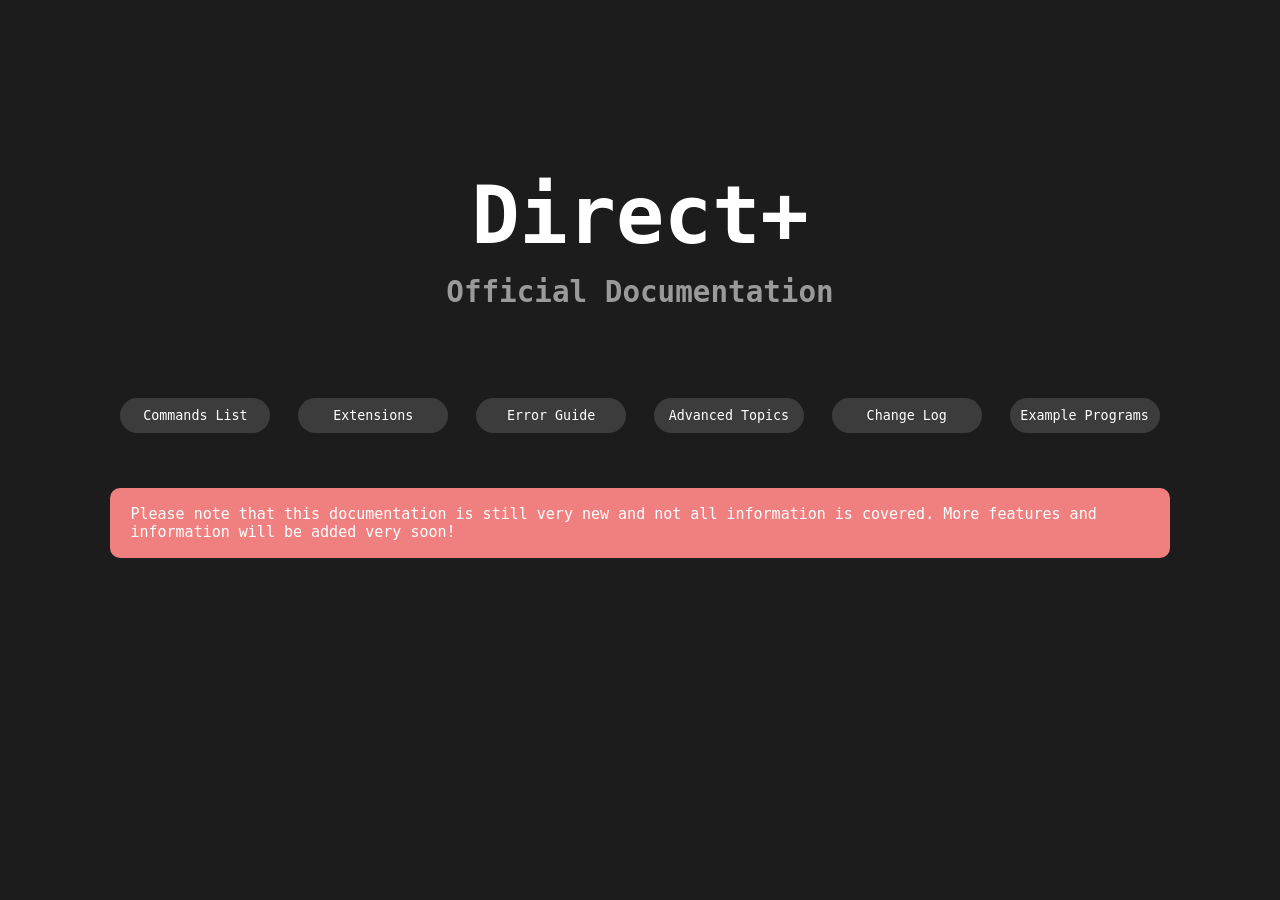
<file: index.html>
<!DOCTYPE html>
<html lang="en">
    <head>
        <title>Direct+ Official Documentation</title>
        <meta charset="UTF-8">
        <link rel="stylesheet" href="styles.css">
        <script src="script.js" defer></script>
    </head>
    <body>
        <div class="Landing">
            <div class="Text">
                <div class="Title">
                    <h1>Direct+</h1>
                </div>
                <div class="Explanation">
                    <h3>Official Documentation</h3>
                </div>
                <div class="NavButtons">
                    <button class="CommandsListButton" id="CommandsListButton">Commands List</button>
                    <button class="ExtensionsButton" id="ExtensionsButton">Extensions</button>
                    <button class="ErrorGuideButton" id="ErrorGuideButton">Error Guide</button>
                    <button class="AdvancedTopicsButton" id="AdvancedTopicsButton">Advanced Topics</button>
                    <button class="ChangeLogButton" id="ChangeLogButton">Change Log</button>
                    <button class="ProgramsButton" id="ExamplesButton">Example Programs</button>

                    <div class="Warning">Please note that this documentation is still very new and not all information is covered. More features and information will be added very soon!</div>
                </div>
                <div class="Footer">
                    <a href="https://scratch.mit.edu/projects/1183429217" class="Link">Direct+ Project (Scratch)</a>
                    <a href="https://turbowarp.org/1183429217" class="Link">Direct+ Project (TurboWarp)</a>
                    <a href="https://github.com/SML365/Docs/issues" class="Link">Report Bug</a>
                </div>
            </div>
        </div>
    </body>
    </html>
</file>
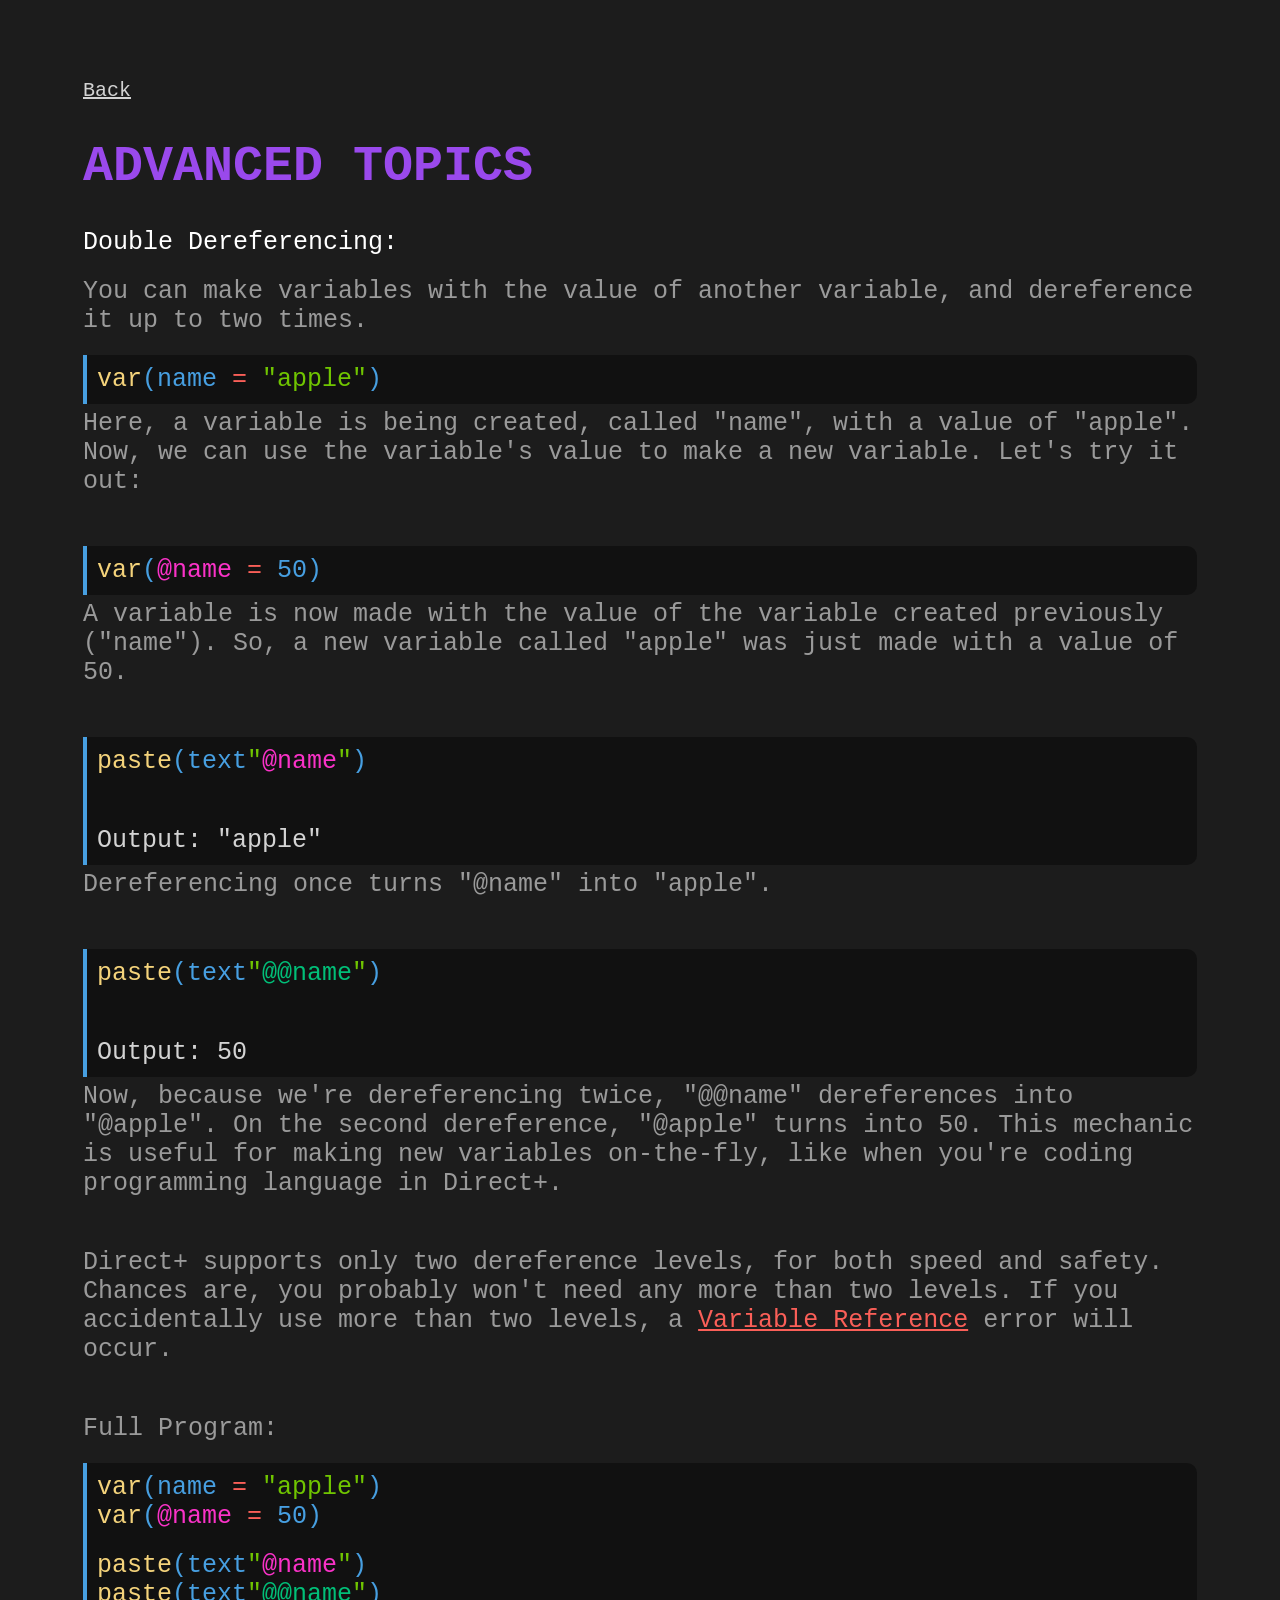
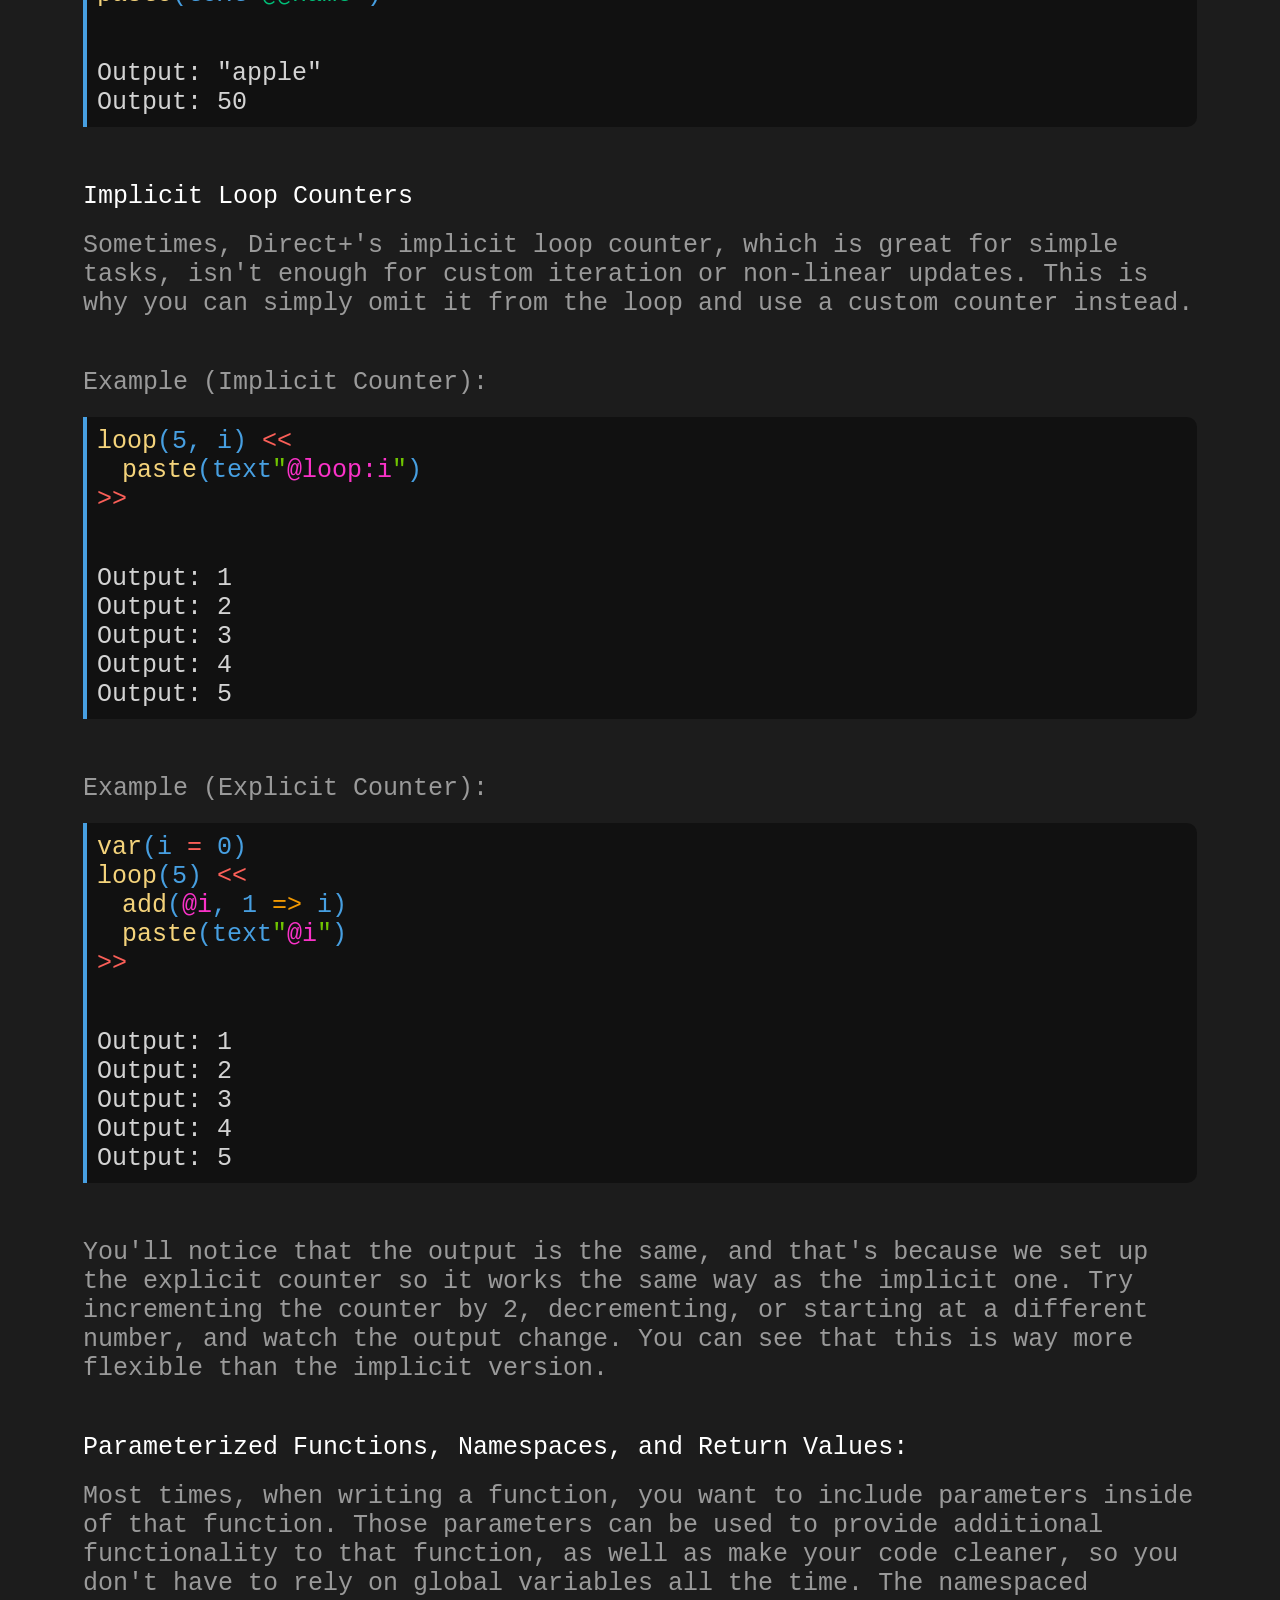
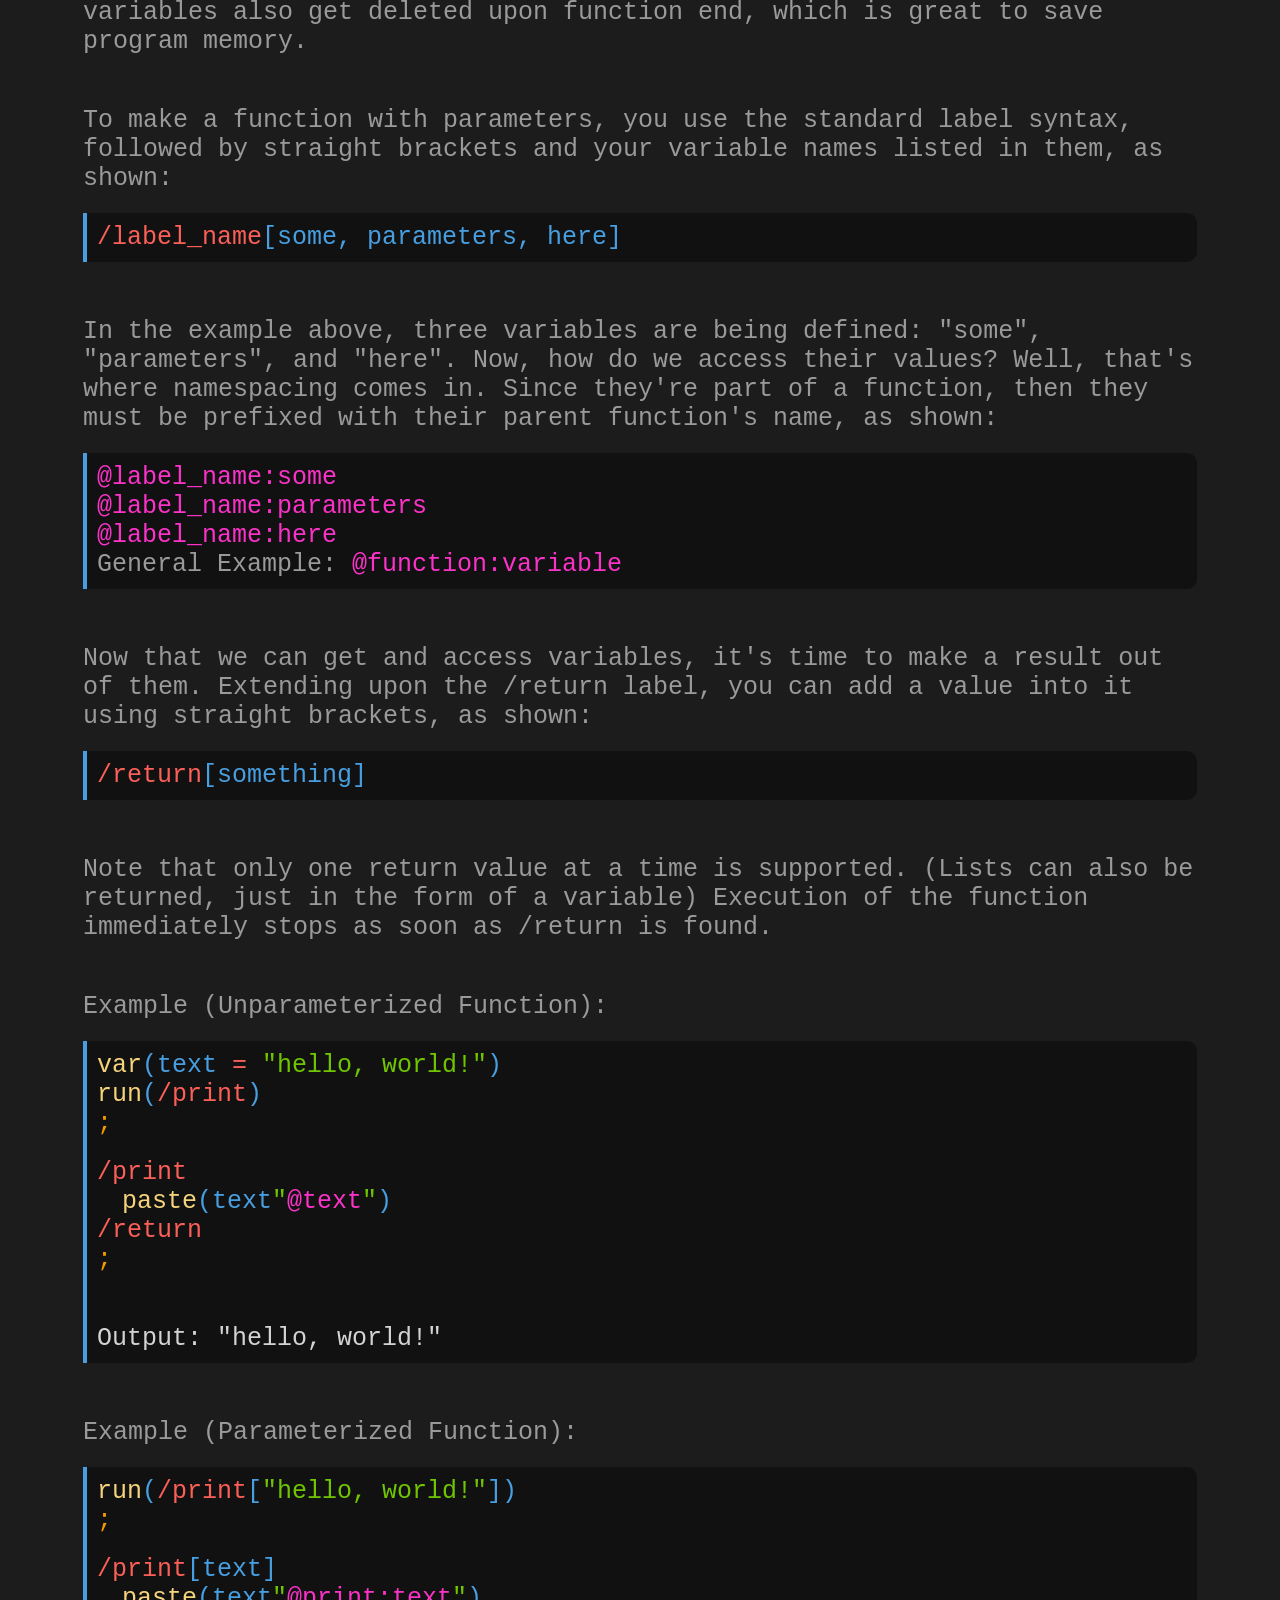
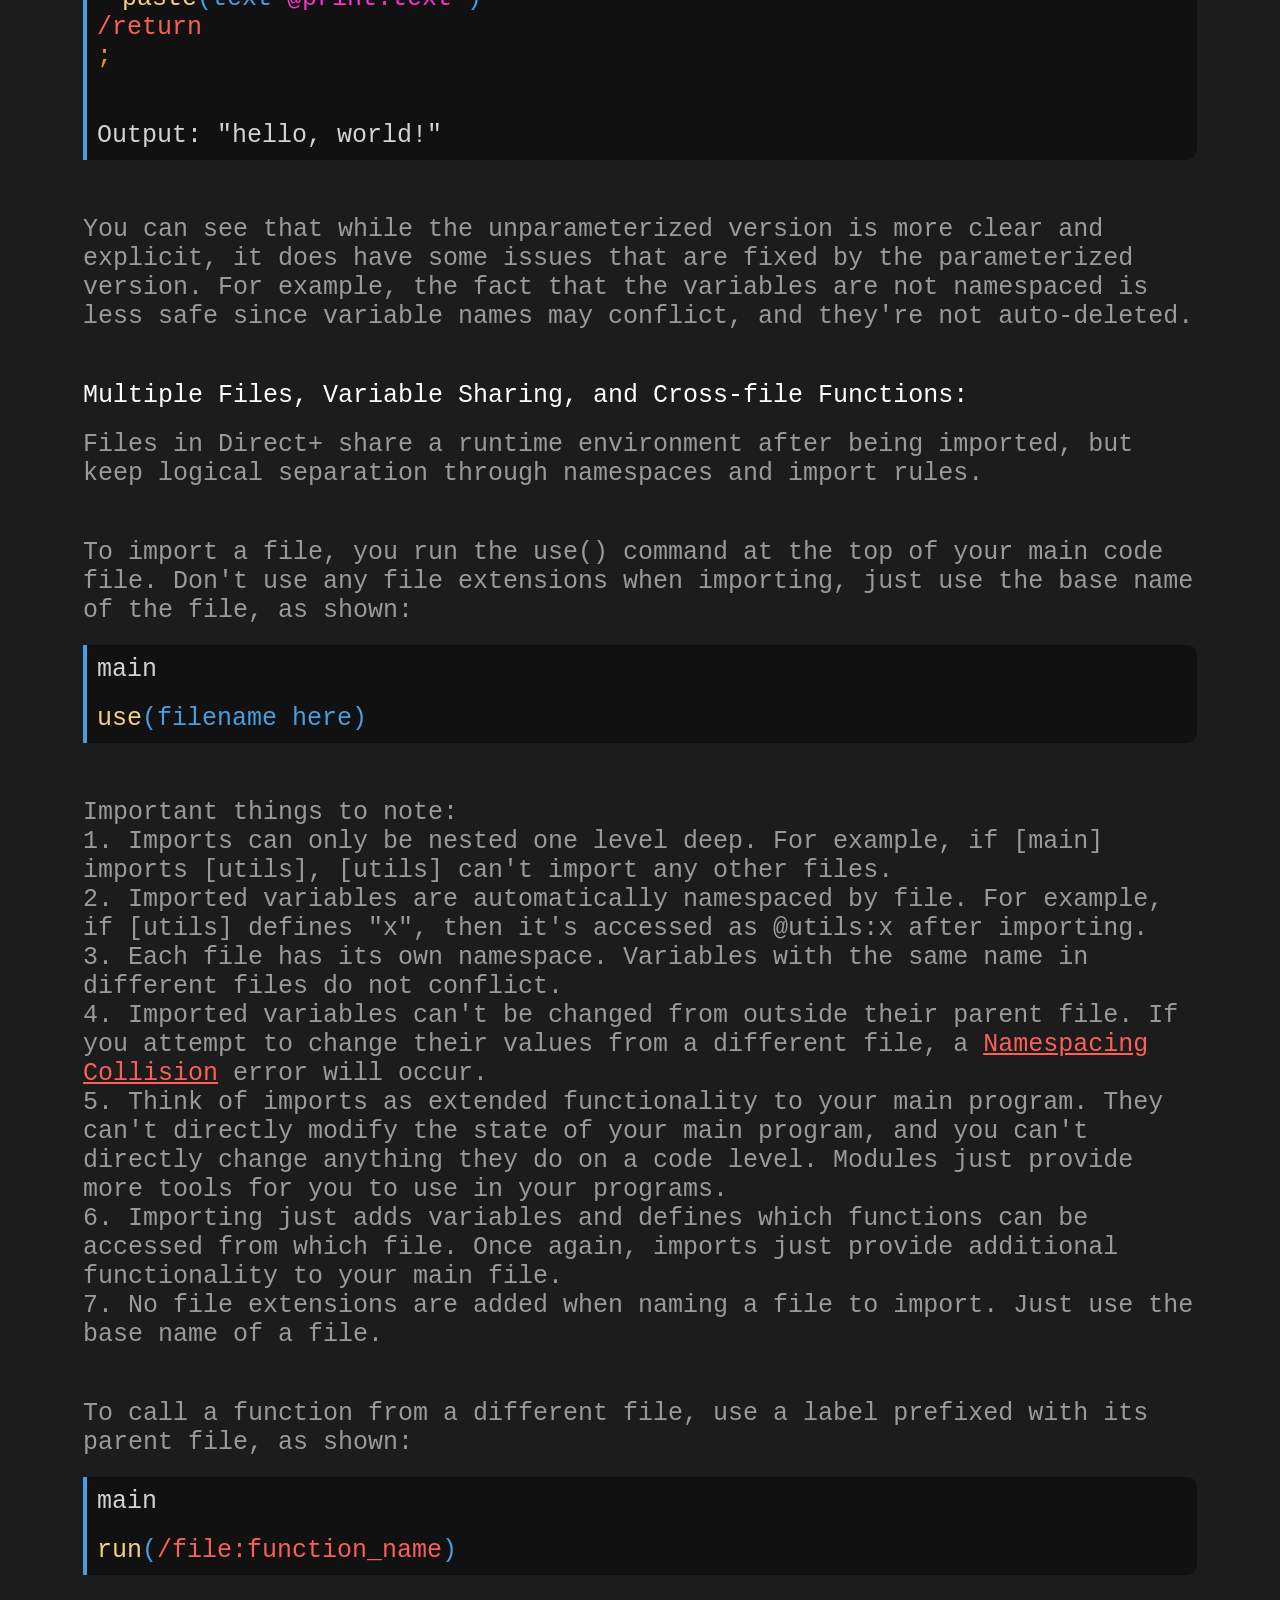
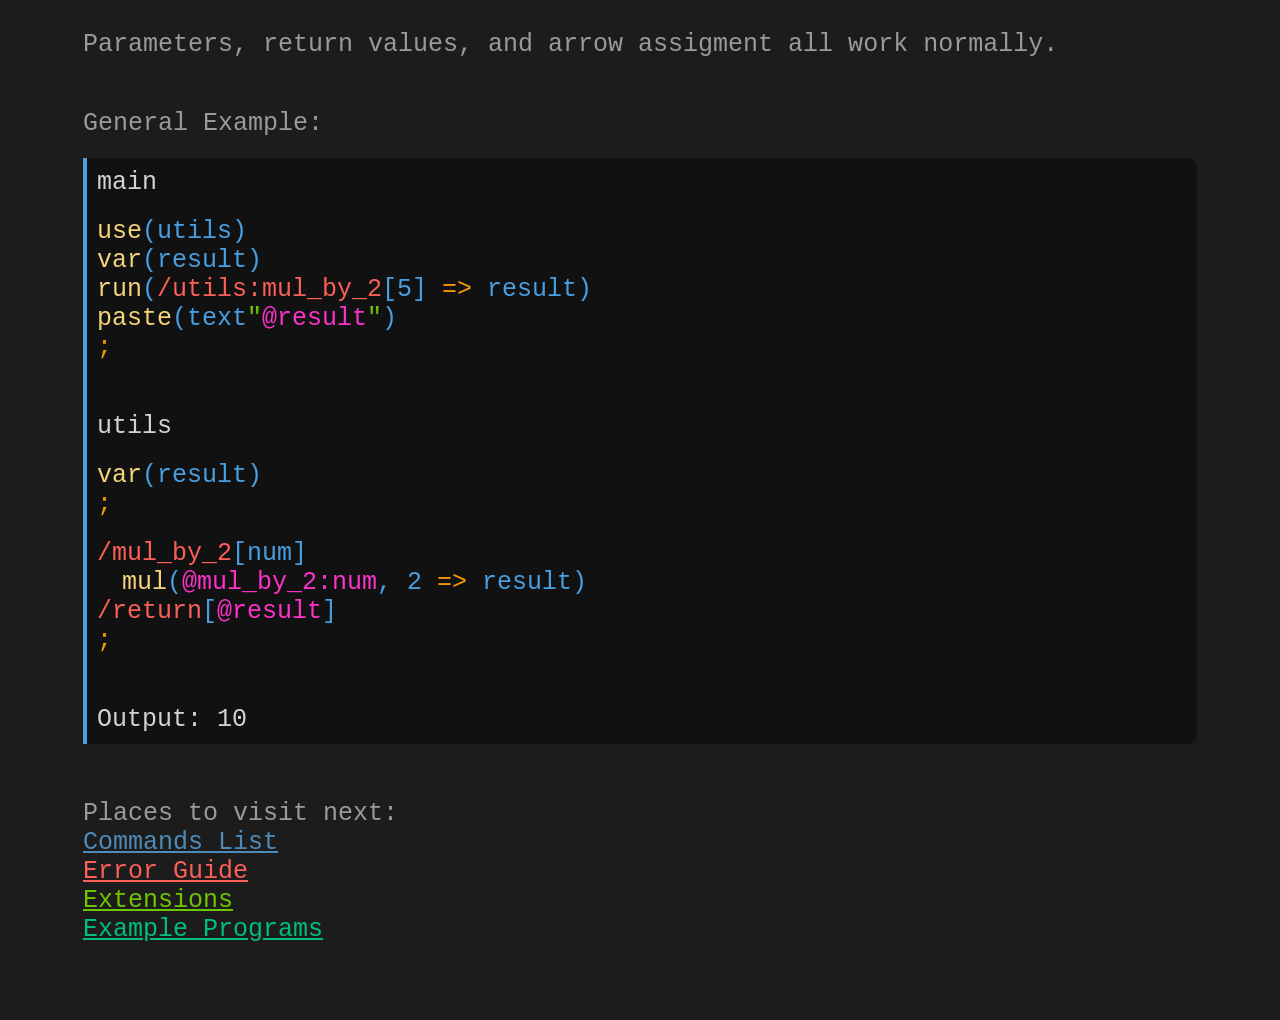
<file: advancedtopics.html>
<!DOCTYPE html>
<html lang="en">
    <head>
        <title>Advanced Topics - Direct+ Official Documentation</title>
        <meta charset="UTF-8">
        <link rel="stylesheet" href="styles.css">
    </head>
    <body>
        <div class="AdvancedTopics">
            <div class="Text">
                <div class="Title">
                    <a href="index.html" class="Back">Back</a> 
                    <h1>ADVANCED TOPICS</h1>
                </div>

                <span class="White" id="DoubleDereferencing">Double Dereferencing: </span>
                <div class="Break"></div>

                <div class="Explanation">You can make variables with the value of another variable, and dereference it up to two times.</div>
                <div class="Break"></div>

                <div class="CodeBlock">
                    <span class="Keyword">var</span><span class="Argument">(name</span><span class="Operator"> = </span><span class="String">"apple"</span><span class="Argument">)</span>
                </div>
                <div class="Explanation">Here, a variable is being created, called "name", with a value of "apple". Now, we can use the variable's value to make a new variable. Let's try it out:</div>
                <div class="WideBreak"></div>

                <div class="CodeBlock">
                    <span class="Keyword">var</span><span class="Argument">(</span><span class="Variable">@name</span><span class="Operator"> = </span><span class="Argument">50)</span> 
                </div>
                <div class="Explanation">A variable is now made with the value of the variable created previously ("name"). So, a new variable called "apple" was just made with a value of 50.</div>
                <div class="WideBreak"></div>

                <div class="CodeBlock">
                    <span class="Keyword">paste</span><span class="Argument">(text</span><span class="String">"</span><span class="Variable">@name</span><span class="String">"</span><span class="Argument">)</span>
                    <div class="WideBreak"></div>
                    <div class="Gray">Output: "apple"</div>
                </div>
                <div class="Explanation">Dereferencing once turns "@name" into "apple".</div>
                <div class="WideBreak"></div>

                <div class="CodeBlock">
                    <span class="Keyword">paste</span><span class="Argument">(text</span><span class="String">"</span><span class="Double">@@name</span><span class="String">"</span><span class="Argument">)</span>
                    <div class="WideBreak"></div>
                    <div class="Gray">Output: 50</div>
                </div>
                <div class="Explanation">Now, because we're dereferencing twice, "@@name" dereferences into "@apple". On the second dereference, "@apple" turns into 50. This mechanic is useful for making new variables on-the-fly, like when you're coding programming language in Direct+.</div>
                <div class="WideBreak"></div>

                <div class="Explanation">Direct+ supports only two dereference levels, for both speed and safety. Chances are, you probably won't need any more than two levels. If you accidentally use more than two levels, a <a class="LinkErrorGuide" href="errorguide.html">Variable Reference</a> error will occur.</div>
                <div class="WideBreak"></div>

                <div class="Explanation">Full Program:</div>
                <div class="Break"></div>
                <div class="CodeBlock">
                    <div>
                        <span class="Keyword">var</span><span class="Argument">(name</span><span class="Operator"> = </span><span class="String">"apple"</span><span class="Argument">)</span>
                    </div>
                    <div>
                        <span class="Keyword">var</span><span class="Argument">(</span><span class="Variable">@name</span><span class="Operator"> = </span><span class="Argument">50)</span> 
                    </div>
                    <div class="Break"></div>
                    <div>
                        <span class="Keyword">paste</span><span class="Argument">(text</span><span class="String">"</span><span class="Variable">@name</span><span class="String">"</span><span class="Argument">)</span>
                    </div>
                    <div>
                        <span class="Keyword">paste</span><span class="Argument">(text</span><span class="String">"</span><span class="Double">@@name</span><span class="String">"</span><span class="Argument">)</span>
                    </div>
                    <div class="WideBreak"></div>
                    <div class="Gray">Output: "apple"</div>
                    <div class="Gray">Output: 50</div>
                </div>
                <div class="WideBreak"></div>

                <span class="White" id="ImplicitLoops">Implicit Loop Counters</span>
                <div class="Break"></div>

                <div class="Explanation">Sometimes, Direct+'s implicit loop counter, which is great for simple tasks, isn't enough for custom iteration or non-linear updates. This is why you can simply omit it from the loop and use a custom counter instead.</div>
                <div class="WideBreak"></div>

                <div class="Explanation">Example (Implicit Counter): </div>
                <div class="Break"></div>

                <div class="CodeBlock">
                    <div>
                        <span class="Keyword">loop</span><span class="Argument">(5, i)</span><span class="Operator"> <<</span>
                    </div>
                    <div>
                        <span class="Keyword">&ensp;&ensp;paste</span><span class="Argument">(text</span><span class="String">"</span><span class="Variable">@loop:i</span><span class="String">"</span><span class="Argument">)</span>
                    </div>
                    <div>
                        <span class="Operator">>></span>
                    </div>
                    <div class="WideBreak"></div>
                    <div class="Gray">Output: 1</div>
                    <div class="Gray">Output: 2</div>
                    <div class="Gray">Output: 3</div>
                    <div class="Gray">Output: 4</div>
                    <div class="Gray">Output: 5</div>
                </div>
                <div class="WideBreak"></div>

                <div class="Explanation">Example (Explicit Counter): </div>
                <div class="Break"></div>

                <div class="CodeBlock">
                    <div>
                        <span class="Keyword">var</span><span class="Argument">(i</span><span class="Operator"> = </span><span class="Argument">0)</span>
                    </div>
                    <div>
                        <span class="Keyword">loop</span><span class="Argument">(5)</span><span class="Operator"> <<</span>
                    </div>
                    <div>
                        <span class="Keyword">&ensp;&ensp;add</span><span class="Argument">(</span><span class="Variable">@i</span><span class="Argument">, 1</span><span class="Arrow"> => </span><span class="Argument">i)</span>
                    </div>
                    <div>
                        <span class="Keyword">&ensp;&ensp;paste</span><span class="Argument">(text</span><span class="String">"</span><span class="Variable">@i</span><span class="String">"</span><span class="Argument">)</span>
                    </div>
                    <div>
                        <span class="Operator">>></span>
                    </div>
                    <div class="WideBreak"></div>
                    <div class="Gray">Output: 1</div>
                    <div class="Gray">Output: 2</div>
                    <div class="Gray">Output: 3</div>
                    <div class="Gray">Output: 4</div>
                    <div class="Gray">Output: 5</div>
                </div>
                <div class="WideBreak"></div>

                <div class="Explanation">You'll notice that the output is the same, and that's because we set up the explicit counter so it works the same way as the implicit one. Try incrementing the counter by 2, decrementing, or starting at a different number, and watch the output change. You can see that this is way more flexible than the implicit version.</div>
                <div class="WideBreak"></div>

                <span class="White" id="Functions">Parameterized Functions, Namespaces, and Return Values: </span>
                <div class="Break"></div>

                <div class="Explanation">Most times, when writing a function, you want to include parameters inside of that function. Those parameters can be used to provide additional functionality to that function, as well as make your code cleaner, so you don't have to rely on global variables all the time. The namespaced variables also get deleted upon function end, which is great to save program memory.</div>
                <div class="WideBreak"></div>

                <div class="Explanation">To make a function with parameters, you use the standard label syntax, followed by straight brackets and your variable names listed in them, as shown:</div>
                <div class="Break"></div>

                <div class="CodeBlock">
                    <span class="Label">/label_name</span><span class="Argument">[some, parameters, here]</span>
                </div>
                <div class="WideBreak"></div>
                <div class="Explanation">In the example above, three variables are being defined: "some", "parameters", and "here". Now, how do we access their values? Well, that's where namespacing comes in. Since they're part of a function, then they must be prefixed with their parent function's name, as shown:</div>

                <div class="Break"></div>
                <div class="CodeBlock">
                    <div>
                        <span class="Variable">@label_name:some</span>
                    </div>
                    <div>
                        <span class="Variable">@label_name:parameters</span>
                    </div>
                    <div>
                        <span class="Variable">@label_name:here</span>
                    </div>
                    <div>
                        <span class="Explanation">General Example: </span><span class="Variable">@function:variable</span>
                    </div>
                </div>
                <div class="WideBreak"></div>

                <div class="Explanation">Now that we can get and access variables, it's time to make a result out of them. Extending upon the /return label, you can add a value into it using straight brackets, as shown:</div>
                <div class="Break"></div> 

                <div class="CodeBlock">
                    <span class="Label">/return</span><span class="Argument">[something]</span>
                </div>
                <div class="WideBreak"></div>

                <div class="Explanation">Note that only one return value at a time is supported. (Lists can also be returned, just in the form of a variable) Execution of the function immediately stops as soon as /return is found.</div>
                <div class="WideBreak"></div>

                <div class="Explanation">Example (Unparameterized Function): </div>
                <div class="Break"></div>

                <div class="CodeBlock">
                    <div>
                        <span class="Keyword">var</span><span class="Argument">(text</span><span class="Operator"> = </span><span class="String">"hello, world!"</span><span class="Argument">)</span>
                    </div>
                    <div>
                        <span class="Keyword">run</span><span class="Argument">(</span><span class="Label">/print</span><span class="Argument">)</span>
                    </div>
                    <div>
                        <span class="Terminator">;</span>
                    </div>
                    <div class="Break"></div>
                    <div>
                        <span class="Label">/print</span>
                    </div>
                    <div>
                        <span class="Keyword">&ensp;&ensp;paste</span><span class="Argument">(text</span><span class="String">"<span class="Variable">@text</span>"</span><span class="Argument">)</span>
                    </div>
                    <div>
                        <span class="Label">/return</span>
                    </div>
                    <div>
                        <span class="Terminator">;</span>
                    </div>
                    <div class="WideBreak"></div>
                    <div class="Gray">Output: "hello, world!"</div>
                </div>
                <div class="WideBreak"></div>

                <div class="Explanation">Example (Parameterized Function): </div>
                <div class="Break"></div>
                
                <div class="CodeBlock">
                    <div>
                        <span class="Keyword">run</span><span class="Argument">(</span><span class="Label">/print</span><span class="Argument">[<span class="String">"hello, world!"</span>])</span>
                    </div>
                    <div>
                        <span class="Terminator">;</span>
                    </div>
                    <div class="Break"></div>
                    <div>
                        <span class="Label">/print</span><span class="Argument">[text]</span>
                    </div>
                    <div>
                        <span class="Keyword">&ensp;&ensp;paste</span><span class="Argument">(text</span><span class="String">"<span class="Variable">@print:text</span>"</span><span class="Argument">)</span>
                    </div>
                    <div>
                        <span class="Label">/return</span>
                    </div>
                    <div>
                        <span class="Terminator">;</span>
                    </div>
                    <div class="WideBreak"></div>
                    <div class="Gray">Output: "hello, world!"</div>
                </div>
                <div class="WideBreak"></div>

                <div class="Explanation">You can see that while the unparameterized version is more clear and explicit, it does have some issues that are fixed by the parameterized version. For example, the fact that the variables are not namespaced is less safe since variable names may conflict, and they're not auto-deleted.</div>
                <div class="WideBreak"></div>

                <span class="White" id="Modules">Multiple Files, Variable Sharing, and Cross-file Functions:</span>
                <div class="Break"></div>

                <div class="Explanation">Files in Direct+ share a runtime environment after being imported, but keep logical separation through namespaces and import rules.</div>
                <div class="WideBreak"></div>

                <div class="Explanation">To import a file, you run the use() command at the top of your main code file. Don't use any file extensions when importing, just use the base name of the file, as shown:</div>
                <div class="Break"></div>

                <div class="CodeBlock">
                    <div>
                        <span class="Gray">main</span>
                        <div class="Break"></div>
                    </div>
                    <span class="Keyword">use</span><span class="Argument">(filename here)</span>
                </div>
                <div class="WideBreak"></div>

                <div class="Explanation">Important things to note: </div>
                <div class="Explanation">1. Imports can only be nested one level deep. For example, if [main] imports [utils], [utils] can't import any other files.</div>
                <div class="Explanation">2. Imported variables are automatically namespaced by file. For example, if [utils] defines "x", then it's accessed as @utils:x after importing.</div>
                <div class="Explanation">3. Each file has its own namespace. Variables with the same name in different files do not conflict.</div>
                <div class="Explanation">4. Imported variables can't be changed from outside their parent file. If you attempt to change their values from a different file, a <a class="LinkErrorGuide" href="errorguide.html">Namespacing Collision</a> error will occur.</div>
                <div class="Explanation">5. Think of imports as extended functionality to your main program. They can't directly modify the state of your main program, and you can't directly change anything they do on a code level. Modules just provide more tools for you to use in your programs.</div>
                <div class="Explanation">6. Importing just adds variables and defines which functions can be accessed from which file. Once again, imports just provide additional functionality to your main file.</div>
                <div class="Explanation">7. No file extensions are added when naming a file to import. Just use the base name of a file.</div>
                <div class="WideBreak"></div>

                <div class="Explanation">To call a function from a different file,  use a label prefixed with its parent file, as shown: </div>
                <div class="Break"></div>
                <div class="CodeBlock">
                    <div class="Gray">main</div>
                    <div class="Break"></div>
                    <div>
                        <span class="Keyword">run</span><span class="Argument">(<span class="Label">/file:function_name</span>)</span>
                    </div>
                </div>
                <div class="WideBreak"></div>

                <div class="Explanation">Parameters, return values, and arrow assigment all work normally.</div>
                <div class="WideBreak"></div>

                <div class="Explanation">General Example: </div>
                <div class="Break"></div>

                <div class="CodeBlock">
                    <div class="Gray">main</div>
                    <div class="Break"></div>


                    <div>
                        <span class="Keyword">use</span><span class="Argument">(utils)</span>
                    </div>
                    <div>
                        <span class="Keyword">var</span><span class="Argument">(result)</span>
                    </div>
                    <div>
                        <span class="Keyword">run</span><span class="Argument">(<span class="Label">/utils:mul_by_2</span>[5]<span class="Arrow"> => </span>result)</span>
                    </div>
                    <div>
                        <span class="Keyword">paste</span><span class="Argument">(text<span class="String">"<span class="Variable">@result</span>"</span>)</span>
                    </div>
                    <div>
                        <span class="Terminator">;</span>
                    </div>
                    <div class="WideBreak"></div>

                    <div class="Gray">utils</div>
                    <div class="Break"></div>

                    <div>
                        <span class="Keyword">var</span><span class="Argument">(result)</span>
                    </div>
                    <div>
                        <span class="Terminator">;</span>
                    </div>
                    <div class="Break"></div>

                    <div>
                        <span class="Label">/mul_by_2</span><span class="Argument">[num]</span>
                    </div>
                    <div>
                        <span class="Keyword">&ensp;&ensp;mul</span><span class="Argument">(<span class="Variable">@mul_by_2:num</span>, 2 <span class="Arrow"> => </span>result)</span>
                    </div>
                    <div>
                        <span class="Label">/return</span><span class="Argument">[<span class="Variable">@result</span>]</span>
                    </div>
                    <div>
                        <span class="Terminator">;</span>
                    </div>

                    <div class="WideBreak"></div>
                    <div class="Gray">Output: 10</div>
                </div>
                <div class="WideBreak"></div>

                <div class="Explanation">Places to visit next:</div>
                <div class="Explanation"><a class="Link" href="commandslist.html">Commands List</a></div>
                <div class="Explanation"><a class="LinkErrorGuide" href="errorguide.html">Error Guide</a></div>
                <div class="Explanation"><a class="LinkExtensions" href="extensions.html">Extensions</a></div>
                <div class="Explanation"><a class="LinkExamplePrograms" href="exampleprograms.html">Example Programs</a></div>
            </div>
        </div>
    </body>
</html>
</file>
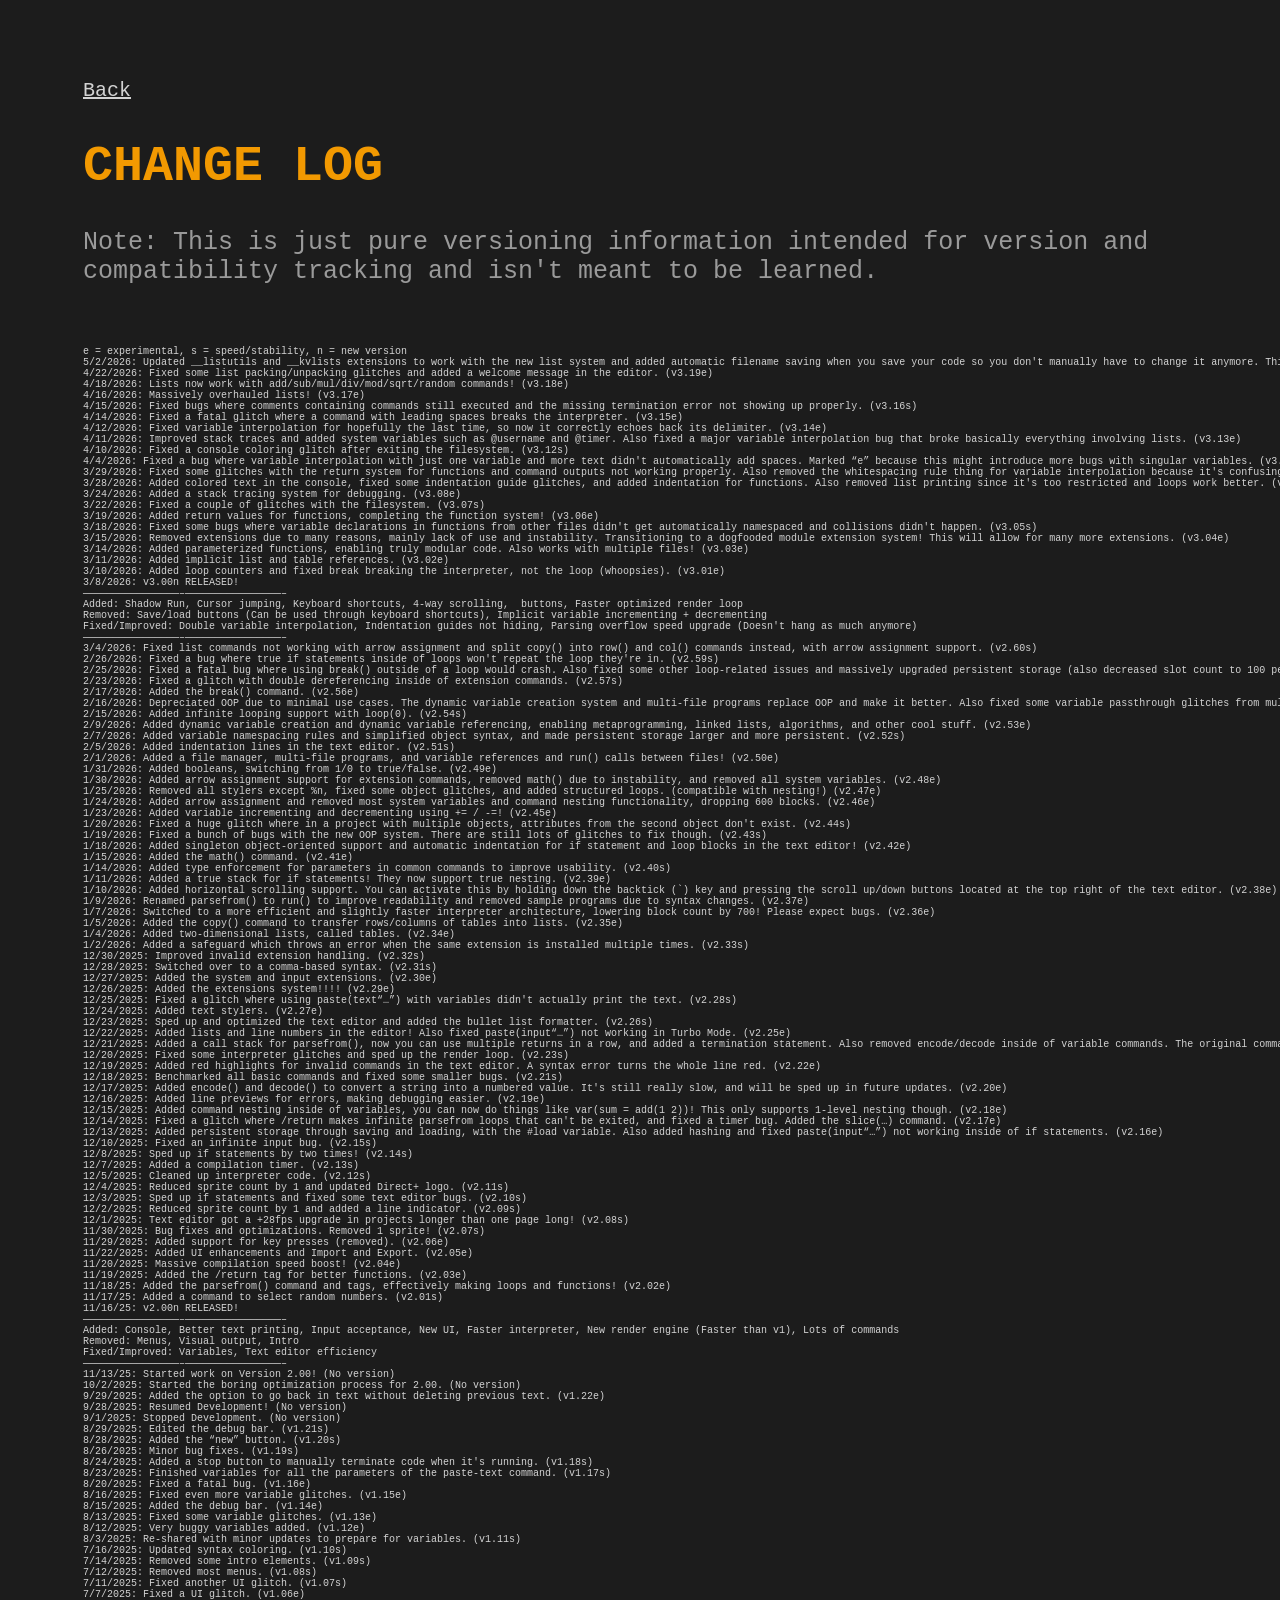
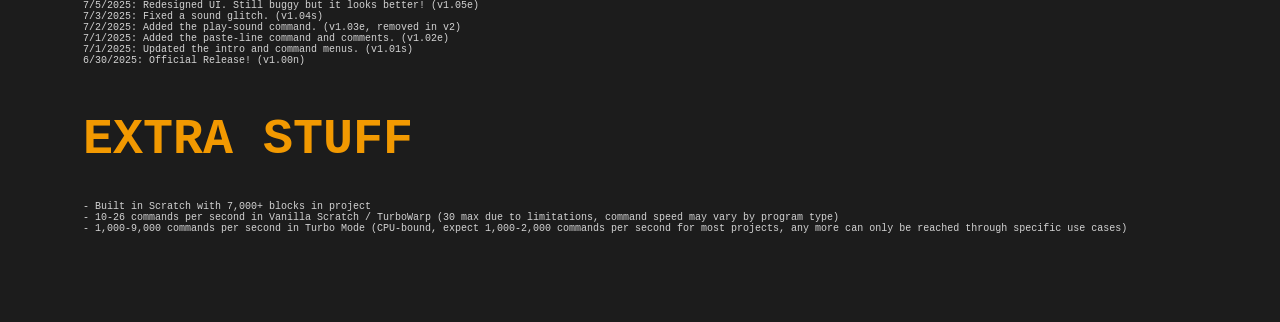
<file: changelog.html>
<!DOCTYPE html>
<html lang="en">

<head>
    <title>Change Log - Direct+ Official Documentation</title>
    <meta charset="UTF-8">
    <link rel="stylesheet" href="styles.css">
</head>

<body>
    <div class="ChangeLog">
        <div class="Text">
            <div class="Title">
                <a href="index.html" class="Back">Back</a> 
                <h1>CHANGE LOG</h1>

                <div class="Explanation">Note: This is just pure versioning information intended for version and compatibility tracking and isn't meant to be learned.</div>
                <div class="WideBreak"></div>

                <pre class="Gray">
e = experimental, s = speed/stability, n = new version
5/2/2026: Updated __listutils and __kvlists extensions to work with the new list system and added automatic filename saving when you save your code so you don't manually have to change it anymore. This new saving system is fully backwards-compatible as well. (v3.20e)
4/22/2026: Fixed some list packing/unpacking glitches and added a welcome message in the editor. (v3.19e)
4/18/2026: Lists now work with add/sub/mul/div/mod/sqrt/random commands! (v3.18e)
4/16/2026: Massively overhauled lists! (v3.17e)
4/15/2026: Fixed bugs where comments containing commands still executed and the missing termination error not showing up properly. (v3.16s)
4/14/2026: Fixed a fatal glitch where a command with leading spaces breaks the interpreter. (v3.15e)
4/12/2026: Fixed variable interpolation for hopefully the last time, so now it correctly echoes back its delimiter. (v3.14e)
4/11/2026: Improved stack traces and added system variables such as @username and @timer. Also fixed a major variable interpolation bug that broke basically everything involving lists. (v3.13e)
4/10/2026: Fixed a console coloring glitch after exiting the filesystem. (v3.12s)
4/4/2026: Fixed a bug where variable interpolation with just one variable and more text didn't automatically add spaces. Marked “e” because this might introduce more bugs with singular variables. (v3.11e)
3/29/2026: Fixed some glitches with the return system for functions and command outputs not working properly. Also removed the whitespacing rule thing for variable interpolation because it's confusing… Hopefully nothing breaks! (v3.10e)
3/28/2026: Added colored text in the console, fixed some indentation guide glitches, and added indentation for functions. Also removed list printing since it's too restricted and loops work better. (v3.09e)
3/24/2026: Added a stack tracing system for debugging. (v3.08e)
3/22/2026: Fixed a couple of glitches with the filesystem. (v3.07s)
3/19/2026: Added return values for functions, completing the function system! (v3.06e)
3/18/2026: Fixed some bugs where variable declarations in functions from other files didn't get automatically namespaced and collisions didn't happen. (v3.05s)
3/15/2026: Removed extensions due to many reasons, mainly lack of use and instability. Transitioning to a dogfooded module extension system! This will allow for many more extensions. (v3.04e)
3/14/2026: Added parameterized functions, enabling truly modular code. Also works with multiple files! (v3.03e)
3/11/2026: Added implicit list and table references. (v3.02e)
3/10/2026: Added loop counters and fixed break breaking the interpreter, not the loop (whoopsies). (v3.01e)
3/8/2026: v3.00n RELEASED!
————————————————–————————————————–
Added: Shadow Run, Cursor jumping, Keyboard shortcuts, 4-way scrolling,  buttons, Faster optimized render loop
Removed: Save/load buttons (Can be used through keyboard shortcuts), Implicit variable incrementing + decrementing
Fixed/Improved: Double variable interpolation, Indentation guides not hiding, Parsing overflow speed upgrade (Doesn't hang as much anymore)
————————————————–————————————————–
3/4/2026: Fixed list commands not working with arrow assignment and split copy() into row() and col() commands instead, with arrow assignment support. (v2.60s)
2/26/2026: Fixed a bug where true if statements inside of loops won't repeat the loop they're in. (v2.59s)
2/25/2026: Fixed a fatal bug where using break() outside of a loop would crash. Also fixed some other loop-related issues and massively upgraded persistent storage (also decreased slot count to 100 per directory, a much more reasonable and memory-saving amount). (v2.58s)
2/23/2026: Fixed a glitch with double dereferencing inside of extension commands. (v2.57s)
2/17/2026: Added the break() command. (v2.56e)
2/16/2026: Depreciated OOP due to minimal use cases. The dynamic variable creation system and multi-file programs replace OOP and make it better. Also fixed some variable passthrough glitches from multi-file functions. (v2.55s)
2/15/2026: Added infinite looping support with loop(0). (v2.54s)
2/9/2026: Added dynamic variable creation and dynamic variable referencing, enabling metaprogramming, linked lists, algorithms, and other cool stuff. (v2.53e)
2/7/2026: Added variable namespacing rules and simplified object syntax, and made persistent storage larger and more persistent. (v2.52s)
2/5/2026: Added indentation lines in the text editor. (v2.51s)
2/1/2026: Added a file manager, multi-file programs, and variable references and run() calls between files! (v2.50e)
1/31/2026: Added booleans, switching from 1/0 to true/false. (v2.49e)
1/30/2026: Added arrow assignment support for extension commands, removed math() due to instability, and removed all system variables. (v2.48e)
1/25/2026: Removed all stylers except %n, fixed some object glitches, and added structured loops. (compatible with nesting!) (v2.47e)
1/24/2026: Added arrow assignment and removed most system variables and command nesting functionality, dropping 600 blocks. (v2.46e)
1/23/2026: Added variable incrementing and decrementing using += / -=! (v2.45e)
1/20/2026: Fixed a huge glitch where in a project with multiple objects, attributes from the second object don't exist. (v2.44s)
1/19/2026: Fixed a bunch of bugs with the new OOP system. There are still lots of glitches to fix though. (v2.43s)
1/18/2026: Added singleton object-oriented support and automatic indentation for if statement and loop blocks in the text editor! (v2.42e)
1/15/2026: Added the math() command. (v2.41e)
1/14/2026: Added type enforcement for parameters in common commands to improve usability. (v2.40s)
1/11/2026: Added a true stack for if statements! They now support true nesting. (v2.39e)
1/10/2026: Added horizontal scrolling support. You can activate this by holding down the backtick (`) key and pressing the scroll up/down buttons located at the top right of the text editor. (v2.38e)
1/9/2026: Renamed parsefrom() to run() to improve readability and removed sample programs due to syntax changes. (v2.37e)
1/7/2026: Switched to a more efficient and slightly faster interpreter architecture, lowering block count by 700! Please expect bugs. (v2.36e)
1/5/2026: Added the copy() command to transfer rows/columns of tables into lists. (v2.35e)
1/4/2026: Added two-dimensional lists, called tables. (v2.34e)
1/2/2026: Added a safeguard which throws an error when the same extension is installed multiple times. (v2.33s)
12/30/2025: Improved invalid extension handling. (v2.32s)
12/28/2025: Switched over to a comma-based syntax. (v2.31s)
12/27/2025: Added the system and input extensions. (v2.30e)
12/26/2025: Added the extensions system!!!! (v2.29e)
12/25/2025: Fixed a glitch where using paste(text“…”) with variables didn't actually print the text. (v2.28s)
12/24/2025: Added text stylers. (v2.27e)
12/23/2025: Sped up and optimized the text editor and added the bullet list formatter. (v2.26s)
12/22/2025: Added lists and line numbers in the editor! Also fixed paste(input“…”) not working in Turbo Mode. (v2.25e)
12/21/2025: Added a call stack for parsefrom(), now you can use multiple returns in a row, and added a termination statement. Also removed encode/decode inside of variable commands. The original commands still work. (v2.24e)
12/20/2025: Fixed some interpreter glitches and sped up the render loop. (v2.23s)
12/19/2025: Added red highlights for invalid commands in the text editor. A syntax error turns the whole line red. (v2.22e)
12/18/2025: Benchmarked all basic commands and fixed some smaller bugs. (v2.21s)
12/17/2025: Added encode() and decode() to convert a string into a numbered value. It's still really slow, and will be sped up in future updates. (v2.20e)
12/16/2025: Added line previews for errors, making debugging easier. (v2.19e)
12/15/2025: Added command nesting inside of variables, you can now do things like var(sum = add(1 2))! This only supports 1-level nesting though. (v2.18e)
12/14/2025: Fixed a glitch where /return makes infinite parsefrom loops that can't be exited, and fixed a timer bug. Added the slice(…) command. (v2.17e)
12/13/2025: Added persistent storage through saving and loading, with the #load variable. Also added hashing and fixed paste(input“…”) not working inside of if statements. (v2.16e)
12/10/2025: Fixed an infinite input bug. (v2.15s)
12/8/2025: Sped up if statements by two times! (v2.14s)
12/7/2025: Added a compilation timer. (v2.13s)
12/5/2025: Cleaned up interpreter code. (v2.12s)
12/4/2025: Reduced sprite count by 1 and updated Direct+ logo. (v2.11s)
12/3/2025: Sped up if statements and fixed some text editor bugs. (v2.10s)
12/2/2025: Reduced sprite count by 1 and added a line indicator. (v2.09s)
12/1/2025: Text editor got a +28fps upgrade in projects longer than one page long! (v2.08s)
11/30/2025: Bug fixes and optimizations. Removed 1 sprite! (v2.07s)
11/29/2025: Added support for key presses (removed). (v2.06e)
11/22/2025: Added UI enhancements and Import and Export. (v2.05e)
11/20/2025: Massive compilation speed boost! (v2.04e)
11/19/2025: Added the /return tag for better functions. (v2.03e)
11/18/25: Added the parsefrom() command and tags, effectively making loops and functions! (v2.02e)
11/17/25: Added a command to select random numbers. (v2.01s)
11/16/25: v2.00n RELEASED!
————————————————–————————————————–
Added: Console, Better text printing, Input acceptance, New UI, Faster interpreter, New render engine (Faster than v1), Lots of commands
Removed: Menus, Visual output, Intro
Fixed/Improved: Variables, Text editor efficiency
————————————————–————————————————–
11/13/25: Started work on Version 2.00! (No version)
10/2/2025: Started the boring optimization process for 2.00. (No version)
9/29/2025: Added the option to go back in text without deleting previous text. (v1.22e)
9/28/2025: Resumed Development! (No version)
9/1/2025: Stopped Development. (No version)
8/29/2025: Edited the debug bar. (v1.21s)
8/28/2025: Added the “new” button. (v1.20s)
8/26/2025: Minor bug fixes. (v1.19s)
8/24/2025: Added a stop button to manually terminate code when it's running. (v1.18s)
8/23/2025: Finished variables for all the parameters of the paste-text command. (v1.17s)
8/20/2025: Fixed a fatal bug. (v1.16e)
8/16/2025: Fixed even more variable glitches. (v1.15e)
8/15/2025: Added the debug bar. (v1.14e)
8/13/2025: Fixed some variable glitches. (v1.13e)
8/12/2025: Very buggy variables added. (v1.12e)
8/3/2025: Re-shared with minor updates to prepare for variables. (v1.11s)
7/16/2025: Updated syntax coloring. (v1.10s)
7/14/2025: Removed some intro elements. (v1.09s)
7/12/2025: Removed most menus. (v1.08s)
7/11/2025: Fixed another UI glitch. (v1.07s)
7/7/2025: Fixed a UI glitch. (v1.06e)
7/5/2025: Redesigned UI. Still buggy but it looks better! (v1.05e)
7/3/2025: Fixed a sound glitch. (v1.04s)
7/2/2025: Added the play-sound command. (v1.03e, removed in v2)
7/1/2025: Added the paste-line command and comments. (v1.02e)
7/1/2025: Updated the intro and command menus. (v1.01s)
6/30/2025: Official Release! (v1.00n)
                </pre>
                <h1>EXTRA STUFF</h1>
                <pre class="Gray">
- Built in Scratch with 7,000+ blocks in project
- 10-26 commands per second in Vanilla Scratch / TurboWarp (30 max due to limitations, command speed may vary by program type)
- 1,000-9,000 commands per second in Turbo Mode (CPU-bound, expect 1,000-2,000 commands per second for most projects, any more can only be reached through specific use cases)
                </pre>
            </div>
        </div>
    </div>
</body>

</html>
</file>
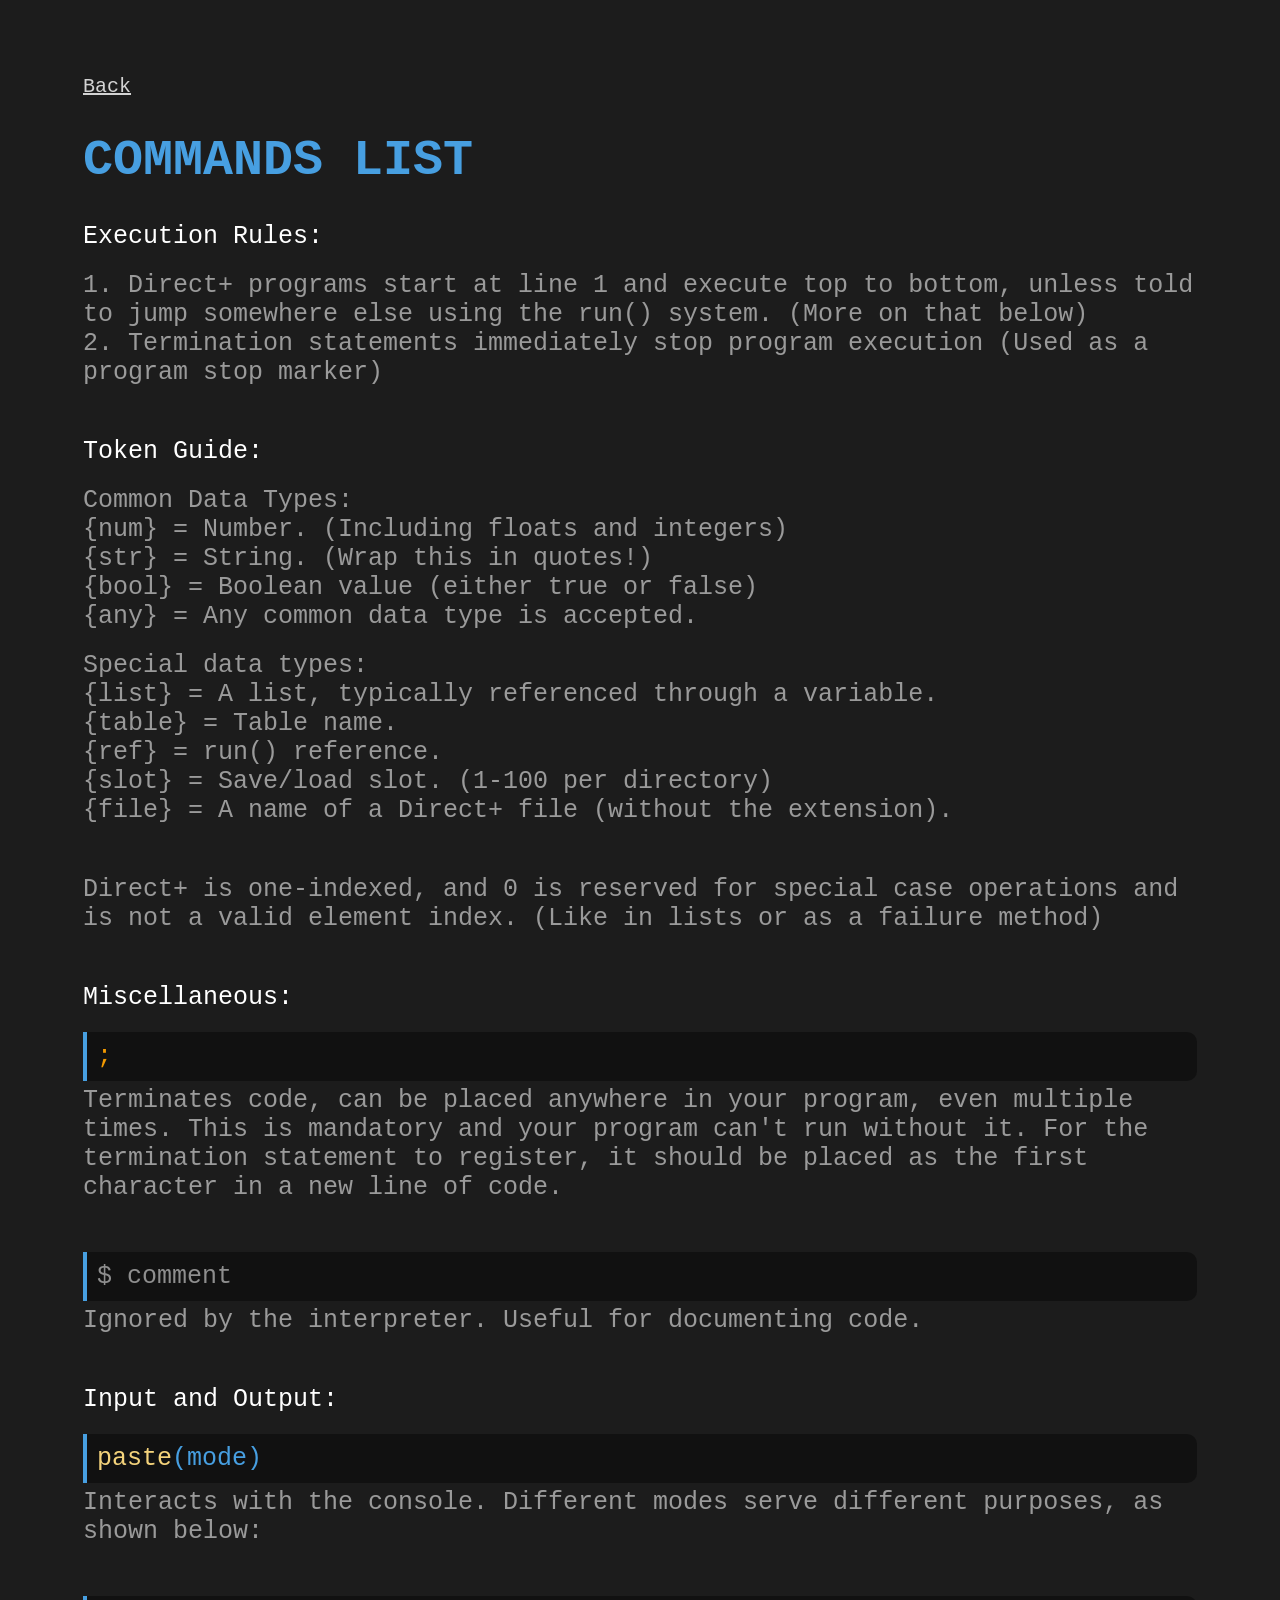
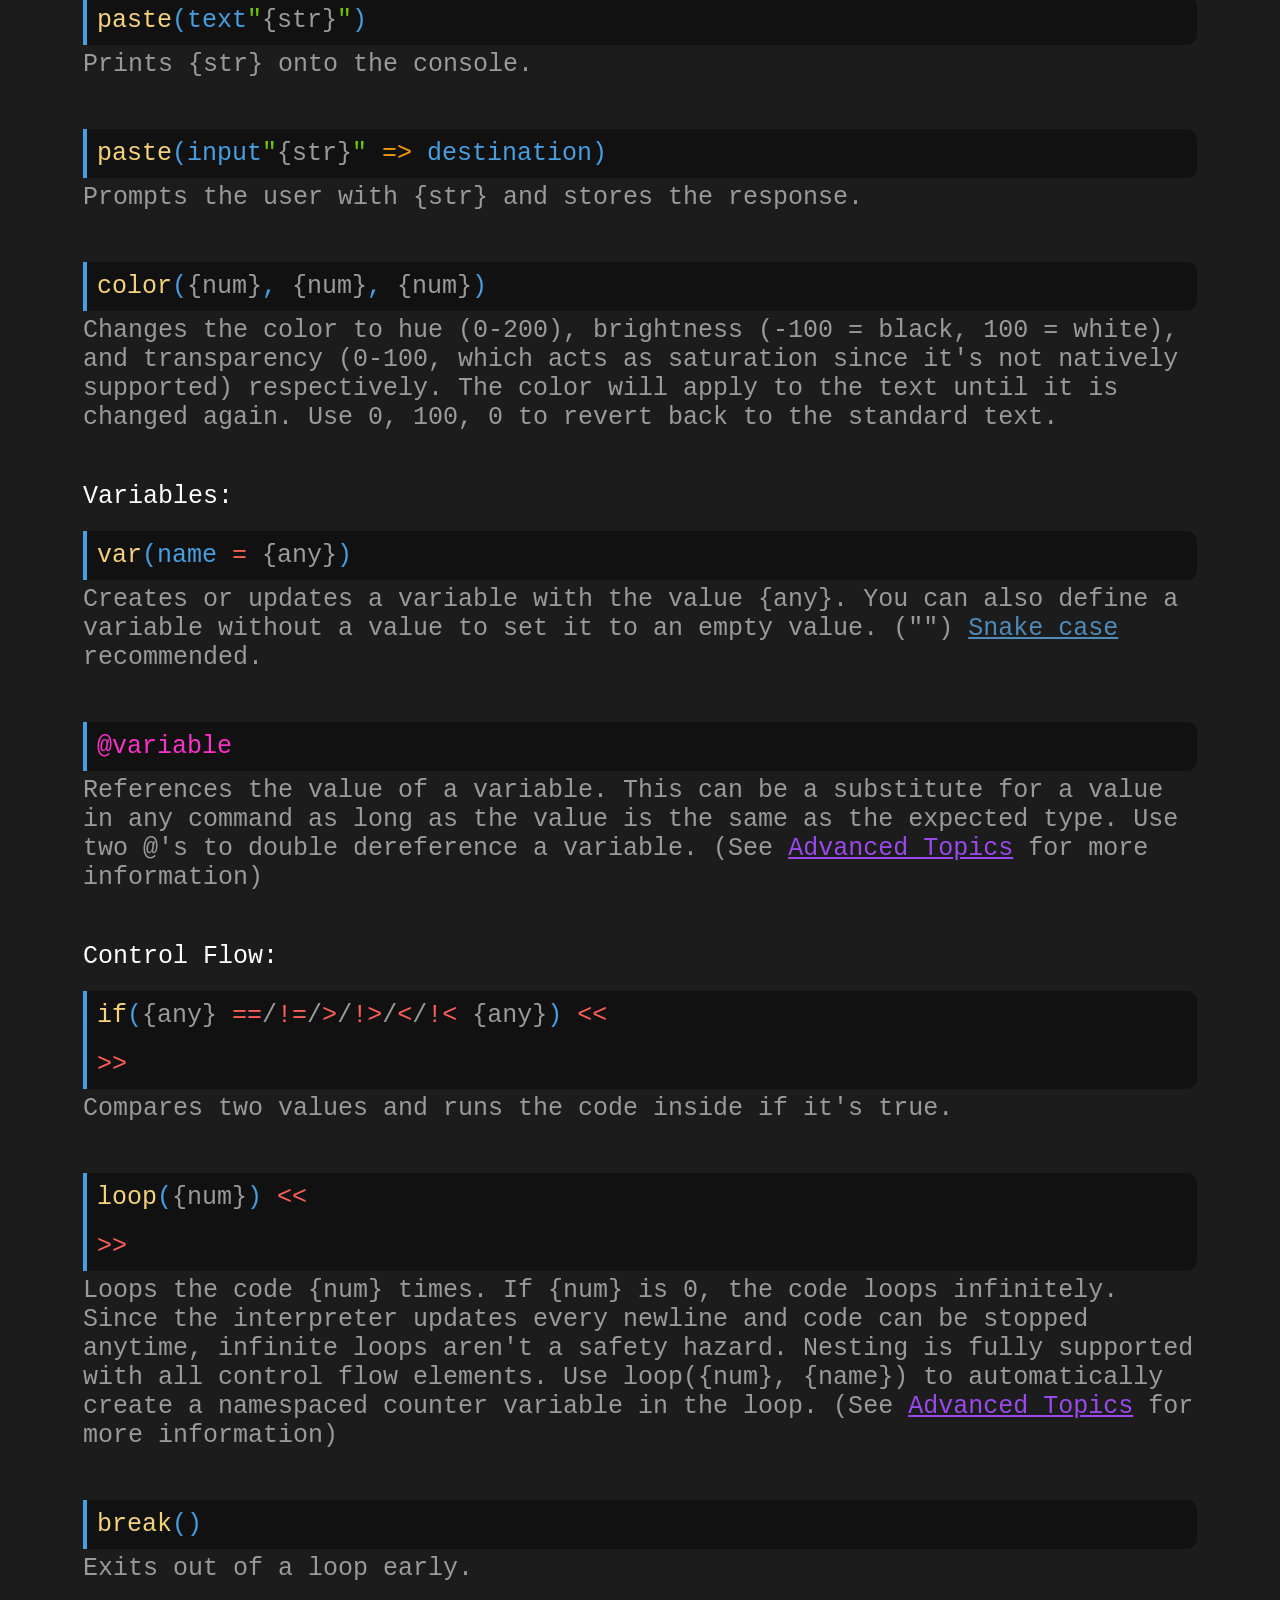
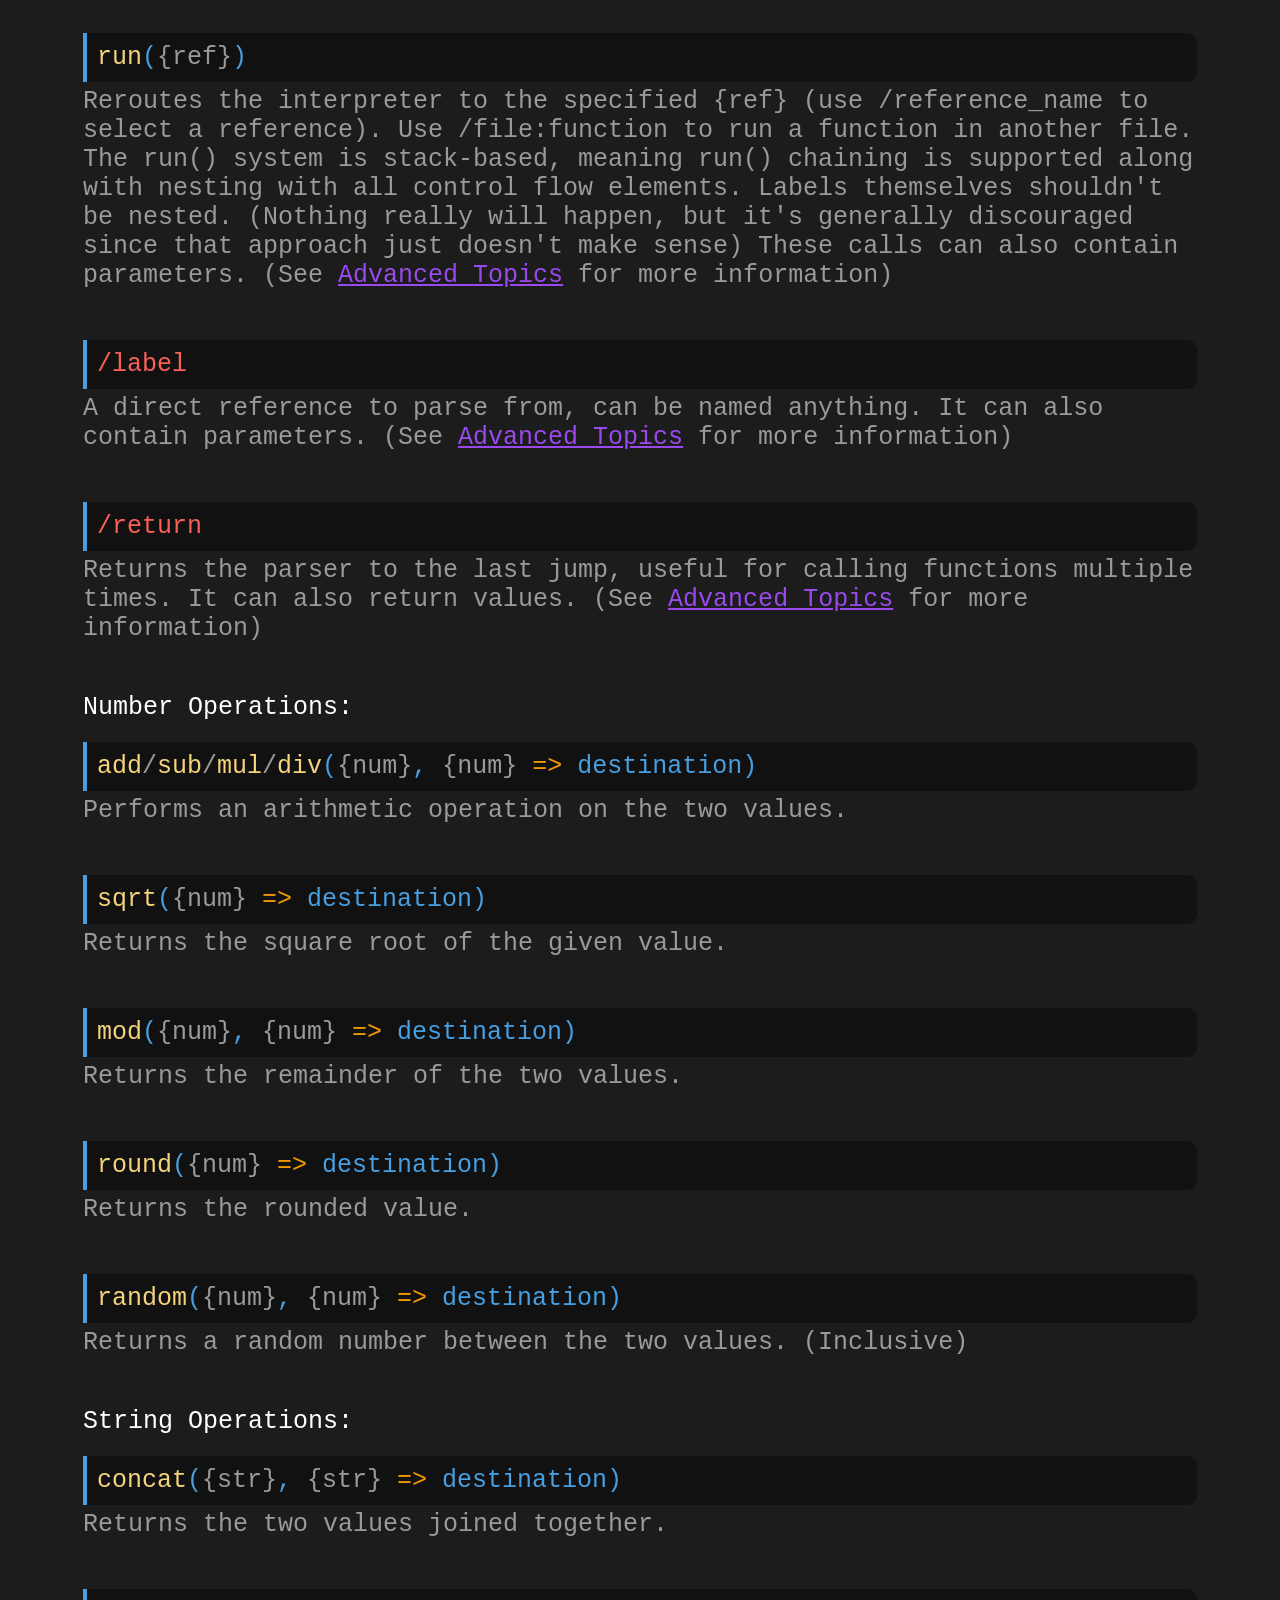
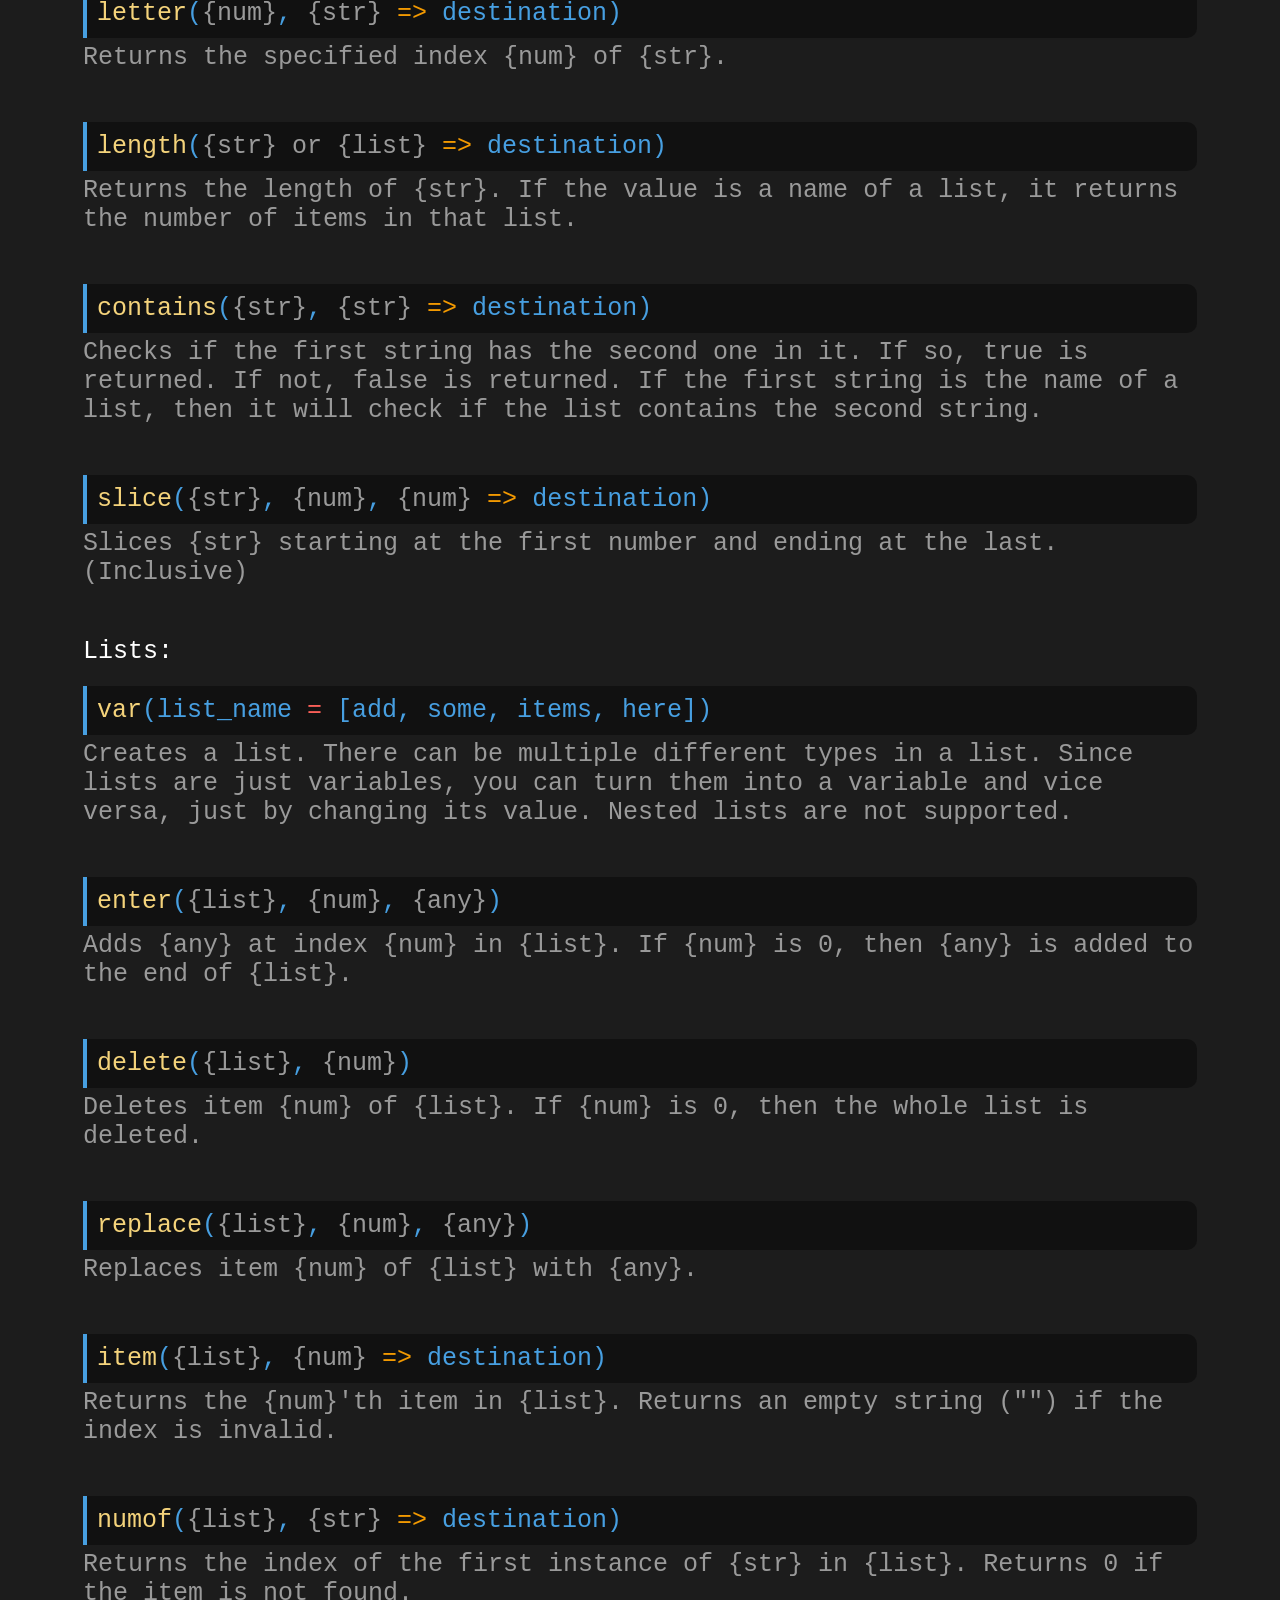
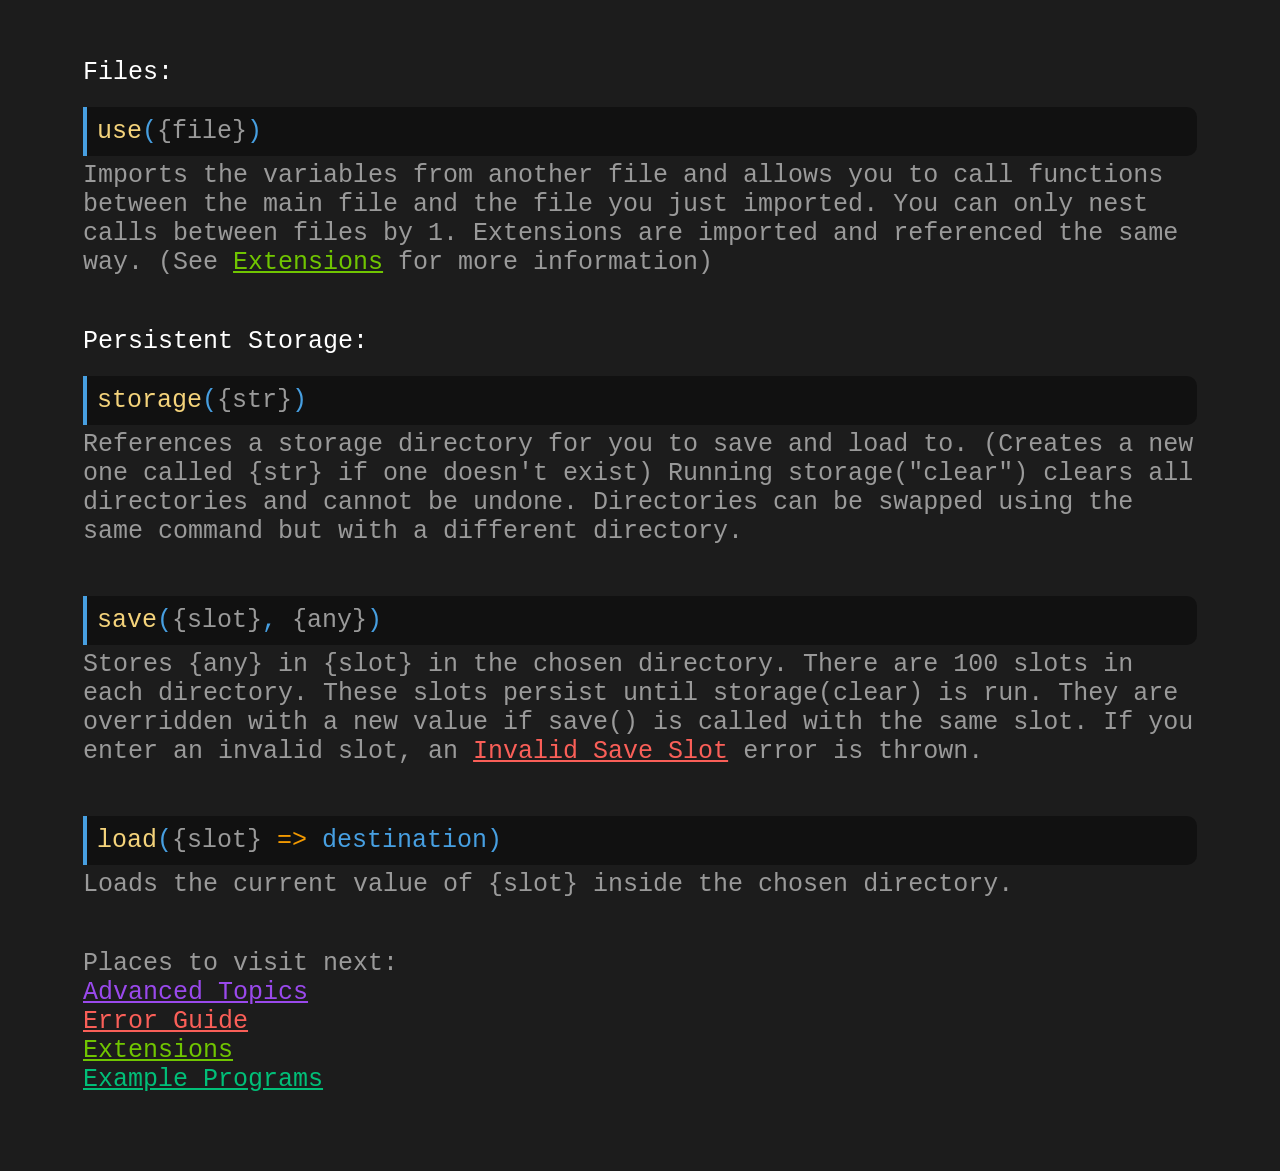
<file: commandslist.html>
<!DOCTYPE html>
<html lang="en">
    <head>
        <title>Commands List - Direct+ Official Documentation</title>
        <meta charset="UTF-8">
        <link rel="stylesheet" href="styles.css">
    </head>
    <body>
        <div class="CommandsList">
            <div class="Text">
                <a href="index.html" class="Back">Back</a> 
                <div class="Title">
                    <h1>COMMANDS LIST</h1>
                </div>

                <span class="White" id="TokenGuide">Execution Rules:</span>
                <div class="Break"></div>

                <div class="Explanation">1. Direct+ programs start at line 1 and execute top to bottom, unless told to jump somewhere else using the run() system. (More on that below)</div>
                <div class="Explanation">2. Termination statements immediately stop program execution (Used as a program stop marker)</div>

                <div class="WideBreak"></div>
                
                <span class="White" id="TokenGuide">Token Guide:</span>
                <div class="Break"></div>

                <div class="Explanation">Common Data Types:</div>
                <div class="Explanation">{num} = Number. (Including floats and integers)</div>
                <div class="Explanation">{str} = String. (Wrap this in quotes!)</div>
                <div class="Explanation">{bool} = Boolean value (either true or false)</div>
                <div class="Explanation">{any} = Any common data type is accepted.</div>
                <div class="Break"></div>
                
                <div class="Explanation">Special data types:</div>
                <div class="Explanation">{list} = A list, typically referenced through a variable.</div>
                <div class="Explanation">{table} = Table name.</div>
                <div class="Explanation">{ref} = run() reference.</div>
                <div class="Explanation">{slot} = Save/load slot. (1-100 per directory)</div>
                <div class="Explanation">{file} = A name of a Direct+ file (without the extension).</div>
                <div class="WideBreak"></div>

                <div class="Explanation">Direct+ is one-indexed, and 0 is reserved for special case operations and is not a valid element index. (Like in lists or as a failure method)</div>
                <div class="WideBreak"></div>

                <span class="White" id="Miscellaneous">Miscellaneous: </span>
                <div class="Break"></div>

                <div class="CodeBlock">
                    <span class="Terminator">;</span>
                </div>
                <div class="Explanation"> Terminates code, can be placed anywhere in your program, even multiple times. This is mandatory and your program can't run without it. For the termination statement to register, it should be placed as the first character in a new line of code.</div>
                <div class="WideBreak"></div>

                <div class="CodeBlock">
                    <span class="Comment">$ comment</span>
                </div>
                <div class="Explanation"> Ignored by the interpreter. Useful for documenting code.</div> 
                <div class="WideBreak"></div>

                <span class="White" id="InputAndOutput">Input and Output: </span>
                <div class="Break"></div>

                <div class="CodeBlock">
                    <span class="Keyword">paste</span><span class="Argument">(mode)</span></span>
                </div>
                <div class="Explanation"> Interacts with the console. Different modes serve different purposes, as shown below: </div> 
                <div class="WideBreak"></div>

                <div class="CodeBlock">
                    <span class="Keyword">paste</span><span class="Argument">(text</span><span class="String">"</span><span class="Explanation">{str}</span><span class="String">"</span><span class="Argument">)</span>
                </div>
                <div class="Explanation"> Prints {str} onto the console.</div> 
                <div class="WideBreak"></div>

                <div class="CodeBlock">
                    <span class="Keyword">paste</span><span class="Argument">(input</span><span class="String">"</span><span class="Explanation">{str}</span><span class="String">"</span><span class="Arrow"> => </span><span class="Argument">destination)</span>
                </div>
                <div class="Explanation">Prompts the user with {str} and stores the response.</div> 
                <div class="WideBreak"></div>

                <div class="CodeBlock">
                    <span class="Keyword">color</span><span class="Argument">(</span><span class="Explanation">{num}</span><span class="Argument">, </span><span class="Explanation">{num}</span><span class="Argument">, <span class="Explanation">{num}</span></span><span class="Argument">)</span>
                </div>
                <div class="Explanation"> Changes the color to hue (0-200), brightness (-100 = black, 100 = white), and transparency (0-100, which acts as saturation since it's not natively supported) respectively. The color will apply to the text until it is changed again. Use 0, 100, 0 to revert back to the standard text.</div> 
                <div class="WideBreak"></div>

                <span class="White" id="Variables">Variables: </span>
                <div class="Break"></div>

                <div class="CodeBlock">
                    <span class="Keyword">var</span><span class="Argument">(name</span><span class="Operator"> = </span><span class="Explanation">{any}</span><span class="Argument">)</span>
                </div>
                <div class="Explanation"> Creates or updates a variable with the value {any}. You can also define a variable without a value to set it to an empty value. ("") <a class="Link" href="https://en.wikipedia.org/wiki/Snake_case" target="_blank">Snake case</a> recommended.</div> 
                <div class="WideBreak"></div>

                <div class="CodeBlock">
                    <span class="Variable">@variable</span>
                </div>
                <div class="Explanation"> References the value of a variable. This can be a substitute for a value in any command as long as the value is the same as the expected type. Use two @'s to double dereference a variable. (See <a class="LinkAdvancedTopics" href="advancedtopics.html#DoubleDereferencing">Advanced Topics</a> for more information)</div> 
                <div class="WideBreak"></div>

                <span class="White" id="ControlFlow">Control Flow: </span>
                <div class="Break"></div>

                <div class="CodeBlock">
                    <span class="Keyword">if</span><span class="Argument">(</span><span class="Explanation">{any}</span><span class="Operator"> ==</span><span class="Explanation">/</span><span class="Operator">!=</span><span class="Explanation">/</span><span class="Operator">&gt;</span><span class="Explanation">/</span><span class="Operator">!&gt;</span><span class="Explanation">/</span><span class="Operator">&lt;</span><span class="Explanation">/</span><span class="Operator">!&lt; </span><span class="Explanation">{any}</span><span class="Argument">)</span><span class="Operator"> &lt;&lt;</span>
                    <div class="Break"></div>
                    <span class="Operator">&gt;&gt;</span>
                </div>
                <div class="Explanation"> Compares two values and runs the code inside if it's true.</div>
                <div class="WideBreak"></div>

                <div class="CodeBlock">
                    <span class="Keyword">loop</span><span class="Argument">(</span><span class="Explanation">{num}</span><span class="Argument">)</span><span class="Operator"> &lt;&lt;</span>
                    <div class="Break"></div>
                    <span class="Operator">&gt;&gt;</span>
                </div>
                <div class="Explanation"> Loops the code {num} times. If {num} is 0, the code loops infinitely. Since the interpreter updates every newline and code can be stopped anytime, infinite loops aren't a safety hazard. Nesting is fully supported with all control flow elements. Use loop({num}, {name}) to automatically create a namespaced counter variable in the loop. (See <a class="LinkAdvancedTopics" href="advancedtopics.html#ImplicitLoops">Advanced Topics</a> for more information)</div>
                <div class="WideBreak"></div>

                <div class="CodeBlock">
                    <span class="Keyword">break</span><span class="Argument">()</span>
                </div>
                <div class="Explanation"> Exits out of a loop early.</div>
                <div class="WideBreak"></div>

                <div class="CodeBlock">
                    <span class="Keyword">run</span><span class="Argument">(</span><span class="Explanation">{ref}</span><span class="Argument">)</span>
                </div>
                <div class="Explanation"> Reroutes the interpreter to the specified {ref} (use /reference_name to select a reference). Use /file:function to run a function in another file. The run() system is stack-based, meaning run() chaining is supported along with nesting with all control flow elements. Labels themselves shouldn't be nested. (Nothing really will happen, but it's generally discouraged since that approach just doesn't make sense) These calls can also contain parameters. (See <a class="LinkAdvancedTopics" href="advancedtopics.html">Advanced Topics</a> for more information)</div>
                <div class="WideBreak"></div>

                <div class="CodeBlock">
                    <span class="Operator">/label</span>
                </div>
                <div class="Explanation"> A direct reference to parse from, can be named anything. It can also contain parameters. (See <a class="LinkAdvancedTopics" href="advancedtopics.html">Advanced Topics</a> for more information)</div>
                <div class="WideBreak"></div>

                <div class="CodeBlock">
                    <span class="Operator">/return</span>
                </div>
                <div class="Explanation"> Returns the parser to the last jump, useful for calling functions multiple times. It can also return values. (See <a class="LinkAdvancedTopics" href="advancedtopics.html">Advanced Topics</a> for more information)</div>
                <div class="WideBreak"></div>

                <span class="White" id="NumOperations">Number Operations: </span>
                <div class="Break"></div>
                
                <div class="CodeBlock">
                    <span class="Keyword">add</span><span class="Explanation">/</span><span class="Keyword">sub</span><span class="Explanation">/</span><span class="Keyword">mul</span><span class="Explanation">/</span><span class="Keyword">div</span><span class="Argument">(</span><span class="Explanation">{num}</span><span class="Argument">, </span><span class="Explanation">{num}</span><span class="Arrow"> => </span><span class="Argument">destination)</span>
                </div>
                <div class="Explanation"> Performs an arithmetic operation on the two values.</div>
                <div class="WideBreak"></div>

                <div class="CodeBlock">
                    <span class="Keyword">sqrt</span><span class="Argument">(</span><span class="Explanation">{num}</span><span class="Arrow"> => </span><span class="Argument">destination)</span>
                </div>
                <div class="Explanation"> Returns the square root of the given value.</div>
                <div class="WideBreak"></div>

                <div class="CodeBlock">
                    <span class="Keyword">mod</span><span class="Argument">(</span><span class="Explanation">{num}</span><span class="Argument">, </span><span class="Explanation">{num}</span><span class="Arrow"> => </span><span class="Argument">destination)</span>
                </div>
                <div class="Explanation"> Returns the remainder of the two values.</div>
                <div class="WideBreak"></div>

                <div class="CodeBlock">
                    <span class="Keyword">round</span><span class="Argument">(</span><span class="Explanation">{num}</span><span class="Arrow"> => </span><span class="Argument">destination)</span>
                </div>
                <div class="Explanation"> Returns the rounded value.</div>
                <div class="WideBreak"></div>

                <div class="CodeBlock">
                    <span class="Keyword">random</span><span class="Argument">(</span><span class="Explanation">{num}</span><span class="Argument">, </span><span class="Explanation">{num}</span><span class="Arrow"> => </span><span class="Argument">destination)</span>
                </div>
                <div class="Explanation"> Returns a random number between the two values. (Inclusive)</div>
                <div class="WideBreak"></div>

                <span class="White" id="StrOperations">String Operations: </span>
                <div class="Break"></div>

                <div class="CodeBlock">
                    <span class="Keyword">concat</span><span class="Argument">(</span><span class="Explanation">{str}</span><span class="Argument">, </span><span class="Explanation">{str}</span><span class="Arrow"> => </span><span class="Argument">destination)</span>
                </div>
                <div class="Explanation">Returns the two values joined together.</div>
                <div class="WideBreak"></div>

                <div class="CodeBlock">
                    <span class="Keyword">letter</span><span class="Argument">(</span><span class="Explanation">{num}</span><span class="Argument">, </span><span class="Explanation">{str}</span><span class="Arrow"> => </span><span class="Argument">destination)</span>
                </div>
                <div class="Explanation">Returns the specified index {num} of {str}.</div>
                <div class="WideBreak"></div>

                <div class="CodeBlock">
                    <span class="Keyword">length</span><span class="Argument">(</span><span class="Explanation">{str} or {list}</span><span class="Arrow"> => </span><span class="Argument">destination)</span>
                </div>
                <div class="Explanation">Returns the length of {str}. If the value is a name of a list, it returns the number of items in that list.</div>
                <div class="WideBreak"></div>

                <div class="CodeBlock">
                    <span class="Keyword">contains</span><span class="Argument">(</span><span class="Explanation">{str}</span><span class="Argument">, </span><span class="Explanation">{str}</span><span class="Arrow"> => </span><span class="Argument">destination)</span>
                </div>
                <div class="Explanation">Checks if the first string has the second one in it. If so, true is returned. If not, false is returned. If the first string is the name of a list, then it will check if the list contains the second string.</div>
                <div class="WideBreak"></div>

                <div class="CodeBlock">
                    <span class="Keyword">slice</span><span class="Argument">(</span><span class="Explanation">{str}</span><span class="Argument">, </span><span class="Explanation">{num}</span><span class="Argument">, </span><span class="Explanation">{num}</span><span class="Arrow"> => </span><span class="Argument">destination)</span>
                </div>
                <div class="Explanation">Slices {str} starting at the first number and ending at the last. (Inclusive)</div>
                <div class="WideBreak"></div>

                <span class="White" id="Lists">Lists: </span>
                <div class="Break"></div>

                <div class="CodeBlock">
                    <span class="Keyword">var</span><span class="Argument">(list_name</span><span class="Operator"> = </span><span class="Argument">[add, some, items, here]</span><span class="Argument">)</span>
                </div>
                <div class="Explanation">Creates a list. There can be multiple different types in a list. Since lists are just variables, you can turn them into a variable and vice versa, just by changing its value. Nested lists are not supported.</div>
                <div class="WideBreak"></div>

                <div class="CodeBlock">
                    <span class="Keyword">enter</span><span class="Argument">(</span><span class="Explanation">{list}</span><span class="Argument">, </span><span class="Explanation">{num}</span><span class="Argument">, </span><span class="Explanation">{any}</span><span class="Argument">)</span>
                </div>
                <div class="Explanation">Adds {any} at index {num} in {list}. If {num} is 0, then {any} is added to the end of {list}.</div>
                <div class="WideBreak"></div>

                <div class="CodeBlock">
                    <span class="Keyword">delete</span><span class="Argument">(</span><span class="Explanation">{list}</span><span class="Argument">, </span><span class="Explanation">{num}</span><span class="Argument">)</span>
                </div>
                <div class="Explanation">Deletes item {num} of {list}. If {num} is 0, then the whole list is deleted.</div>
                <div class="WideBreak"></div>

                <div class="CodeBlock">
                    <span class="Keyword">replace</span><span class="Argument">(</span><span class="Explanation">{list}</span><span class="Argument">, </span><span class="Explanation">{num}</span><span class="Argument">, </span><span class="Explanation">{any}</span><span class="Argument">)</span>
                </div>
                <div class="Explanation">Replaces item {num} of {list} with {any}.</div>
                <div class="WideBreak"></div>

                <div class="CodeBlock">
                    <span class="Keyword">item</span><span class="Argument">(</span><span class="Explanation">{list}</span><span class="Argument">, </span><span class="Explanation">{num}</span><span class="Arrow"> => </span><span class="Argument">destination)</span>
                </div>
                <div class="Explanation">Returns the {num}'th item in {list}. Returns an empty string ("") if the index is invalid.</div>
                <div class="WideBreak"></div>

                <div class="CodeBlock">
                    <span class="Keyword">numof</span><span class="Argument">(</span><span class="Explanation">{list}</span><span class="Argument">, </span><span class="Explanation">{str}</span><span class="Arrow"> => </span><span class="Argument">destination)</span>
                </div>
                <div class="Explanation">Returns the index of the first instance of {str} in {list}. Returns 0 if the item is not found.</div>
                <div class="WideBreak"></div>

                <span class="White" id="Files">Files: </span>
                <div class="Break"></div>

                <div class="CodeBlock">
                    <span class="Keyword">use</span><span class="Argument">(</span><span class="Explanation">{file}</span><span class="Argument">)</span>
                </div>
                <div class="Explanation">Imports the variables from another file and allows you to call functions between the main file and the file you just imported. You can only nest calls between files by 1. Extensions are imported and referenced the same way. (See <a class="LinkExtensions" href="extensions.html">Extensions</a> for more information)</div>
                <div class="WideBreak"></div>

                <span class="White" id="PersistentStorage">Persistent Storage: </span>
                <div class="Break"></div>

                <div class="CodeBlock">
                    <span class="Keyword">storage</span><span class="Argument">(</span><span class="Explanation">{str}</span><span class="Argument">)</span>
                </div>
                <div class="Explanation">References a storage directory for you to save and load to. (Creates a new one called {str} if one doesn't exist) Running storage("clear") clears all directories and cannot be undone. Directories can be swapped using the same command but with a different directory.</div>
                <div class="WideBreak"></div>

                <div class="CodeBlock">
                    <span class="Keyword">save</span><span class="Argument">(</span><span class="Explanation">{slot}</span><span class="Argument">, </span><span class="Explanation">{any}</span><span class="Argument">)</span>
                </div>
                <div class="Explanation">Stores {any} in {slot} in the chosen directory. There are 100 slots in each directory. These slots persist until storage(clear) is run. They are overridden with a new value if save() is called with the same slot. If you enter an invalid slot, an <a class="LinkErrorGuide" href="errorguide.html">Invalid Save Slot</a> error is thrown.</div>
                <div class="WideBreak"></div>

                <div class="CodeBlock">
                    <span class="Keyword">load</span><span class="Argument">(</span><span class="Explanation">{slot}</span><span class="Arrow"> => </span><span class="Argument">destination)</span>
                </div>
                <div class="Explanation">Loads the current value of {slot} inside the chosen directory.</div>
                <div class="WideBreak"></div>

                <div class="Explanation">Places to visit next:</div>
                <div class="Explanation"><a class="LinkAdvancedTopics" href="advancedtopics.html">Advanced Topics</a></div>
                <div class="Explanation"><a class="LinkErrorGuide" href="errorguide.html">Error Guide</a></div>
                <div class="Explanation"><a class="LinkExtensions" href="extensions.html">Extensions</a></div>
                <div class="Explanation"><a class="LinkExamplePrograms" href="exampleprograms.html">Example Programs</a></div>
            </div>
        </div>
    </body>
</html>
</file>
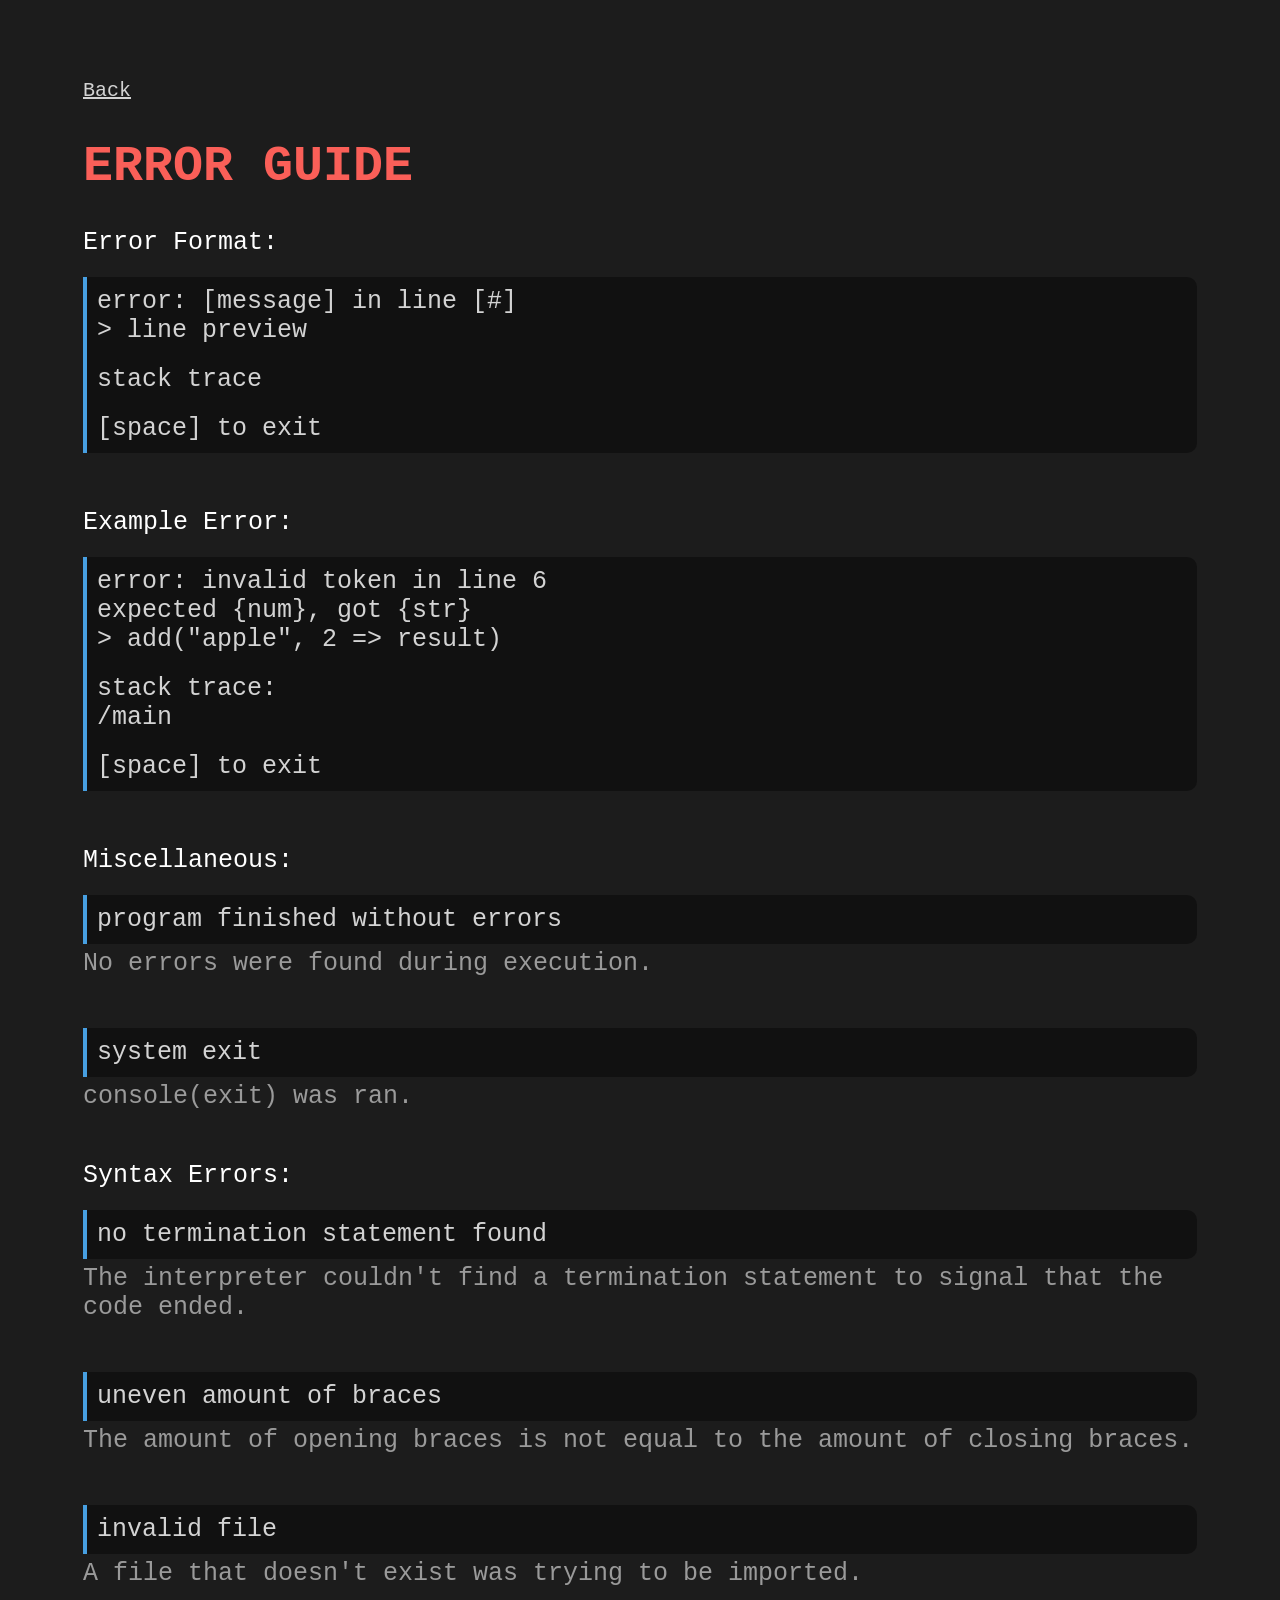
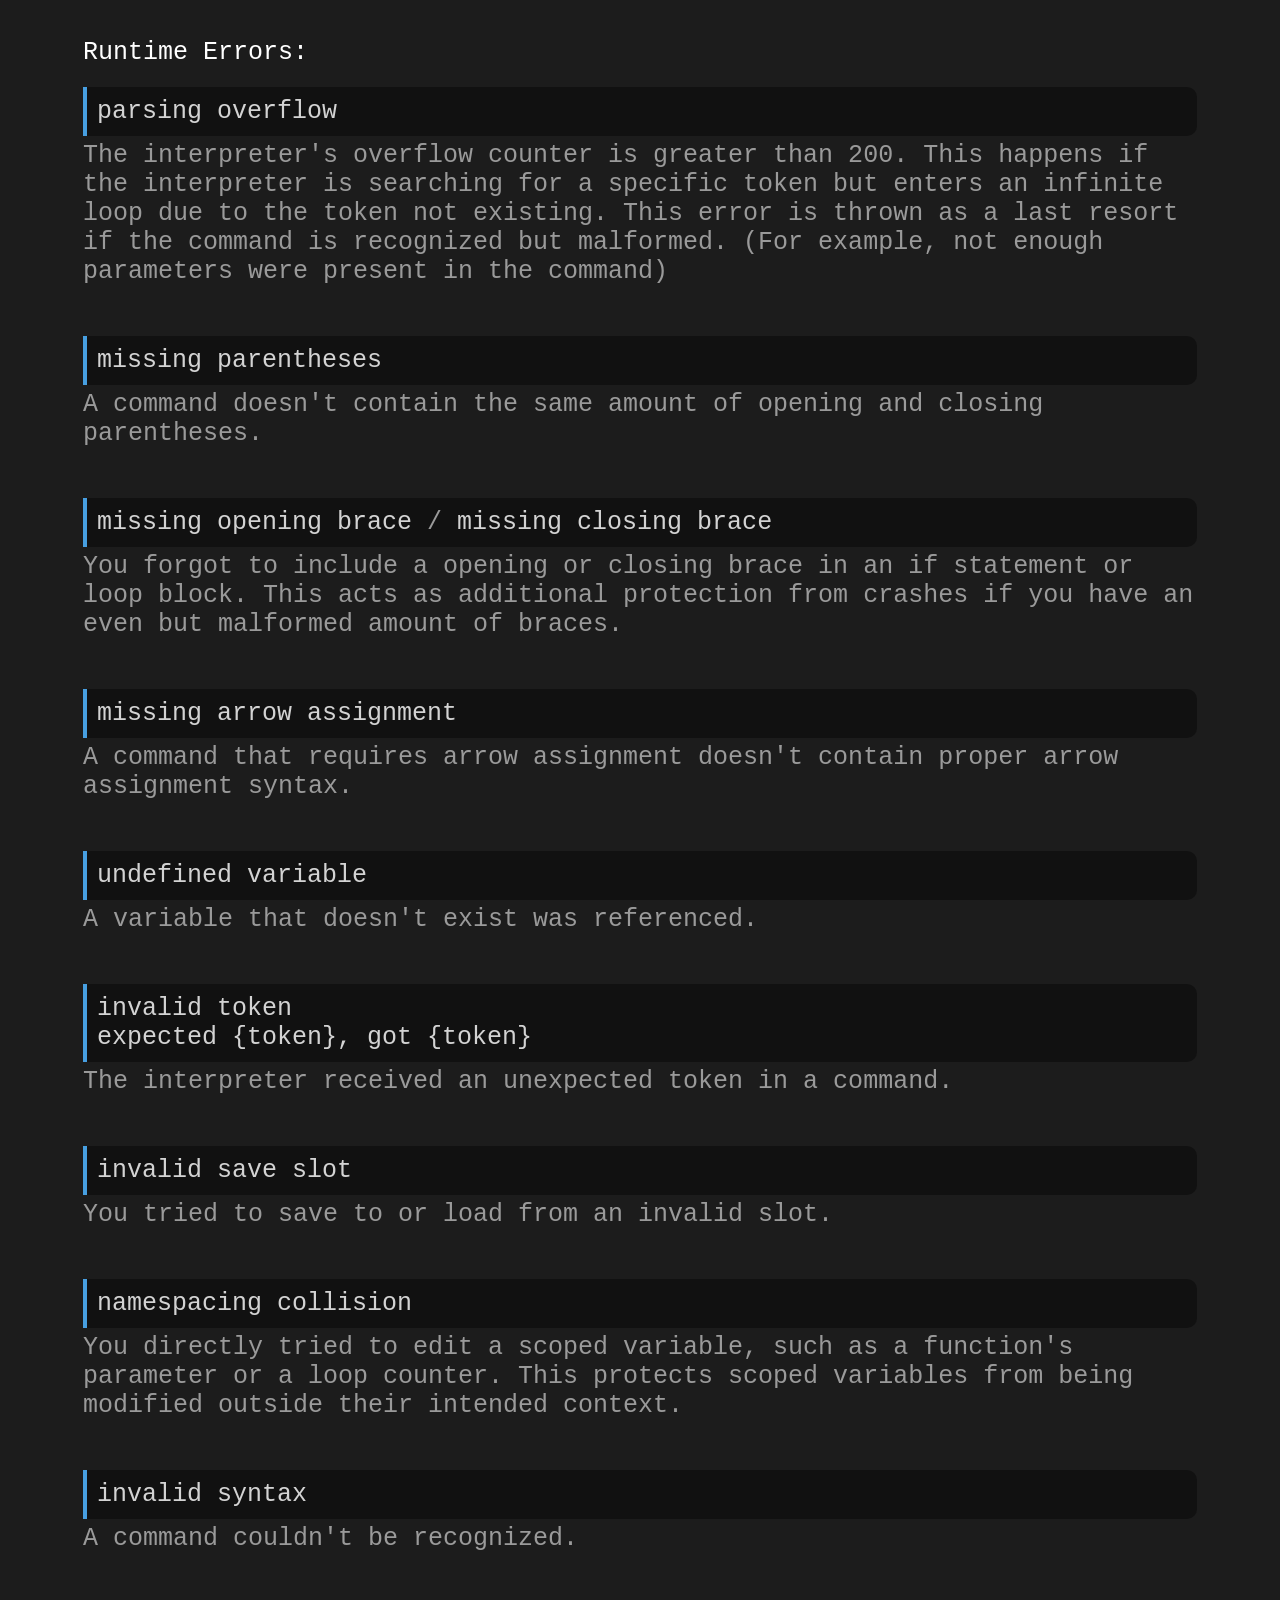
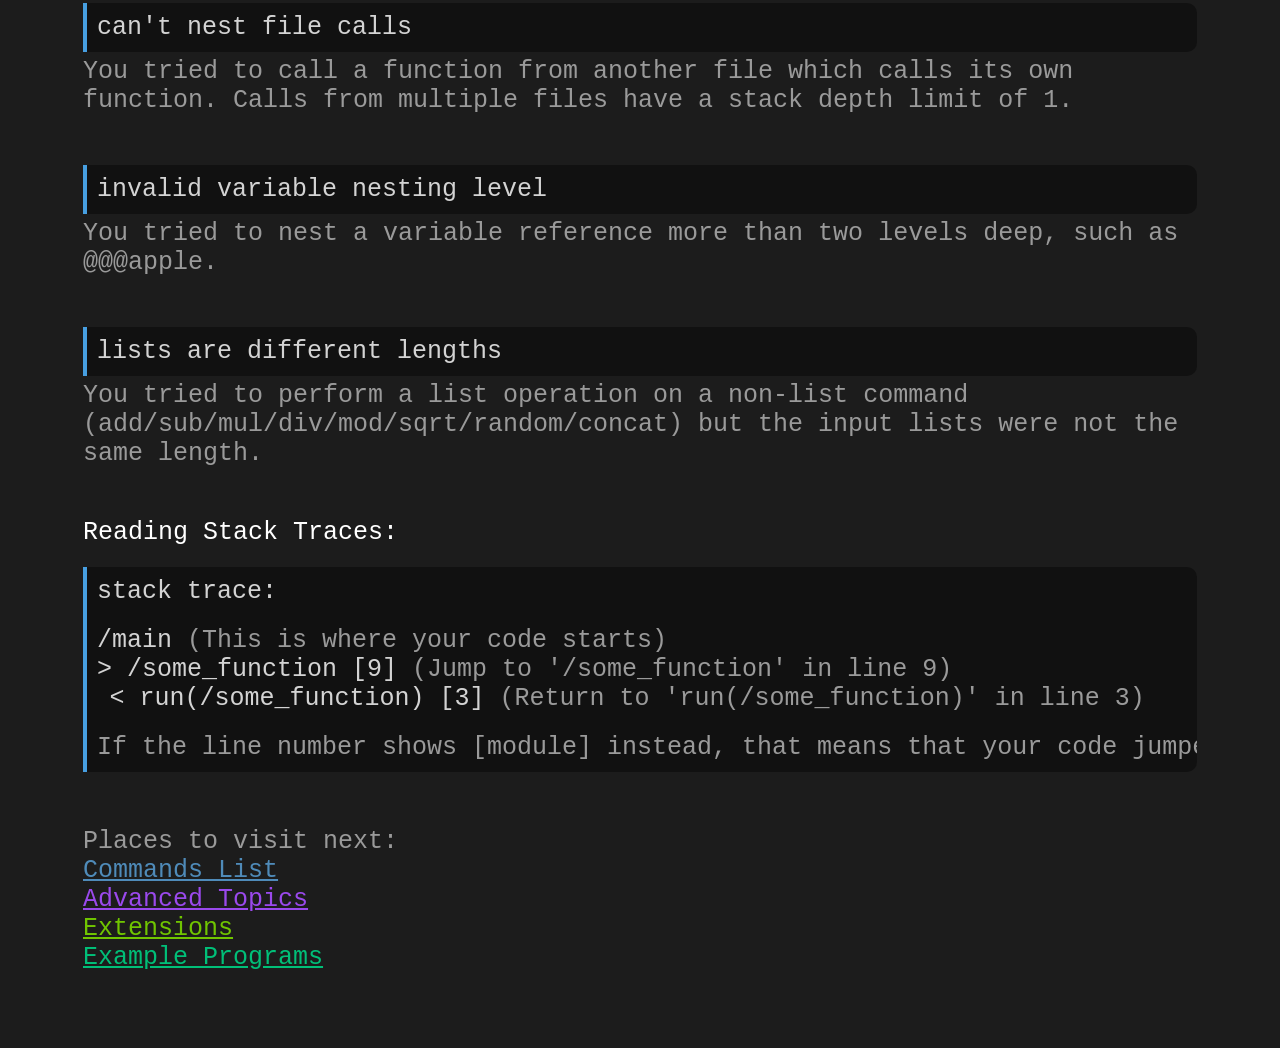
<file: errorguide.html>
<!DOCTYPE html>
<html lang="en">
    <head>
        <title>Error Guide - Direct+ Official Documentation</title>
        <meta charset="UTF-8">
        <link rel="stylesheet" href="styles.css">
    </head>
    <body>
        <div class="ErrorGuide">
            <div class="Text">
                <div class="Title">
                    <a href="index.html" class="Back">Back</a> 
                    <h1>ERROR GUIDE</h1>

                    <span class="White" id="ErrorFormat">Error Format: </span>
                    <div class="Break"></div>

                    <div class="CodeBlock">
                        <div>
                            <span class="Gray">error: [message] in line [#]</span>
                        </div>
                        <div>
                            <span class="Gray">> line preview</span>
                        </div>
                        <div class="Break"></div>
                        <div>
                            <span class="Gray">stack trace</span>
                        </div>
                        <div class="Break"></div>
                        <div>
                            <span class="Gray">[space] to exit</span>
                        </div>
                    </div>
                    <div class="WideBreak"></div>

                    <span class="White" id="ExampleError">Example Error: </span>
                    <div class="Break"></div>

                    <div class="CodeBlock">
                        <div>
                            <span class="Gray">error: invalid token in line 6</span>
                        </div>
                        <div>
                            <span class="Gray">expected {num}, got {str}</span>
                        </div>
                        <div>
                            <span class="Gray">> add("apple", 2 => result)</span>
                        </div>
                        <div class="Break"></div>
                        <div>
                            <span class="Gray">stack trace:</span>
                        </div>
                        <div>
                            <span class="Gray">/main</span>
                        </div>
                        <div class="Break"></div>
                        <div>
                            <span class="Gray">[space] to exit</span>
                        </div>
                    </div>
                    <div class="WideBreak"></div>

                    <span class="White" id="Miscellaneous">Miscellaneous: </span>
                    <div class="Break"></div>

                    <div class="CodeBlock">
                        <span class="Gray">program finished without errors</span>
                    </div>
                    <div class="Explanation">No errors were found during execution.</div>
                    <div class="WideBreak"></div>

                    <div class="CodeBlock">
                        <span class="Gray">system exit</span>
                    </div>
                    <div class="Explanation">console(exit) was ran.</div>
                    <div class="WideBreak"></div>

                    <span class="White" id="SyntaxErrors">Syntax Errors: </span>
                    <div class="Break"></div>

                    <div class="CodeBlock">
                        <span class="Gray">no termination statement found</span>
                    </div>
                    <div class="Explanation">The interpreter couldn't find a termination statement to signal that the code ended.</div>
                    <div class="WideBreak"></div>

                    <div class="CodeBlock">
                        <span class="Gray">uneven amount of braces</span>
                    </div>
                    <div class="Explanation">The amount of opening braces is not equal to the amount of closing braces.</div>
                    <div class="WideBreak"></div>

                    <div class="CodeBlock">
                        <span class="Gray">invalid file</span>
                    </div>
                    <div class="Explanation">A file that doesn't exist was trying to be imported.</div>
                    <div class="WideBreak"></div>

                    <span class="White" id="RuntimeErrors">Runtime Errors: </span>
                    <div class="Break"></div>

                    <div class="CodeBlock">
                        <span class="Gray">parsing overflow</span>
                    </div>
                    <div class="Explanation">The interpreter's overflow counter is greater than 200. This happens if the interpreter is searching for a specific token but enters an infinite loop due to the token not existing. This error is thrown as a last resort if the command is recognized but malformed. (For example, not enough parameters were present in the command)</div>
                    <div class="WideBreak"></div>

                    <div class="CodeBlock">
                        <span class="Gray">missing parentheses</span>
                    </div>
                    <div class="Explanation">A command doesn't contain the same amount of opening and closing parentheses.</div>
                    <div class="WideBreak"></div>

                    <div class="CodeBlock">
                        <span class="Gray">missing opening brace<span class="Explanation"> / </span>missing closing brace</span>
                    </div>
                    <div class="Explanation">You forgot to include a opening or closing brace in an if statement or loop block. This acts as additional protection from crashes if you have an even but malformed amount of braces.</div>
                    <div class="WideBreak"></div>

                    <div class="CodeBlock">
                        <span class="Gray">missing arrow assignment</span>
                    </div>
                    <div class="Explanation">A command that requires arrow assignment doesn't contain proper arrow assignment syntax.</div>
                    <div class="WideBreak"></div>

                    <div class="CodeBlock">
                        <span class="Gray">undefined variable</span>
                    </div>
                    <div class="Explanation">A variable that doesn't exist was referenced.</div>
                    <div class="WideBreak"></div>

                    <div class="CodeBlock">
                        <span class="Gray">invalid token</span>
                        <div></div>
                        <span class="Gray">expected {token}, got {token}</span>
                    </div>
                    <div class="Explanation">The interpreter received an unexpected token in a command.</div>
                    <div class="WideBreak"></div>

                    <div class="CodeBlock">
                        <span class="Gray">invalid save slot</span>
                        <div></div>
                    </div>
                    <div class="Explanation">You tried to save to or load from an invalid slot.</div>
                    <div class="WideBreak"></div>

                    <div class="CodeBlock">
                        <span class="Gray">namespacing collision</span>
                        <div></div>
                    </div>
                    <div class="Explanation">You directly tried to edit a scoped variable, such as a function's parameter or a loop counter. This protects scoped variables from being modified outside their intended context.</div>
                    <div class="WideBreak"></div>

                    <div class="CodeBlock">
                        <span class="Gray">invalid syntax</span>
                        <div></div>
                    </div>
                    <div class="Explanation">A command couldn't be recognized.</div>
                    <div class="WideBreak"></div>

                    <div class="CodeBlock">
                        <span class="Gray">can't nest file calls</span>
                        <div></div>
                    </div>
                    <div class="Explanation">You tried to call a function from another file which calls its own function. Calls from multiple files have a stack depth limit of 1.</div>
                    <div class="WideBreak"></div>

                    <div class="CodeBlock">
                        <span class="Gray">invalid variable nesting level</span>
                        <div></div>
                    </div>
                    <div class="Explanation">You tried to nest a variable reference more than two levels deep, such as @@@apple.</div>
                    <div class="WideBreak"></div>

                    <div class="CodeBlock">
                        <span class="Gray">lists are different lengths</span>
                        <div></div>
                    </div>
                    <div class="Explanation">You tried to perform a list operation on a non-list command (add/sub/mul/div/mod/sqrt/random/concat) but the input lists were not the same length. </div>
                    <div class="WideBreak"></div>

                    <span class="White" id="StackTraces">Reading Stack Traces: </span>
                    <div class="Break"></div>

                    <div class="CodeBlock">
                        <span class="Gray">stack trace: </span>
                        <div class="Break"></div>
                        <span class="Gray">/main</span><span class="Explanation"> (This is where your code starts) </span>
                        <div></div>
                        <span class="Gray">&gt; /some_function [9]</span><span class="Explanation"> (Jump to '/some_function' in line 9)</span>
                        <div></div>
                        <span class="Gray">&ensp;&lt; run(/some_function) [3]</span><span class="Explanation"> (Return to 'run(/some_function)' in line 3)</span>
                        <div class="Break"></div>
                        <span class="Explanation">If the line number shows [module] instead, that means that your code jumped to a function outside the main file.</span>
                    </div>
                    <div class="WideBreak"></div>

                    <div class="Explanation">Places to visit next:</div>
                    <div class="Explanation"><a class="Link" href="commandslist.html">Commands List</a></div>
                    <div class="Explanation"><a class="LinkAdvancedTopics" href="advancedtopics.html">Advanced Topics</a></div>
                    <div class="Explanation"><a class="LinkExtensions" href="extensions.html">Extensions</a></div>
                    <div class="Explanation"><a class="LinkExamplePrograms" href="exampleprograms.html">Example Programs</a></div>
                    </div>
            </div>
        </div>
    </body>
</html>
</file>
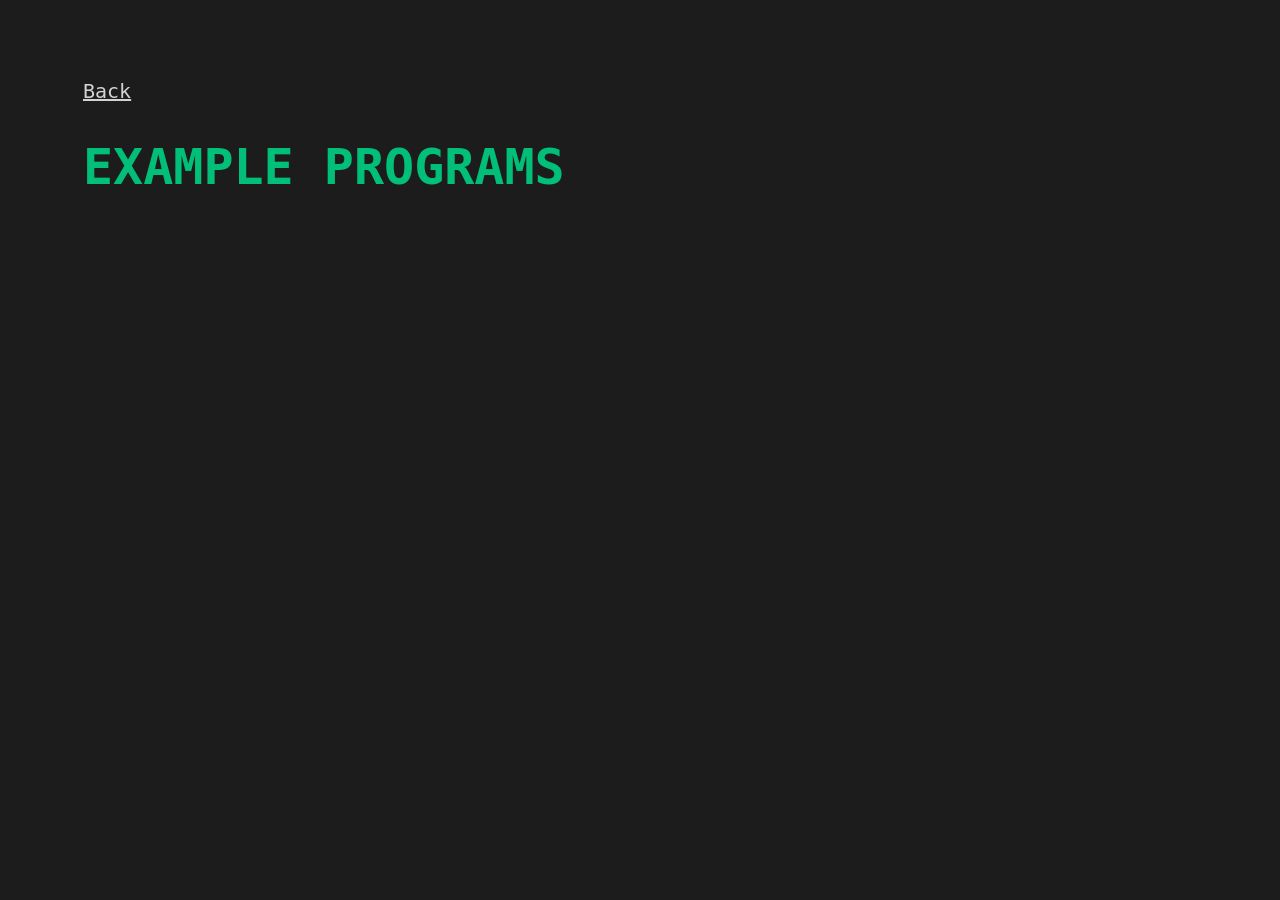
<file: exampleprograms.html>
<!DOCTYPE html>
<html lang="en">
    <head>
        <title>Example Programs - Direct+ Official Documentation</title>
        <meta charset="UTF-8">
        <link rel="stylesheet" href="styles.css">
    </head>
    <body>
        <div class="ExamplePrograms">
            <div class="Text">
                <div class="Title">
                    <a href="index.html" class="Back">Back</a> 
                    <h1>EXAMPLE PROGRAMS</h1>
                </div>
            </div>
        </div>
    </body>
</html>
</file>
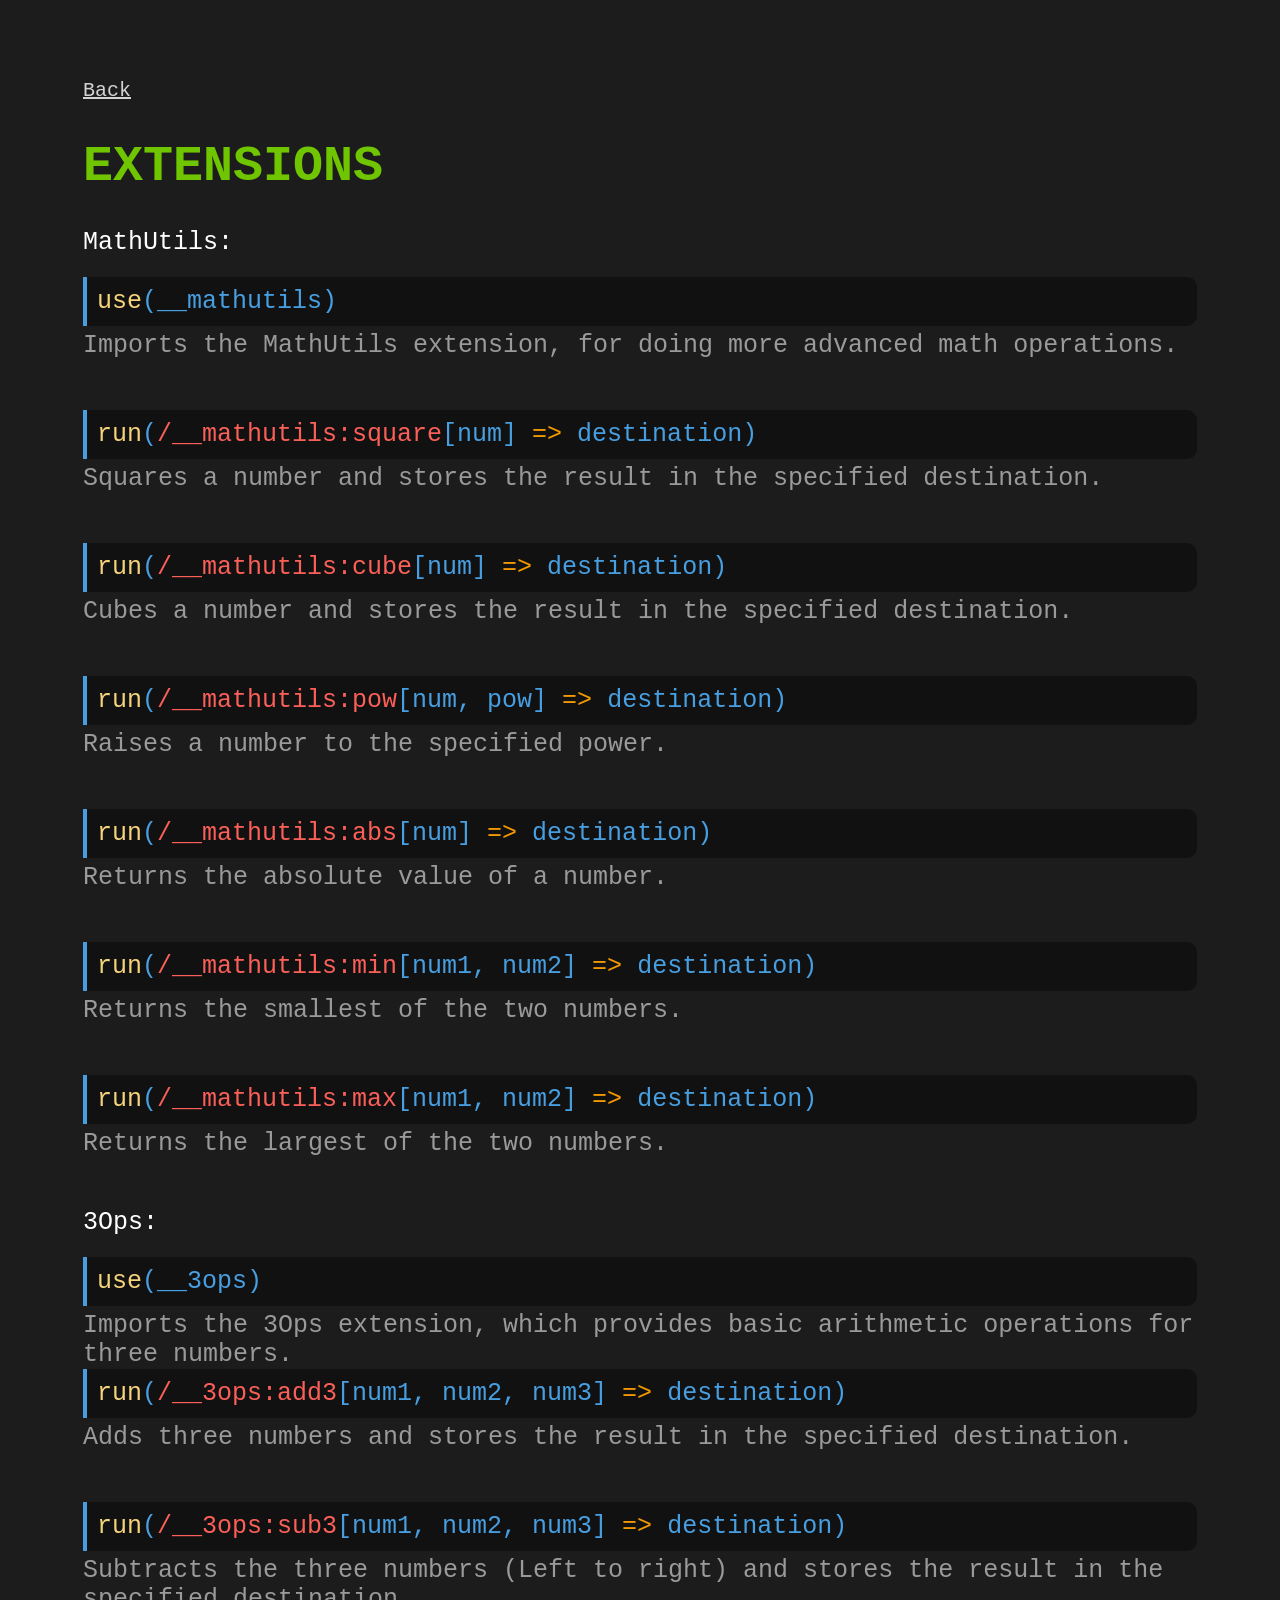
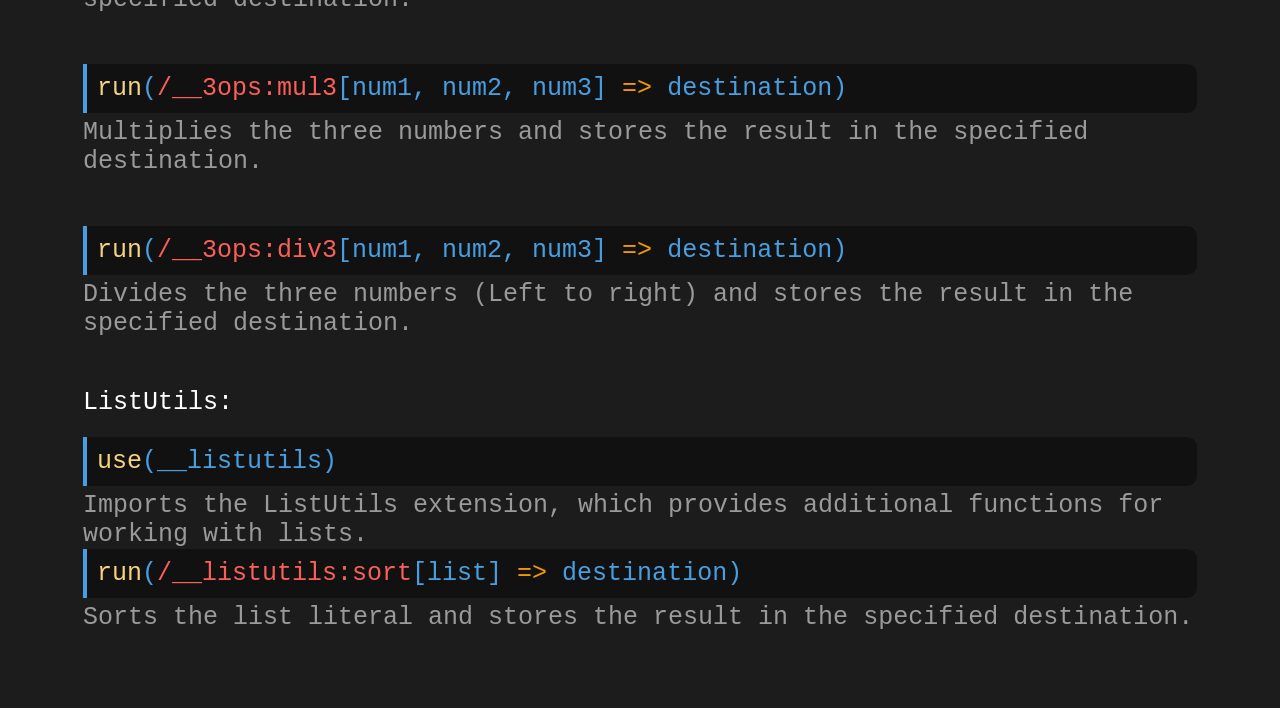
<file: extensions.html>
<!DOCTYPE html>
<html lang="en">
    <head>
        <title>Extensions - Direct+ Official Documentation</title>
        <meta charset="UTF-8">
        <link rel="stylesheet" href="styles.css">
    </head>
    <body>
        <div class="Extensions">
            <div class="Text">
                <div class="Title">
                    <a href="index.html" class="Back">Back</a> 
                    <h1>EXTENSIONS</h1>

                    <span class="White" id="MathUtils">MathUtils: </span>
                    <div class="Break"></div>

                    <div class="CodeBlock">
                        <span class="Keyword">use</span><span class="Argument">(__mathutils)</span>
                    </div>
                    <div class="Explanation">Imports the MathUtils extension, for doing more advanced math operations.</div>
                    <div class="WideBreak"></div>

                    <div class="CodeBlock">
                        <span class="Keyword">run</span><span class="Argument">(<span class="Label">/__mathutils:square</span>[num]<span class="Arrow"> => </span>destination)</span>
                    </div>
                    <div class="Explanation">Squares a number and stores the result in the specified destination.</div>
                    <div class="WideBreak"></div>

                    <div class="CodeBlock">
                        <span class="Keyword">run</span><span class="Argument">(<span class="Label">/__mathutils:cube</span>[num]<span class="Arrow"> => </span>destination)</span>
                    </div>
                    <div class="Explanation">Cubes a number and stores the result in the specified destination.</div>
                    <div class="WideBreak"></div>

                    <div class="CodeBlock">
                        <span class="Keyword">run</span><span class="Argument">(<span class="Label">/__mathutils:pow</span>[num, pow]<span class="Arrow"> => </span>destination)</span>
                    </div>
                    <div class="Explanation">Raises a number to the specified power.</div>
                    <div class="WideBreak"></div>

                    <div class="CodeBlock">
                        <span class="Keyword">run</span><span class="Argument">(<span class="Label">/__mathutils:abs</span>[num]<span class="Arrow"> => </span>destination)</span>
                    </div>
                    <div class="Explanation">Returns the absolute value of a number.</div>
                    <div class="WideBreak"></div>

                    <div class="CodeBlock">
                        <span class="Keyword">run</span><span class="Argument">(<span class="Label">/__mathutils:min</span>[num1, num2]<span class="Arrow"> => </span>destination)</span>
                    </div>
                    <div class="Explanation">Returns the smallest of the two numbers.</div>
                    <div class="WideBreak"></div>

                    <div class="CodeBlock">
                        <span class="Keyword">run</span><span class="Argument">(<span class="Label">/__mathutils:max</span>[num1, num2]<span class="Arrow"> => </span>destination)</span>
                    </div>
                    <div class="Explanation">Returns the largest of the two numbers.</div>
                    <div class="WideBreak"></div>

                    <span class="White" id="3Ops">3Ops: </span>
                    <div class="Break"></div>

                    <div class="CodeBlock">
                        <span class="Keyword">use</span><span class="Argument">(__3ops)</span>
                    </div>
                    <div class="Explanation">Imports the 3Ops extension, which provides basic arithmetic operations for three numbers.</div>

                    <div class="CodeBlock">
                        <span class="Keyword">run</span><span class="Argument">(<span class="Label">/__3ops:add3</span>[num1, num2, num3]<span class="Arrow"> => </span>destination)</span>
                    </div>
                    <div class="Explanation">Adds three numbers and stores the result in the specified destination.</div>
                    <div class="WideBreak"></div>

                    <div class="CodeBlock">
                        <span class="Keyword">run</span><span class="Argument">(<span class="Label">/__3ops:sub3</span>[num1, num2, num3]<span class="Arrow"> => </span>destination)</span>
                    </div>
                    <div class="Explanation">Subtracts the three numbers (Left to right) and stores the result in the specified destination.</div>
                    <div class="WideBreak"></div>

                    <div class="CodeBlock">
                        <span class="Keyword">run</span><span class="Argument">(<span class="Label">/__3ops:mul3</span>[num1, num2, num3]<span class="Arrow"> => </span>destination)</span>
                    </div>
                    <div class="Explanation">Multiplies the three numbers and stores the result in the specified destination.</div>
                    <div class="WideBreak"></div>

                    <div class="CodeBlock">
                        <span class="Keyword">run</span><span class="Argument">(<span class="Label">/__3ops:div3</span>[num1, num2, num3]<span class="Arrow"> => </span>destination)</span>
                    </div>
                    <div class="Explanation">Divides the three numbers (Left to right) and stores the result in the specified destination.</div>
                    <div class="WideBreak"></div>

                    <span class="White" id="ListUtils">ListUtils: </span>
                    <div class="Break"></div>

                    <div class="CodeBlock">
                        <span class="Keyword">use</span><span class="Argument">(__listutils)</span>
                    </div>
                    <div class="Explanation">Imports the ListUtils extension, which provides additional functions for working with lists.</div>

                    <div class="CodeBlock">
                        <span class="Keyword">run</span><span class="Argument">(<span class="Label">/__listutils:sort</span>[list]<span class="Arrow"> => </span>destination)</span>
                    </div>
                    <div class="Explanation">Sorts the list literal and stores the result in the specified destination.</div>
                </div>
            </div>
        </div>
    </body>
</html>
</file>
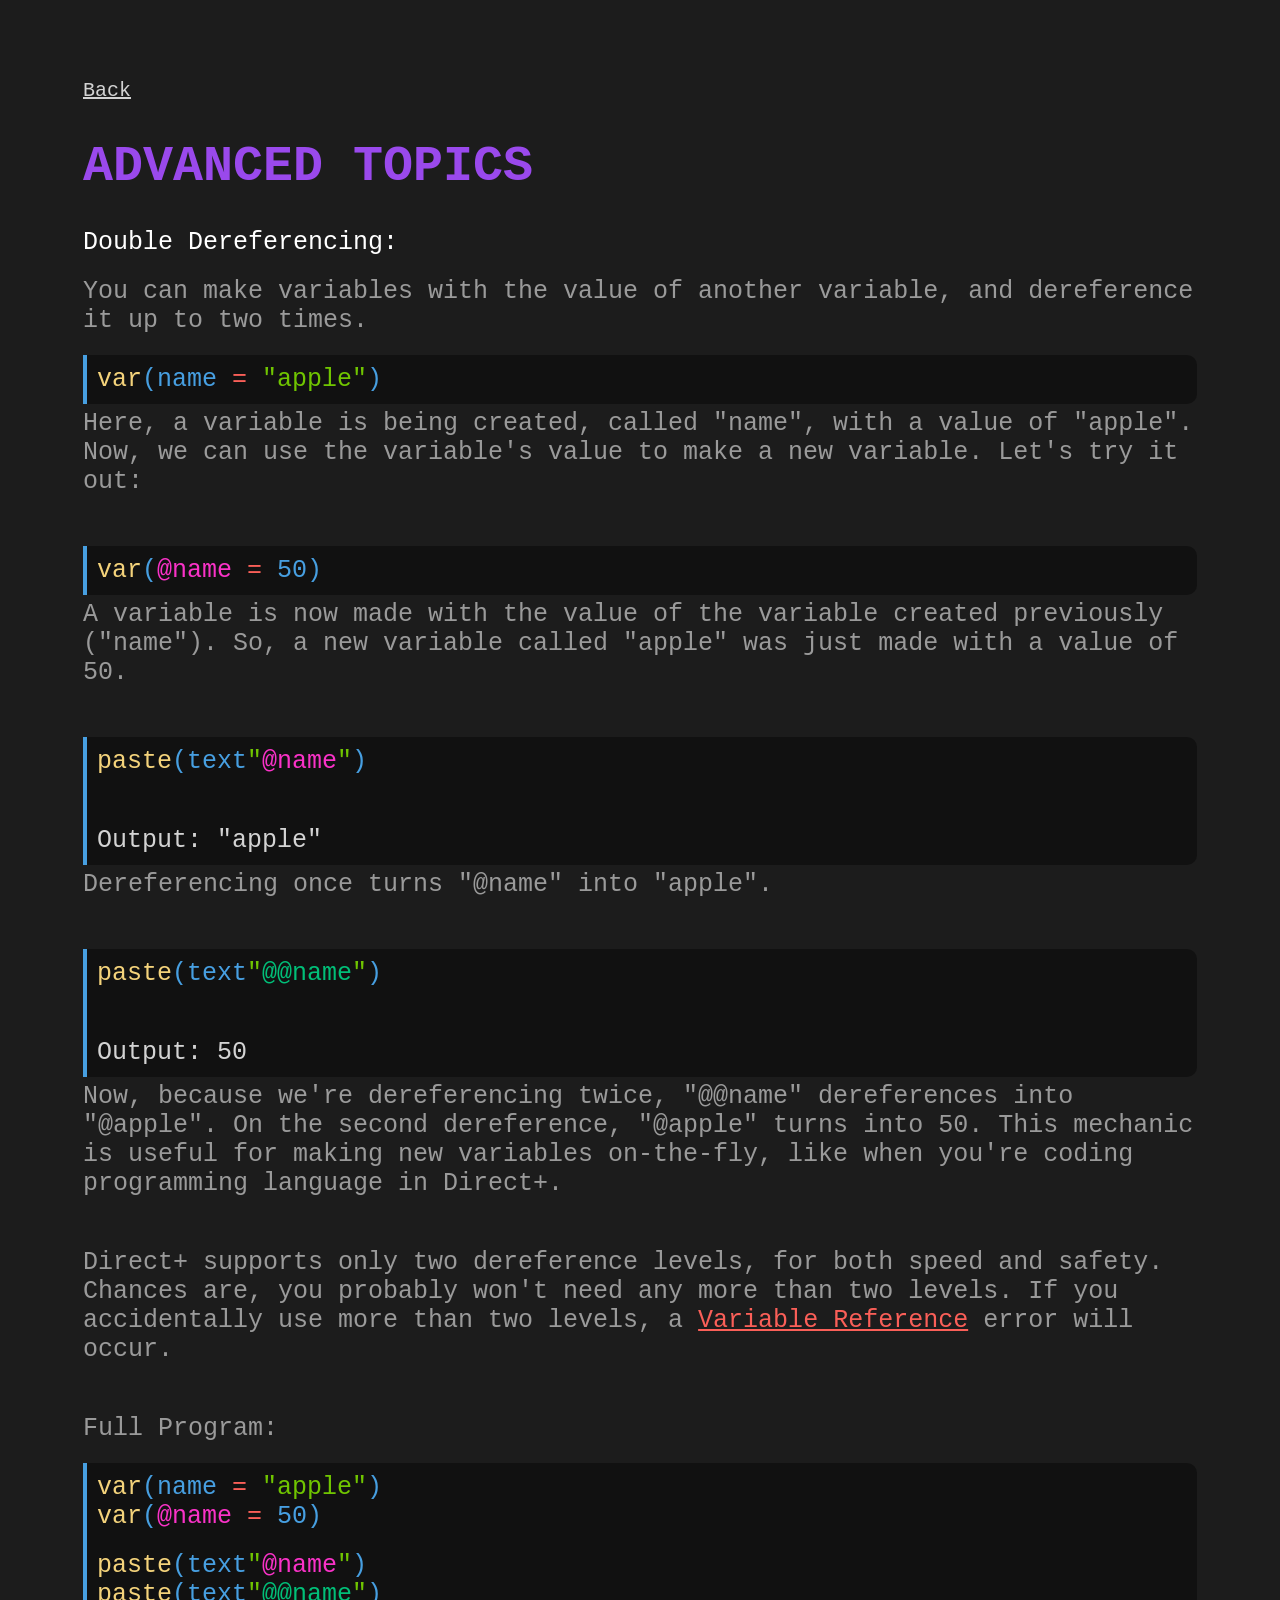
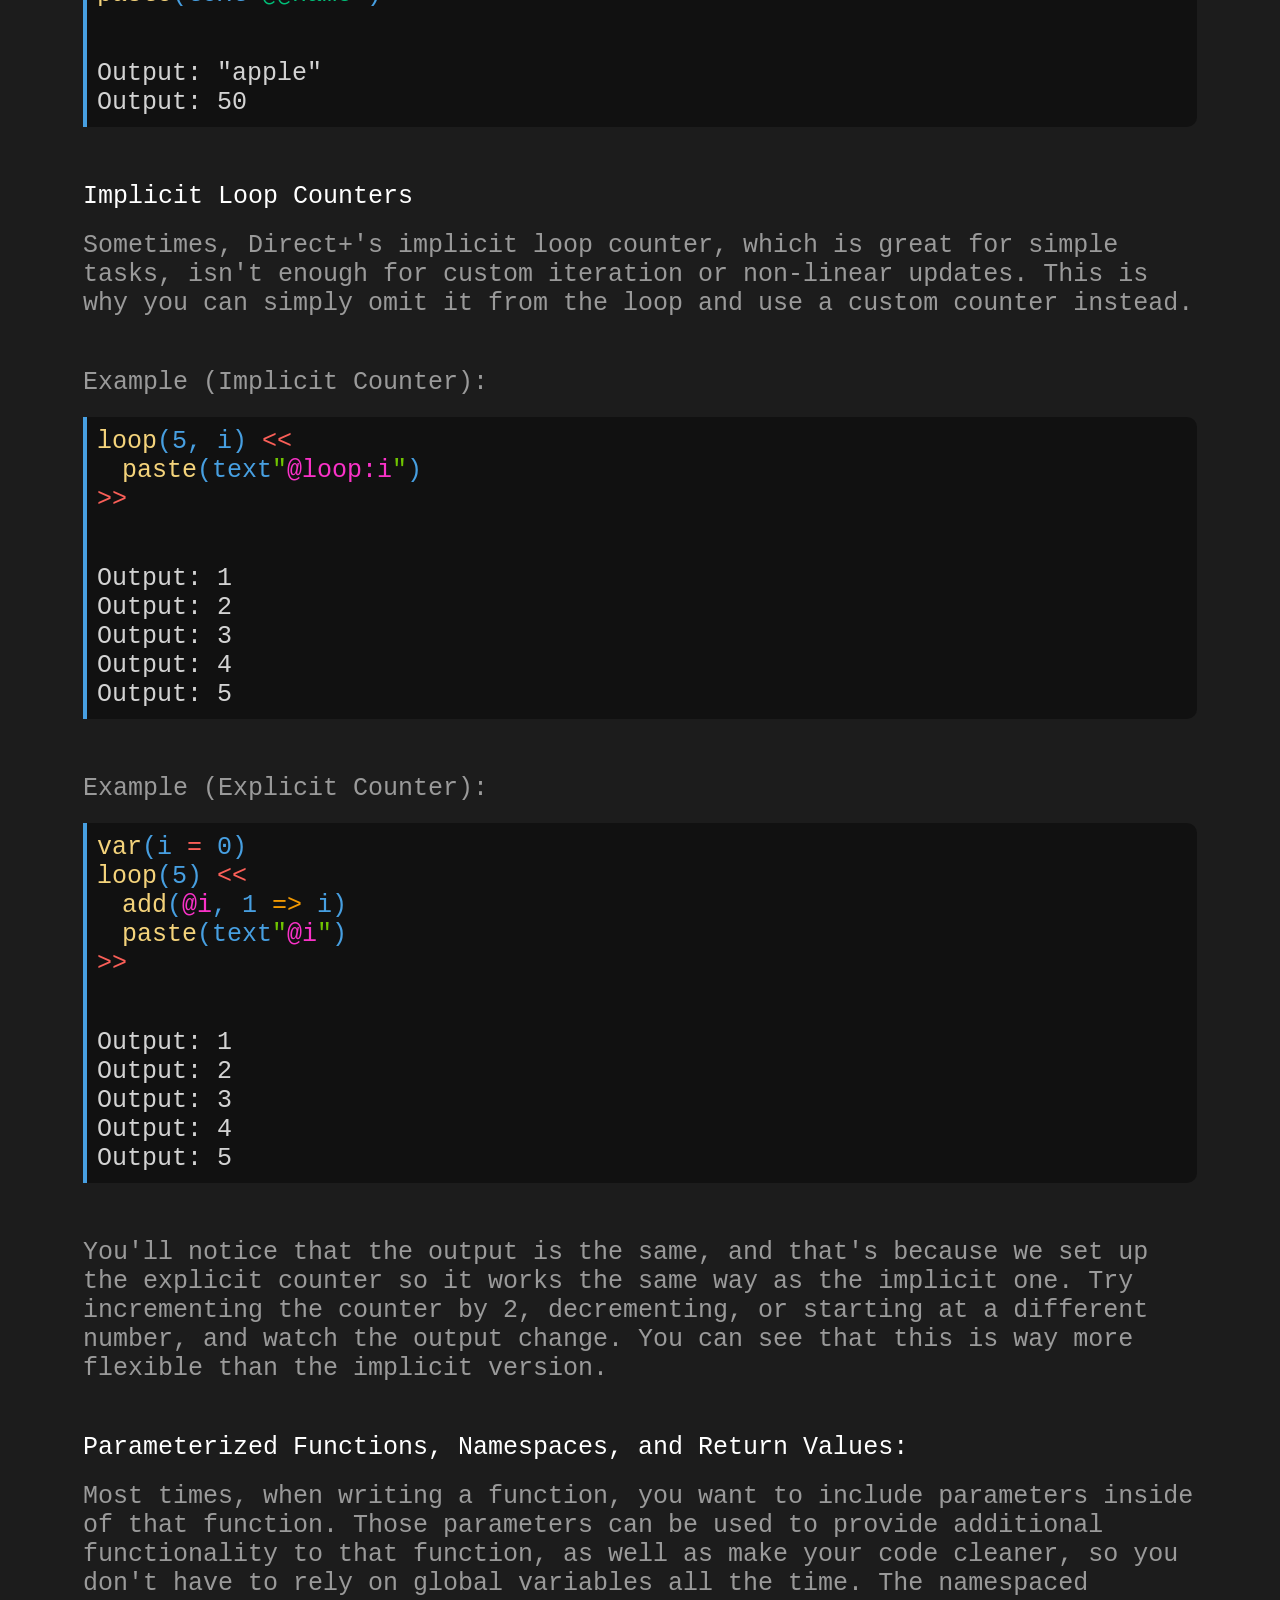
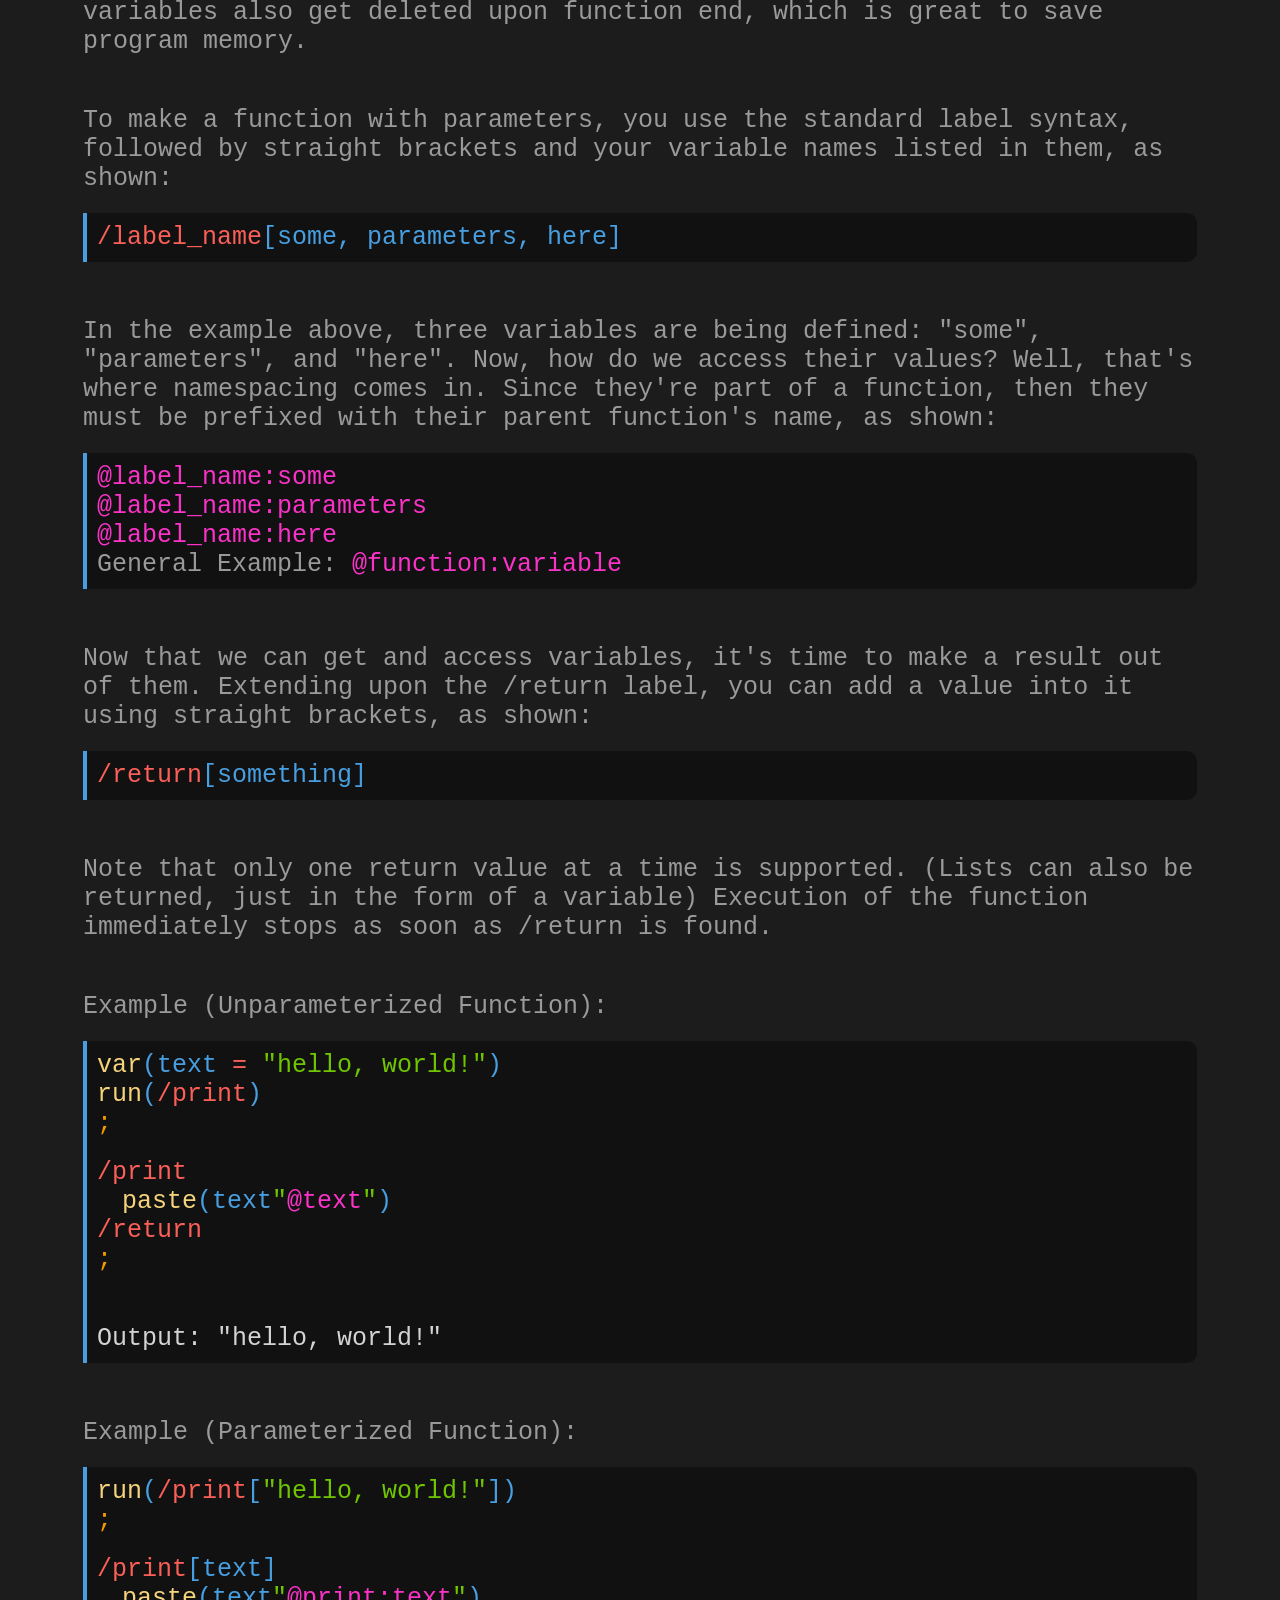
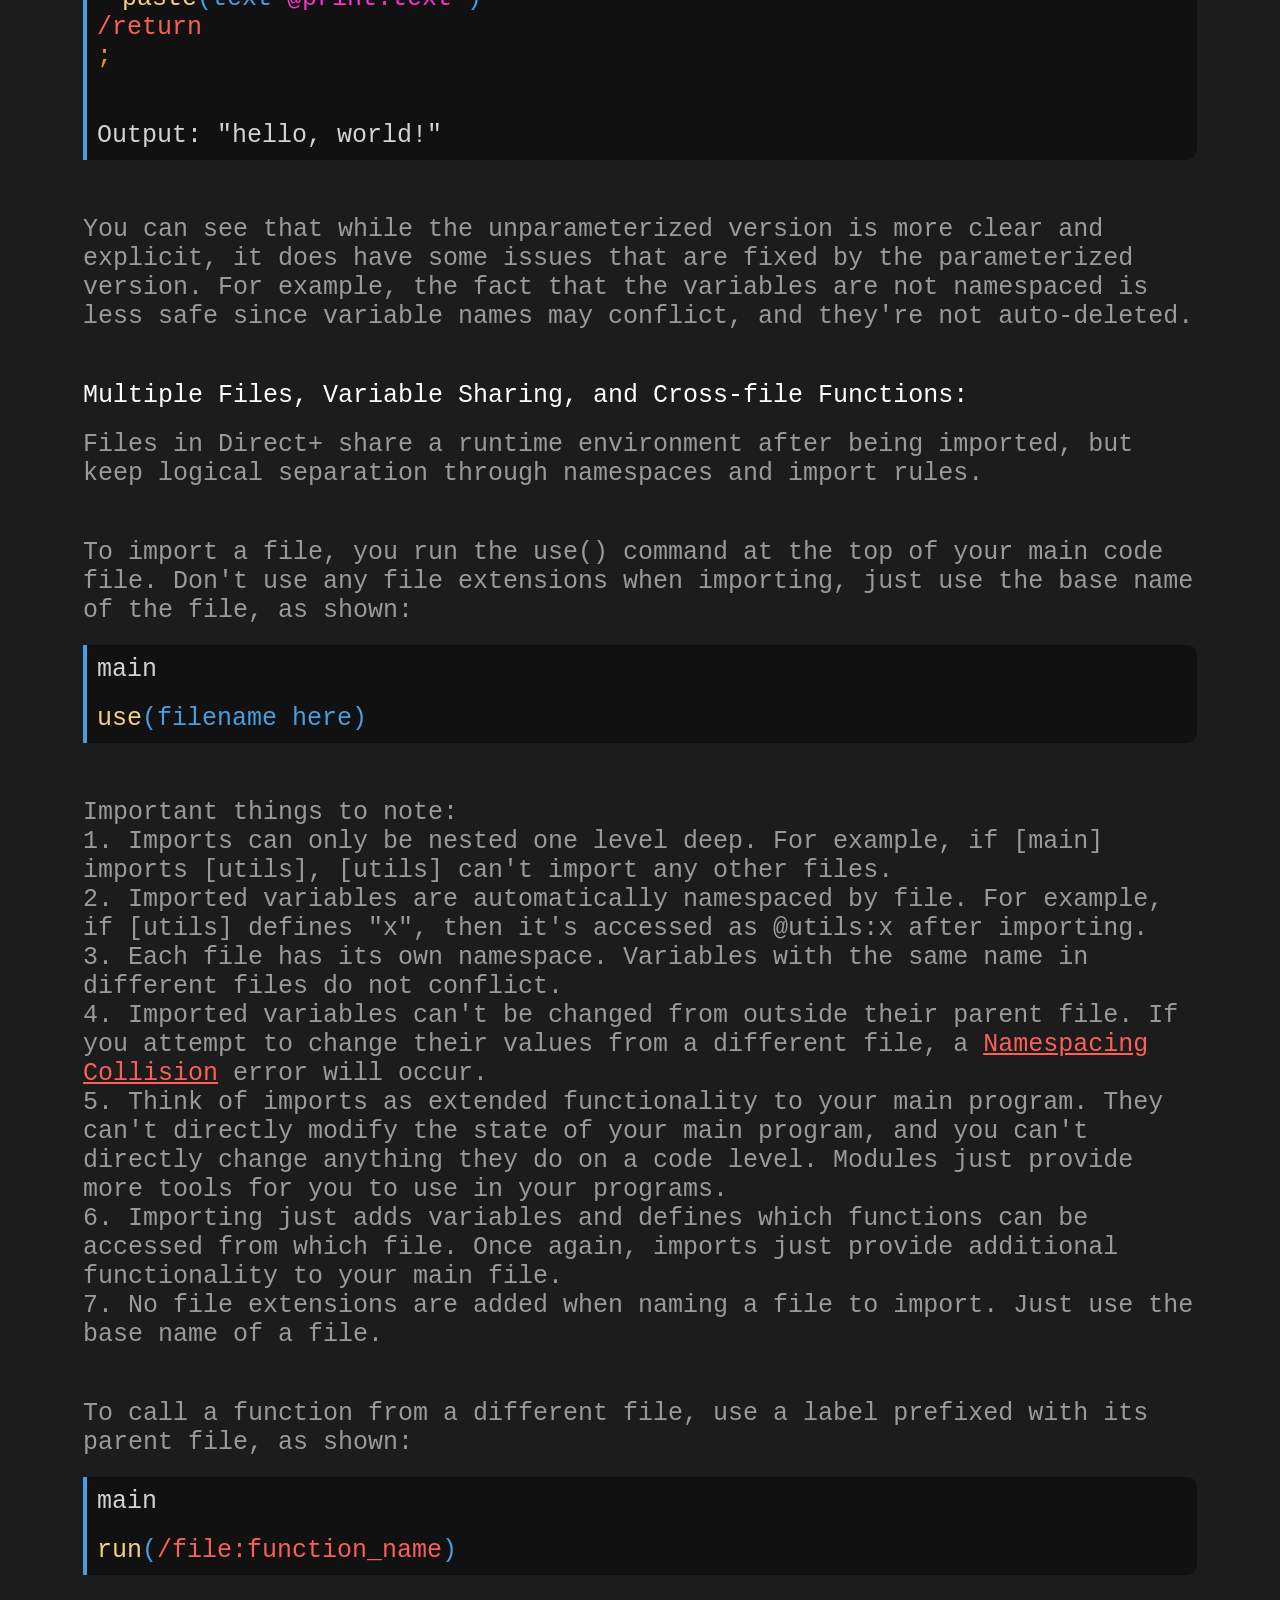
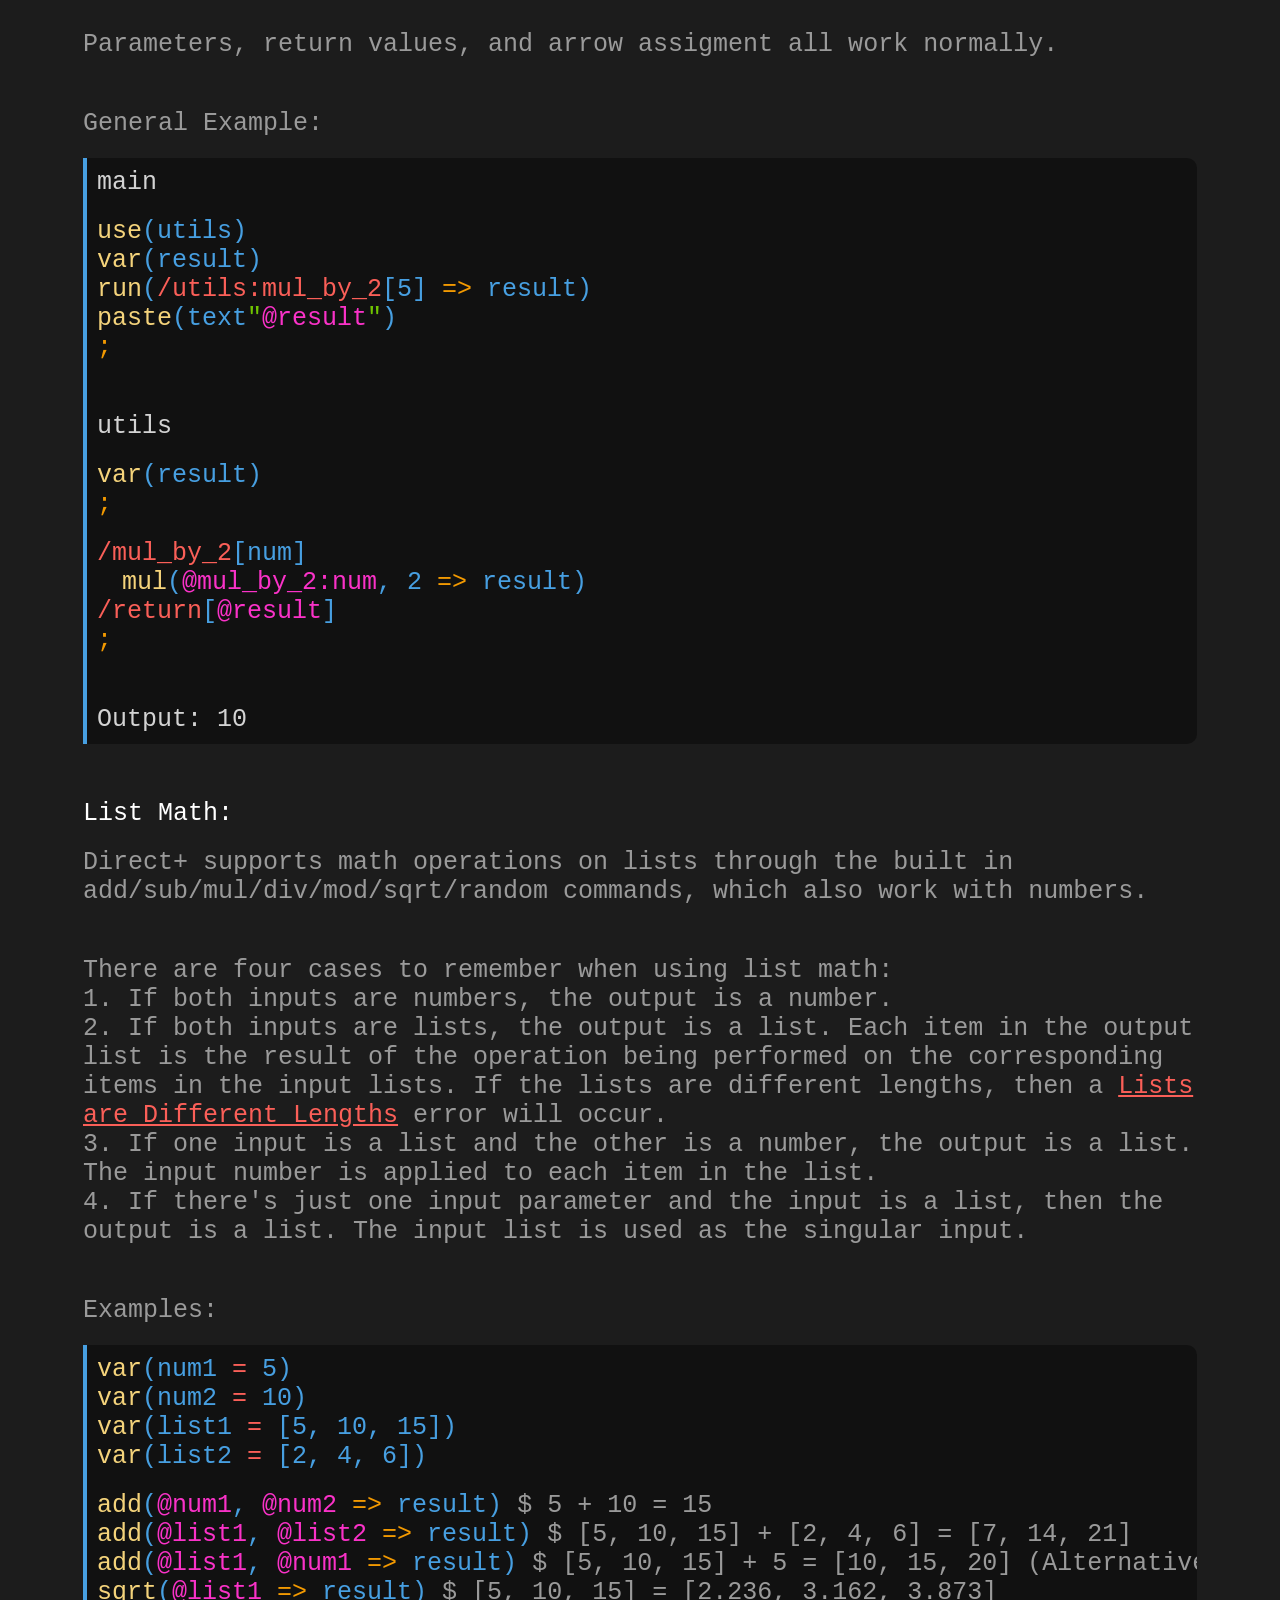
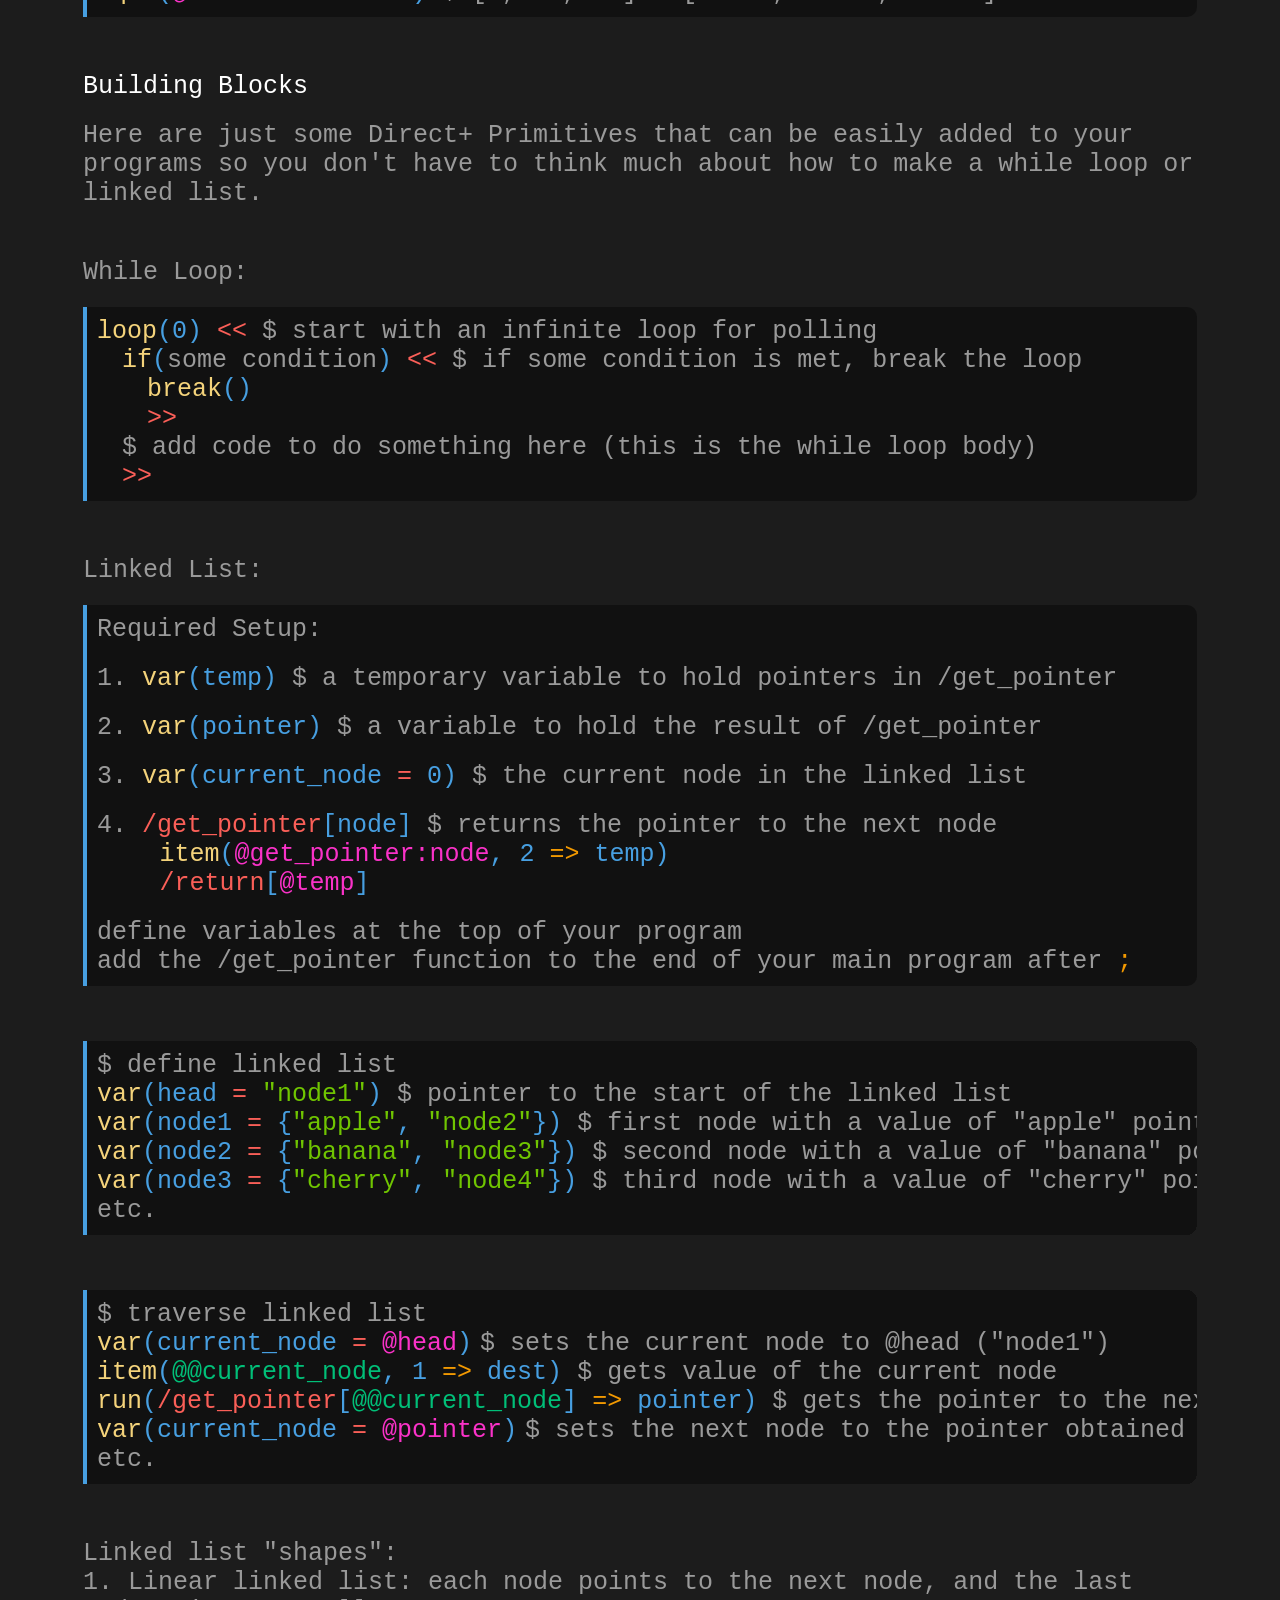
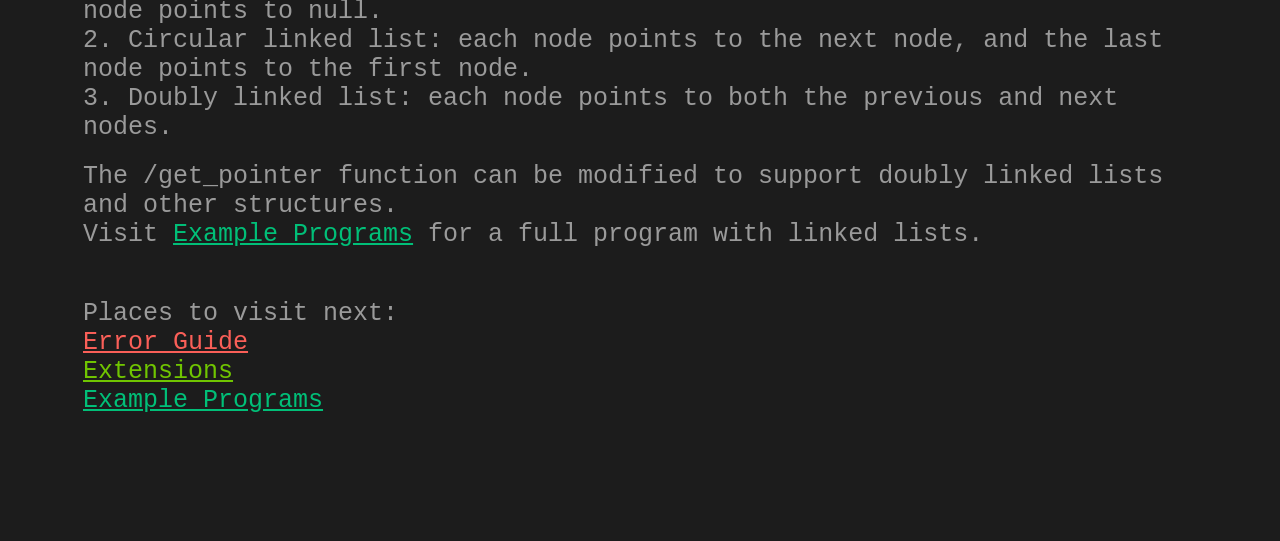
<file: docs/advancedtopics.html>
<!DOCTYPE html>
<html lang="en">
    <head>
        <title>Advanced Topics - Direct+ Official Documentation</title>
        <meta charset="UTF-8">
        <link rel="stylesheet" href="styles.css">
        <link rel="icon" type="image/x-icon" href="images/favicon.ico">
    </head>
    <body>
        <div class="AdvancedTopics">
            <div class="Text">
                <div class="Title">
                    <a href="index.html" class="Back">Back</a> 
                    <h1>ADVANCED TOPICS</h1>
                </div>

                <span class="White" id="DoubleDereferencing">Double Dereferencing: </span>
                <div class="Break"></div>

                <div class="Explanation">You can make variables with the value of another variable, and dereference it up to two times.</div>
                <div class="Break"></div>

                <div class="CodeBlock">
                    <span class="Keyword">var</span><span class="Argument">(name</span><span class="Operator"> = </span><span class="String">"apple"</span><span class="Argument">)</span>
                </div>
                <div class="Explanation">Here, a variable is being created, called "name", with a value of "apple". Now, we can use the variable's value to make a new variable. Let's try it out:</div>
                <div class="WideBreak"></div>

                <div class="CodeBlock">
                    <span class="Keyword">var</span><span class="Argument">(</span><span class="Variable">@name</span><span class="Operator"> = </span><span class="Argument">50)</span> 
                </div>
                <div class="Explanation">A variable is now made with the value of the variable created previously ("name"). So, a new variable called "apple" was just made with a value of 50.</div>
                <div class="WideBreak"></div>

                <div class="CodeBlock">
                    <span class="Keyword">paste</span><span class="Argument">(text</span><span class="String">"</span><span class="Variable">@name</span><span class="String">"</span><span class="Argument">)</span>
                    <div class="WideBreak"></div>
                    <div class="Gray">Output: "apple"</div>
                </div>
                <div class="Explanation">Dereferencing once turns "@name" into "apple".</div>
                <div class="WideBreak"></div>

                <div class="CodeBlock">
                    <span class="Keyword">paste</span><span class="Argument">(text</span><span class="String">"</span><span class="Double">@@name</span><span class="String">"</span><span class="Argument">)</span>
                    <div class="WideBreak"></div>
                    <div class="Gray">Output: 50</div>
                </div>
                <div class="Explanation">Now, because we're dereferencing twice, "@@name" dereferences into "@apple". On the second dereference, "@apple" turns into 50. This mechanic is useful for making new variables on-the-fly, like when you're coding programming language in Direct+.</div>
                <div class="WideBreak"></div>

                <div class="Explanation">Direct+ supports only two dereference levels, for both speed and safety. Chances are, you probably won't need any more than two levels. If you accidentally use more than two levels, a <a class="LinkErrorGuide" href="errorguide.html">Variable Reference</a> error will occur.</div>
                <div class="WideBreak"></div>

                <div class="Explanation">Full Program:</div>
                <div class="Break"></div>
                <div class="CodeBlock">
                    <div>
                        <span class="Keyword">var</span><span class="Argument">(name</span><span class="Operator"> = </span><span class="String">"apple"</span><span class="Argument">)</span>
                    </div>
                    <div>
                        <span class="Keyword">var</span><span class="Argument">(</span><span class="Variable">@name</span><span class="Operator"> = </span><span class="Argument">50)</span> 
                    </div>
                    <div class="Break"></div>
                    <div>
                        <span class="Keyword">paste</span><span class="Argument">(text</span><span class="String">"</span><span class="Variable">@name</span><span class="String">"</span><span class="Argument">)</span>
                    </div>
                    <div>
                        <span class="Keyword">paste</span><span class="Argument">(text</span><span class="String">"</span><span class="Double">@@name</span><span class="String">"</span><span class="Argument">)</span>
                    </div>
                    <div class="WideBreak"></div>
                    <div class="Gray">Output: "apple"</div>
                    <div class="Gray">Output: 50</div>
                </div>
                <div class="WideBreak"></div>

                <span class="White" id="ImplicitLoops">Implicit Loop Counters</span>
                <div class="Break"></div>

                <div class="Explanation">Sometimes, Direct+'s implicit loop counter, which is great for simple tasks, isn't enough for custom iteration or non-linear updates. This is why you can simply omit it from the loop and use a custom counter instead.</div>
                <div class="WideBreak"></div>

                <div class="Explanation">Example (Implicit Counter): </div>
                <div class="Break"></div>

                <div class="CodeBlock">
                    <div>
                        <span class="Keyword">loop</span><span class="Argument">(5, i)</span><span class="Operator"> <<</span>
                    </div>
                    <div>
                        <span class="Keyword">&ensp;&ensp;paste</span><span class="Argument">(text</span><span class="String">"</span><span class="Variable">@loop:i</span><span class="String">"</span><span class="Argument">)</span>
                    </div>
                    <div>
                        <span class="Operator">>></span>
                    </div>
                    <div class="WideBreak"></div>
                    <div class="Gray">Output: 1</div>
                    <div class="Gray">Output: 2</div>
                    <div class="Gray">Output: 3</div>
                    <div class="Gray">Output: 4</div>
                    <div class="Gray">Output: 5</div>
                </div>
                <div class="WideBreak"></div>

                <div class="Explanation">Example (Explicit Counter): </div>
                <div class="Break"></div>

                <div class="CodeBlock">
                    <div>
                        <span class="Keyword">var</span><span class="Argument">(i</span><span class="Operator"> = </span><span class="Argument">0)</span>
                    </div>
                    <div>
                        <span class="Keyword">loop</span><span class="Argument">(5)</span><span class="Operator"> <<</span>
                    </div>
                    <div>
                        <span class="Keyword">&ensp;&ensp;add</span><span class="Argument">(</span><span class="Variable">@i</span><span class="Argument">, 1</span><span class="Arrow"> => </span><span class="Argument">i)</span>
                    </div>
                    <div>
                        <span class="Keyword">&ensp;&ensp;paste</span><span class="Argument">(text</span><span class="String">"</span><span class="Variable">@i</span><span class="String">"</span><span class="Argument">)</span>
                    </div>
                    <div>
                        <span class="Operator">>></span>
                    </div>
                    <div class="WideBreak"></div>
                    <div class="Gray">Output: 1</div>
                    <div class="Gray">Output: 2</div>
                    <div class="Gray">Output: 3</div>
                    <div class="Gray">Output: 4</div>
                    <div class="Gray">Output: 5</div>
                </div>
                <div class="WideBreak"></div>

                <div class="Explanation">You'll notice that the output is the same, and that's because we set up the explicit counter so it works the same way as the implicit one. Try incrementing the counter by 2, decrementing, or starting at a different number, and watch the output change. You can see that this is way more flexible than the implicit version.</div>
                <div class="WideBreak"></div>

                <span class="White" id="Functions">Parameterized Functions, Namespaces, and Return Values: </span>
                <div class="Break"></div>

                <div class="Explanation">Most times, when writing a function, you want to include parameters inside of that function. Those parameters can be used to provide additional functionality to that function, as well as make your code cleaner, so you don't have to rely on global variables all the time. The namespaced variables also get deleted upon function end, which is great to save program memory.</div>
                <div class="WideBreak"></div>

                <div class="Explanation">To make a function with parameters, you use the standard label syntax, followed by straight brackets and your variable names listed in them, as shown:</div>
                <div class="Break"></div>

                <div class="CodeBlock">
                    <span class="Label">/label_name</span><span class="Argument">[some, parameters, here]</span>
                </div>
                <div class="WideBreak"></div>
                <div class="Explanation">In the example above, three variables are being defined: "some", "parameters", and "here". Now, how do we access their values? Well, that's where namespacing comes in. Since they're part of a function, then they must be prefixed with their parent function's name, as shown:</div>

                <div class="Break"></div>
                <div class="CodeBlock">
                    <div>
                        <span class="Variable">@label_name:some</span>
                    </div>
                    <div>
                        <span class="Variable">@label_name:parameters</span>
                    </div>
                    <div>
                        <span class="Variable">@label_name:here</span>
                    </div>
                    <div>
                        <span class="Explanation">General Example: </span><span class="Variable">@function:variable</span>
                    </div>
                </div>
                <div class="WideBreak"></div>

                <div class="Explanation">Now that we can get and access variables, it's time to make a result out of them. Extending upon the /return label, you can add a value into it using straight brackets, as shown:</div>
                <div class="Break"></div> 

                <div class="CodeBlock">
                    <span class="Label">/return</span><span class="Argument">[something]</span>
                </div>
                <div class="WideBreak"></div>

                <div class="Explanation">Note that only one return value at a time is supported. (Lists can also be returned, just in the form of a variable) Execution of the function immediately stops as soon as /return is found.</div>
                <div class="WideBreak"></div>

                <div class="Explanation">Example (Unparameterized Function): </div>
                <div class="Break"></div>

                <div class="CodeBlock">
                    <div>
                        <span class="Keyword">var</span><span class="Argument">(text</span><span class="Operator"> = </span><span class="String">"hello, world!"</span><span class="Argument">)</span>
                    </div>
                    <div>
                        <span class="Keyword">run</span><span class="Argument">(</span><span class="Label">/print</span><span class="Argument">)</span>
                    </div>
                    <div>
                        <span class="Terminator">;</span>
                    </div>
                    <div class="Break"></div>
                    <div>
                        <span class="Label">/print</span>
                    </div>
                    <div>
                        <span class="Keyword">&ensp;&ensp;paste</span><span class="Argument">(text</span><span class="String">"<span class="Variable">@text</span>"</span><span class="Argument">)</span>
                    </div>
                    <div>
                        <span class="Label">/return</span>
                    </div>
                    <div>
                        <span class="Terminator">;</span>
                    </div>
                    <div class="WideBreak"></div>
                    <div class="Gray">Output: "hello, world!"</div>
                </div>
                <div class="WideBreak"></div>

                <div class="Explanation">Example (Parameterized Function): </div>
                <div class="Break"></div>
                
                <div class="CodeBlock">
                    <div>
                        <span class="Keyword">run</span><span class="Argument">(</span><span class="Label">/print</span><span class="Argument">[<span class="String">"hello, world!"</span>])</span>
                    </div>
                    <div>
                        <span class="Terminator">;</span>
                    </div>
                    <div class="Break"></div>
                    <div>
                        <span class="Label">/print</span><span class="Argument">[text]</span>
                    </div>
                    <div>
                        <span class="Keyword">&ensp;&ensp;paste</span><span class="Argument">(text</span><span class="String">"<span class="Variable">@print:text</span>"</span><span class="Argument">)</span>
                    </div>
                    <div>
                        <span class="Label">/return</span>
                    </div>
                    <div>
                        <span class="Terminator">;</span>
                    </div>
                    <div class="WideBreak"></div>
                    <div class="Gray">Output: "hello, world!"</div>
                </div>
                <div class="WideBreak"></div>

                <div class="Explanation">You can see that while the unparameterized version is more clear and explicit, it does have some issues that are fixed by the parameterized version. For example, the fact that the variables are not namespaced is less safe since variable names may conflict, and they're not auto-deleted.</div>
                <div class="WideBreak"></div>

                <span class="White" id="Modules">Multiple Files, Variable Sharing, and Cross-file Functions:</span>
                <div class="Break"></div>

                <div class="Explanation">Files in Direct+ share a runtime environment after being imported, but keep logical separation through namespaces and import rules.</div>
                <div class="WideBreak"></div>

                <div class="Explanation">To import a file, you run the use() command at the top of your main code file. Don't use any file extensions when importing, just use the base name of the file, as shown:</div>
                <div class="Break"></div>

                <div class="CodeBlock">
                    <div>
                        <span class="Gray">main</span>
                        <div class="Break"></div>
                    </div>
                    <span class="Keyword">use</span><span class="Argument">(filename here)</span>
                </div>
                <div class="WideBreak"></div>

                <div class="Explanation">Important things to note: </div>
                <div class="Explanation">1. Imports can only be nested one level deep. For example, if [main] imports [utils], [utils] can't import any other files.</div>
                <div class="Explanation">2. Imported variables are automatically namespaced by file. For example, if [utils] defines "x", then it's accessed as @utils:x after importing.</div>
                <div class="Explanation">3. Each file has its own namespace. Variables with the same name in different files do not conflict.</div>
                <div class="Explanation">4. Imported variables can't be changed from outside their parent file. If you attempt to change their values from a different file, a <a class="LinkErrorGuide" href="errorguide.html">Namespacing Collision</a> error will occur.</div>
                <div class="Explanation">5. Think of imports as extended functionality to your main program. They can't directly modify the state of your main program, and you can't directly change anything they do on a code level. Modules just provide more tools for you to use in your programs.</div>
                <div class="Explanation">6. Importing just adds variables and defines which functions can be accessed from which file. Once again, imports just provide additional functionality to your main file.</div>
                <div class="Explanation">7. No file extensions are added when naming a file to import. Just use the base name of a file.</div>
                <div class="WideBreak"></div>

                <div class="Explanation">To call a function from a different file,  use a label prefixed with its parent file, as shown: </div>
                <div class="Break"></div>
                <div class="CodeBlock">
                    <div class="Gray">main</div>
                    <div class="Break"></div>
                    <div>
                        <span class="Keyword">run</span><span class="Argument">(<span class="Label">/file:function_name</span>)</span>
                    </div>
                </div>
                <div class="WideBreak"></div>

                <div class="Explanation">Parameters, return values, and arrow assigment all work normally.</div>
                <div class="WideBreak"></div>

                <div class="Explanation">General Example: </div>
                <div class="Break"></div>

                <div class="CodeBlock">
                    <div class="Gray">main</div>
                    <div class="Break"></div>


                    <div>
                        <span class="Keyword">use</span><span class="Argument">(utils)</span>
                    </div>
                    <div>
                        <span class="Keyword">var</span><span class="Argument">(result)</span>
                    </div>
                    <div>
                        <span class="Keyword">run</span><span class="Argument">(<span class="Label">/utils:mul_by_2</span>[5]<span class="Arrow"> => </span>result)</span>
                    </div>
                    <div>
                        <span class="Keyword">paste</span><span class="Argument">(text<span class="String">"<span class="Variable">@result</span>"</span>)</span>
                    </div>
                    <div>
                        <span class="Terminator">;</span>
                    </div>
                    <div class="WideBreak"></div>

                    <div class="Gray">utils</div>
                    <div class="Break"></div>

                    <div>
                        <span class="Keyword">var</span><span class="Argument">(result)</span>
                    </div>
                    <div>
                        <span class="Terminator">;</span>
                    </div>
                    <div class="Break"></div>

                    <div>
                        <span class="Label">/mul_by_2</span><span class="Argument">[num]</span>
                    </div>
                    <div>
                        <span class="Keyword">&ensp;&ensp;mul</span><span class="Argument">(<span class="Variable">@mul_by_2:num</span>, 2 <span class="Arrow"> => </span>result)</span>
                    </div>
                    <div>
                        <span class="Label">/return</span><span class="Argument">[<span class="Variable">@result</span>]</span>
                    </div>
                    <div>
                        <span class="Terminator">;</span>
                    </div>

                    <div class="WideBreak"></div>
                    <div class="Gray">Output: 10</div>
                </div>
                <div class="WideBreak"></div>

                <span class="White" id="ListMath">List Math: </span>
                <div class="Break"></div>

                <div class="Explanation">Direct+ supports math operations on lists through the built in add/sub/mul/div/mod/sqrt/random commands, which also work with numbers.</div>
                <div class="WideBreak"></div>

                <div class="Explanation">There are four cases to remember when using list math: </div>
                <div class="Explanation">1. If both inputs are numbers, the output is a number.</div>
                <div class="Explanation">2. If both inputs are lists, the output is a list. Each item in the output list is the result of the operation being performed on the corresponding items in the input lists. If the lists are different lengths, then a <a href="errorguide.html" class="LinkErrorGuide">Lists are Different Lengths</a> error will occur.</div>
                <div class="Explanation">3. If one input is a list and the other is a number, the output is a list. The input number is applied to each item in the list.</div>
                <div class="Explanation">4. If there's just one input parameter and the input is a list, then the output is a list. The input list is used as the singular input.</div>
                <div class="WideBreak"></div>

                <div class="Explanation">Examples: </div>
                <div class="Break"></div>

                <div class="CodeBlock">
                    <div>
                        <span class="Keyword">var</span><span class="Argument">(num1<span class="Operator"> = </span>5)</span>
                    </div>
                    <div>
                        <span class="Keyword">var</span><span class="Argument">(num2<span class="Operator"> = </span>10)</span>
                    </div>
                    <div>
                        <span class="Keyword">var</span><span class="Argument">(list1<span class="Operator"> = </span>[5, 10, 15])</span>
                    </div>
                    <div>
                        <span class="Keyword">var</span><span class="Argument">(list2<span class="Operator"> = </span>[2, 4, 6])</span>
                    </div>
                    <div class="Break"></div>
                    <div>
                        <span class="Keyword">add</span><span class="Argument">(<span class="Variable">@num1</span>, <span class="Variable">@num2</span><span class="Arrow"> => </span><span class="Argument">result)</span><span class="Explanation"> $ 5 + 10 = 15</span>
                    </div>
                    <div>
                        <span class="Keyword">add</span><span class="Argument">(<span class="Variable">@list1</span>, <span class="Variable">@list2</span><span class="Arrow"> => </span><span class="Argument">result)</span><span class="Explanation"> $ [5, 10, 15] + [2, 4, 6] = [7, 14, 21]</span>
                    </div>
                    <div>
                        <span class="Keyword">add</span><span class="Argument">(<span class="Variable">@list1</span>, <span class="Variable">@num1</span><span class="Arrow"> => </span><span class="Argument">result)</span> <span class="Explanation"> $ [5, 10, 15] + 5 = [10, 15, 20] (Alternative parameter order is supported)</span>
                    </div>
                    <div>
                        <span class="Keyword">sqrt</span><span class="Argument">(<span class="Variable">@list1</span><span class="Arrow"> => </span><span class="Argument">result)</span> <span class="Explanation"> $ [5, 10, 15] = [2.236, 3.162, 3.873]</span>
                    </div>
                </div>
                <div class="WideBreak"></div>

                <span class="White" id="BuildingBlocks">Building Blocks</span>
                <div class="Break"></div>

                <div class="Explanation">Here are just some Direct+ Primitives that can be easily added to your programs so you don't have to think much about how to make a while loop or linked list.</div>
                <div class="WideBreak"></div>

                <div class="Explanation">While Loop:</div>
                <div class="Break"></div>
                <div class="CodeBlock">
                    <div>
                        <span class="Keyword">loop</span><span class="Argument">(0)</span><span class="Operator"> &lt;&lt;</span><span class="Explanation"> $ start with an infinite loop for polling</span>
                    </div>
                    <div>
                        <span class="Keyword">&ensp;&ensp;if</span><span class="Argument">(<span class="Explanation">some condition</span>)</span><span class="Operator"> &lt;&lt;</span><span class="Explanation"> $ if some condition is met, break the loop</span>
                    </div>
                    <div>
                        <span class="Keyword">&ensp;&ensp;&ensp;&ensp;break</span><span class="Argument">()</span>
                    </div>
                    <div>
                        <span class="Operator">&ensp;&ensp;&ensp;&ensp;&gt;&gt;</span>
                    </div>
                    <div>
                        <span class="Explanation">&ensp;&ensp;$ add code to do something here (this is the while loop body)</span>
                    </div>
                    <div>
                        <div class="Operator">&ensp;&ensp;&gt;&gt;</div>
                    </div>
                </div>
                <div class="WideBreak"></div>

                <div class="Explanation">Linked List:</div>
                <div class="Break"></div>
                
                <div class="CodeBlock">
                    <div class="Explanation">Required Setup: </div>
                    <div class="Break"></div>
                    <div>
                        <span class="Explanation">1. </span><span class="Keyword">var</span><span class="Argument">(temp)</span><span class="Explanation"> $ a temporary variable to hold pointers in /get_pointer</span>
                    </div>
                    <div class="Break"></div>
                    <div>
                        <span class="Explanation">2. </span><span class="Keyword">var</span><span class="Argument">(pointer)</span><span class="Explanation"> $ a variable to hold the result of /get_pointer</span>
                    </div>
                    <div class="Break"></div>
                    <div>
                        <span class="Explanation">3. </span><span class="Keyword">var</span><span class="Argument">(current_node</span><span class="Operator"> = </span><span class="Argument">0)</span><span class="Explanation"> $ the current node in the linked list</span>
                    </div>
                    <div class="Break"></div>
                    <div>
                        <span class="Explanation">4. </span><span class="Label">/get_pointer<span class="Argument">[node]</span></span><span class="Explanation"> $ returns the pointer to the next node</span>
                    </div>
                    <span class="Keyword">&ensp;&ensp;&ensp;&ensp;&ensp;item</span><span class="Argument">(<span class="Variable">@get_pointer:node</span>, 2 <span class="Arrow"> =></span> temp)</span>
                    <div>
                        <span class="Label">&ensp;&ensp;&ensp;&ensp;&ensp;/return</span><span class="Argument">[<span class="Variable">@temp</span>]</span>
                    </div>
                    <div class="Break"></div>
                    <div>
                        <span class="Explanation">define variables at the top of your program</span>
                    </div>
                    <div>
                        <span class="Explanation">add the /get_pointer function to the end of your main program after <span class="Terminator">;</span></span>
                    </div>
                </div>
                <div class="WideBreak"></div>

                <div class="CodeBlock">
                    <div>
                        <span class="Explanation">$ define linked list</span>
                    </div>
                    <div>
                        <span class="Keyword">var</span><span class="Argument">(head <span class="Operator">=</span> <span class="String">"node1"</span>)</span><span class="Explanation"> $ pointer to the start of the linked list</span>
                    </div>
                    <div>
                        <span class="Keyword">var</span><span class="Argument">(node1 <span class="Operator">=</span> {<span class="String">"apple"</span>, <span class="String">"node2"</span>})</span><span class="Explanation"> $ first node with a value of "apple" points to node2</span>
                    </div>
                    <div>
                        <span class="Keyword">var</span><span class="Argument">(node2 <span class="Operator">=</span> {<span class="String">"banana"</span>, <span class="String">"node3"</span>})</span><span class="Explanation"> $ second node with a value of "banana" points to node3</span>
                    </div>
                    <div>
                        <span class="Keyword">var</span><span class="Argument">(node3 <span class="Operator">=</span> {<span class="String">"cherry"</span>, <span class="String">"node4"</span>})</span><span class="Explanation"> $ third node with a value of "cherry" points to node4</span>
                    </div>
                    <div>
                        <span class="Explanation">etc.</span>
                    </div>
                </div>
                <div class="WideBreak"></div>

                <div class="CodeBlock">
                    <div>
                        <span class="Explanation">$ traverse linked list</span>
                    </div>
                    <div>
                        <span class="Keyword">var</span><span class="Argument">(current_node <span class="Operator">=</span> <span class="Variable">@head</span>)</span> <span class="Explanation"> $ sets the current node to @head ("node1")</span>
                    </div>
                    <div>
                        <span class="Keyword">item</span><span class="Argument">(<span class="Double">@@current_node</span>, 1 <span class="Arrow"> =></span> dest)</span><span class="Explanation"> $ gets value of the current node</span>
                    </div>
                    <div>
                        <span class="Keyword">run</span><span class="Argument">(<span class="Label">/get_pointer</span>[<span class="Double">@@current_node</span>]<span class="Arrow"> => </span>pointer)</span><span class="Explanation"> $ gets the pointer to the next node</span>
                    </div>
                    <div>
                        <span class="Keyword">var</span><span class="Argument">(current_node <span class="Operator">=</span> <span class="Variable">@pointer</span>)</span> <span class="Explanation"> $ sets the next node to the pointer obtained from /get_pointer</span>
                    </div>
                    <div>
                        <span class="Explanation">etc.</span>
                    </div>
                </div>
                <div class="WideBreak"></div>

                <div class="Explanation">Linked list "shapes": </div>
                <div class="Explanation">1. Linear linked list: each node points to the next node, and the last node points to null.</div>
                <div class="Explanation">2. Circular linked list: each node points to the next node, and the last node points to the first node.</div>
                <div class="Explanation">3. Doubly linked list: each node points to both the previous and next nodes.</div>

                <div class="Break"></div>
                <div class="Explanation">The /get_pointer function can be modified to support doubly linked lists and other structures.</div>
                <div class="Explanation">Visit <a class="LinkExamplePrograms" href="exampleprograms.html">Example Programs</a> for a full program with linked lists.</div>
                <div class="WideBreak"></div>  

                <div class="Explanation">Places to visit next:</div>
                <div class="Explanation"><a class="LinkErrorGuide" href="errorguide.html">Error Guide</a></div>
                <div class="Explanation"><a class="LinkExtensions" href="extensions.html">Extensions</a></div>
                <div class="Explanation"><a class="LinkExamplePrograms" href="exampleprograms.html#LinkedList">Example Programs</a></div>
                <div class="WideBreak"></div>
            </div>
        </div>
    </body>
</html>
</file>
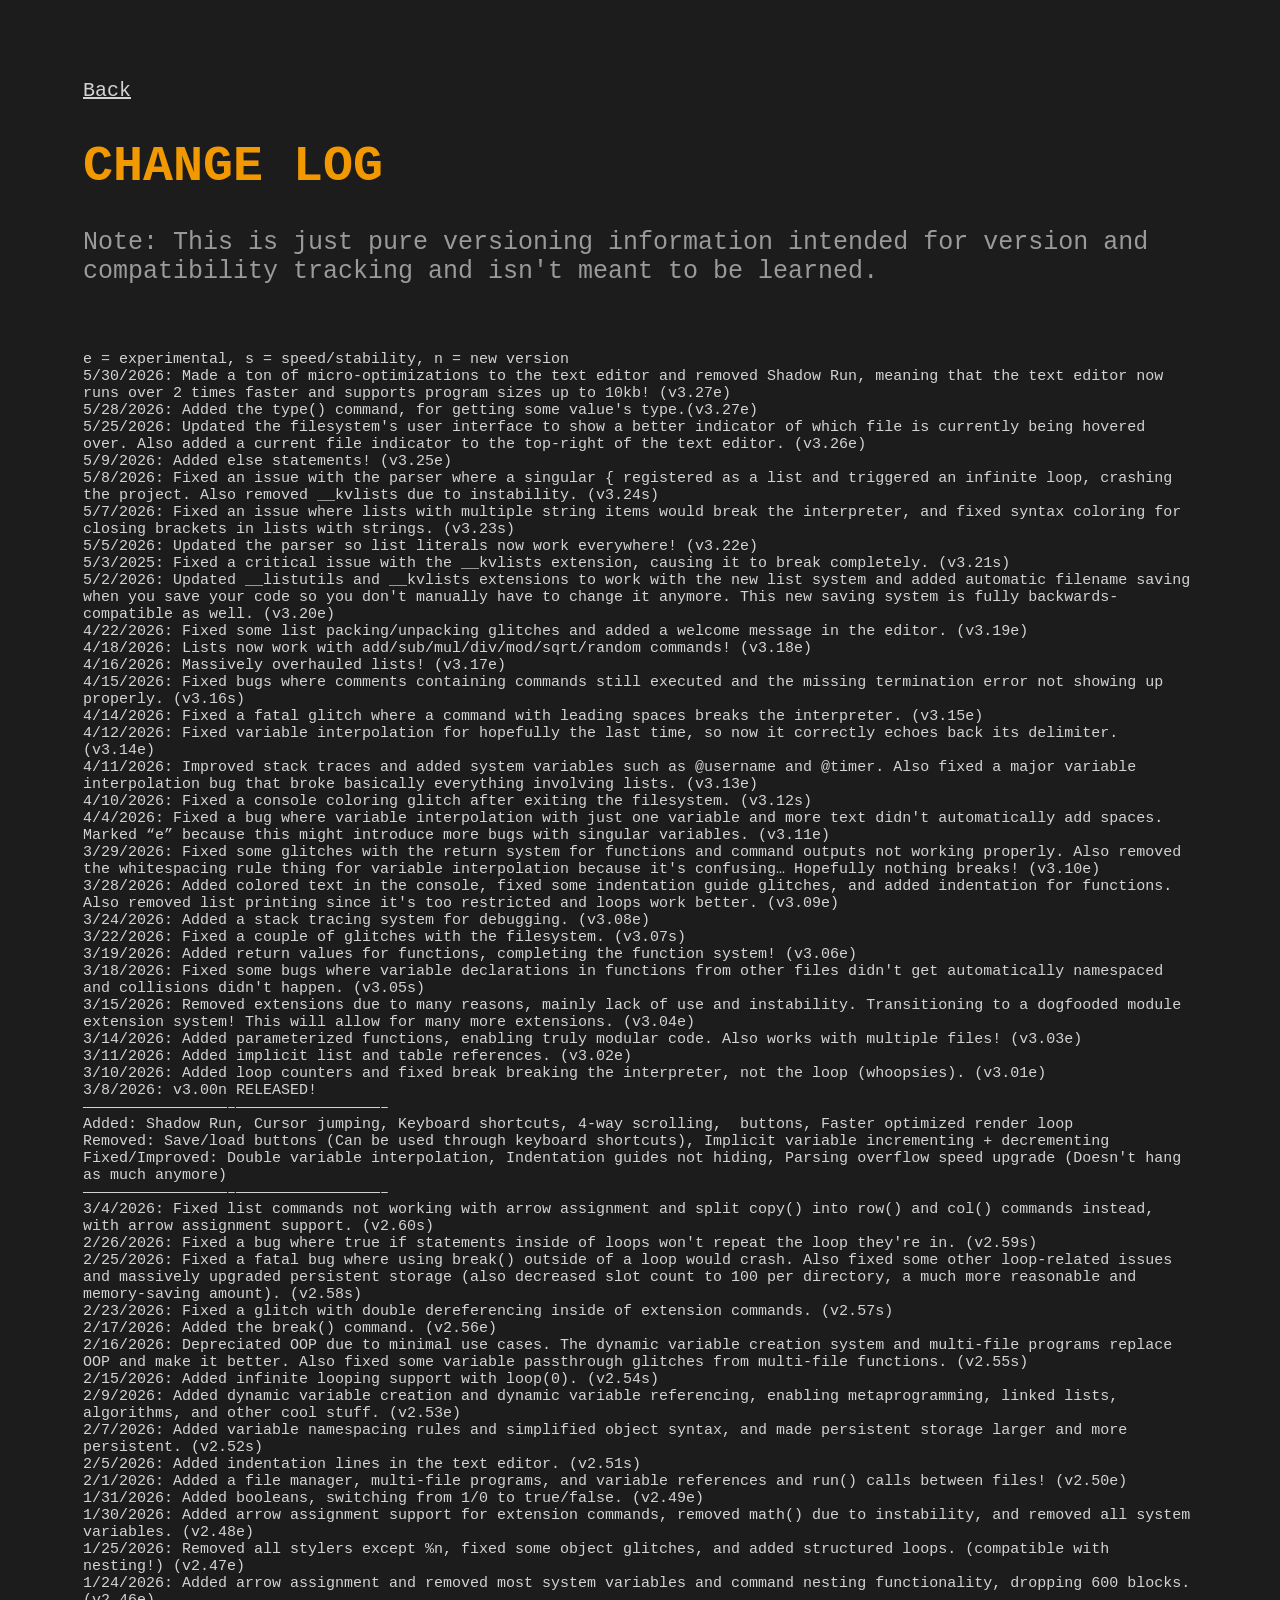
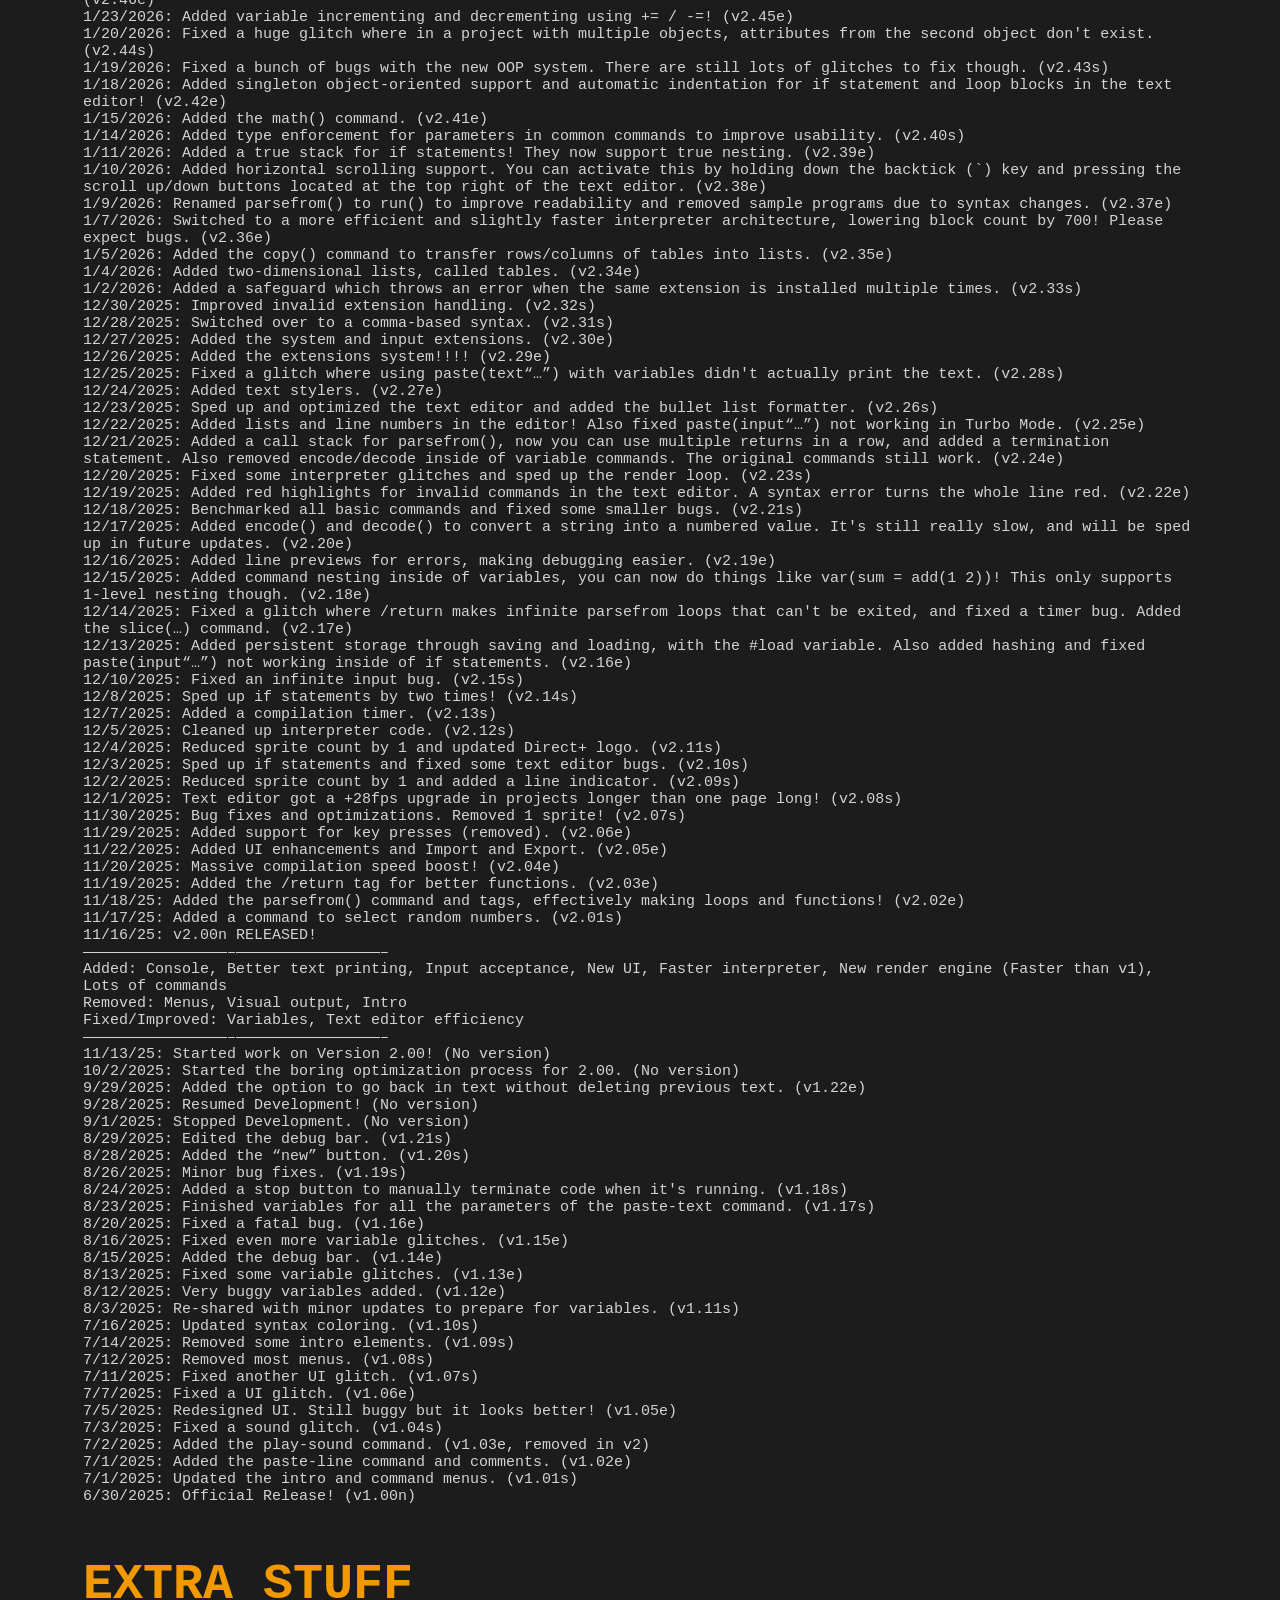
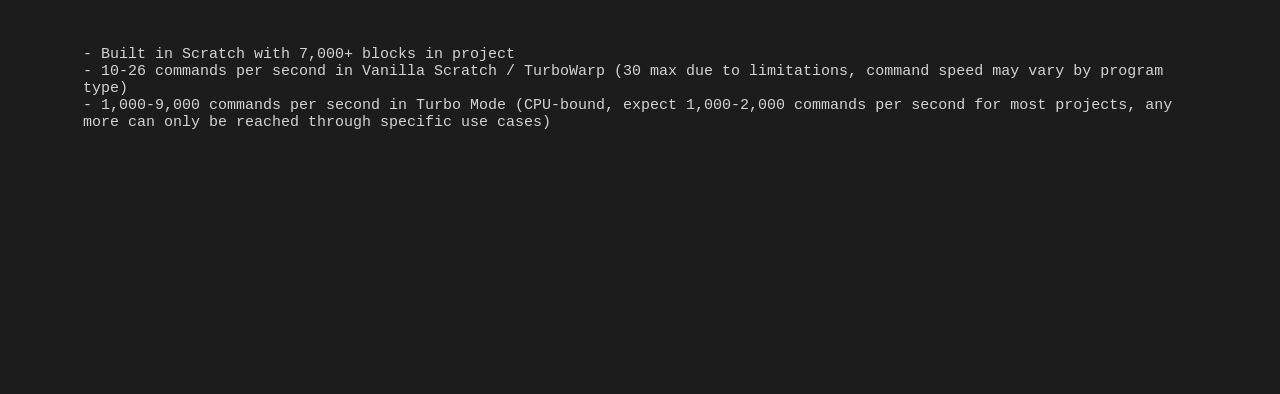
<file: docs/changelog.html>
<!DOCTYPE html>
<html lang="en">

<head>
    <title>Change Log - Direct+ Official Documentation</title>
    <meta charset="UTF-8">
    <link rel="stylesheet" href="styles.css">
    <link rel="icon" type="image/x-icon" href="images/favicon.ico">
</head>

<body>
    <div class="ChangeLog">
        <div class="Text">
            <div class="Title">
                <a href="index.html" class="Back">Back</a> 
                <h1>CHANGE LOG</h1>

                <div class="Explanation">Note: This is just pure versioning information intended for version and compatibility tracking and isn't meant to be learned.</div>
                <div class="WideBreak"></div>

                <pre class="Gray">
e = experimental, s = speed/stability, n = new version
5/30/2026: Made a ton of micro-optimizations to the text editor and removed Shadow Run, meaning that the text editor now runs over 2 times faster and supports program sizes up to 10kb! (v3.27e)
5/28/2026: Added the type() command, for getting some value's type.(v3.27e)
5/25/2026: Updated the filesystem's user interface to show a better indicator of which file is currently being hovered over. Also added a current file indicator to the top-right of the text editor. (v3.26e)
5/9/2026: Added else statements! (v3.25e)
5/8/2026: Fixed an issue with the parser where a singular { registered as a list and triggered an infinite loop, crashing the project. Also removed __kvlists due to instability. (v3.24s)
5/7/2026: Fixed an issue where lists with multiple string items would break the interpreter, and fixed syntax coloring for closing brackets in lists with strings. (v3.23s)
5/5/2026: Updated the parser so list literals now work everywhere! (v3.22e)
5/3/2025: Fixed a critical issue with the __kvlists extension, causing it to break completely. (v3.21s)
5/2/2026: Updated __listutils and __kvlists extensions to work with the new list system and added automatic filename saving when you save your code so you don't manually have to change it anymore. This new saving system is fully backwards-compatible as well. (v3.20e)
4/22/2026: Fixed some list packing/unpacking glitches and added a welcome message in the editor. (v3.19e)
4/18/2026: Lists now work with add/sub/mul/div/mod/sqrt/random commands! (v3.18e)
4/16/2026: Massively overhauled lists! (v3.17e)
4/15/2026: Fixed bugs where comments containing commands still executed and the missing termination error not showing up properly. (v3.16s)
4/14/2026: Fixed a fatal glitch where a command with leading spaces breaks the interpreter. (v3.15e)
4/12/2026: Fixed variable interpolation for hopefully the last time, so now it correctly echoes back its delimiter. (v3.14e)
4/11/2026: Improved stack traces and added system variables such as @username and @timer. Also fixed a major variable interpolation bug that broke basically everything involving lists. (v3.13e)
4/10/2026: Fixed a console coloring glitch after exiting the filesystem. (v3.12s)
4/4/2026: Fixed a bug where variable interpolation with just one variable and more text didn't automatically add spaces. Marked “e” because this might introduce more bugs with singular variables. (v3.11e)
3/29/2026: Fixed some glitches with the return system for functions and command outputs not working properly. Also removed the whitespacing rule thing for variable interpolation because it's confusing… Hopefully nothing breaks! (v3.10e)
3/28/2026: Added colored text in the console, fixed some indentation guide glitches, and added indentation for functions. Also removed list printing since it's too restricted and loops work better. (v3.09e)
3/24/2026: Added a stack tracing system for debugging. (v3.08e)
3/22/2026: Fixed a couple of glitches with the filesystem. (v3.07s)
3/19/2026: Added return values for functions, completing the function system! (v3.06e)
3/18/2026: Fixed some bugs where variable declarations in functions from other files didn't get automatically namespaced and collisions didn't happen. (v3.05s)
3/15/2026: Removed extensions due to many reasons, mainly lack of use and instability. Transitioning to a dogfooded module extension system! This will allow for many more extensions. (v3.04e)
3/14/2026: Added parameterized functions, enabling truly modular code. Also works with multiple files! (v3.03e)
3/11/2026: Added implicit list and table references. (v3.02e)
3/10/2026: Added loop counters and fixed break breaking the interpreter, not the loop (whoopsies). (v3.01e)
3/8/2026: v3.00n RELEASED!
————————————————–————————————————–
Added: Shadow Run, Cursor jumping, Keyboard shortcuts, 4-way scrolling,  buttons, Faster optimized render loop
Removed: Save/load buttons (Can be used through keyboard shortcuts), Implicit variable incrementing + decrementing
Fixed/Improved: Double variable interpolation, Indentation guides not hiding, Parsing overflow speed upgrade (Doesn't hang as much anymore)
————————————————–————————————————–
3/4/2026: Fixed list commands not working with arrow assignment and split copy() into row() and col() commands instead, with arrow assignment support. (v2.60s)
2/26/2026: Fixed a bug where true if statements inside of loops won't repeat the loop they're in. (v2.59s)
2/25/2026: Fixed a fatal bug where using break() outside of a loop would crash. Also fixed some other loop-related issues and massively upgraded persistent storage (also decreased slot count to 100 per directory, a much more reasonable and memory-saving amount). (v2.58s)
2/23/2026: Fixed a glitch with double dereferencing inside of extension commands. (v2.57s)
2/17/2026: Added the break() command. (v2.56e)
2/16/2026: Depreciated OOP due to minimal use cases. The dynamic variable creation system and multi-file programs replace OOP and make it better. Also fixed some variable passthrough glitches from multi-file functions. (v2.55s)
2/15/2026: Added infinite looping support with loop(0). (v2.54s)
2/9/2026: Added dynamic variable creation and dynamic variable referencing, enabling metaprogramming, linked lists, algorithms, and other cool stuff. (v2.53e)
2/7/2026: Added variable namespacing rules and simplified object syntax, and made persistent storage larger and more persistent. (v2.52s)
2/5/2026: Added indentation lines in the text editor. (v2.51s)
2/1/2026: Added a file manager, multi-file programs, and variable references and run() calls between files! (v2.50e)
1/31/2026: Added booleans, switching from 1/0 to true/false. (v2.49e)
1/30/2026: Added arrow assignment support for extension commands, removed math() due to instability, and removed all system variables. (v2.48e)
1/25/2026: Removed all stylers except %n, fixed some object glitches, and added structured loops. (compatible with nesting!) (v2.47e)
1/24/2026: Added arrow assignment and removed most system variables and command nesting functionality, dropping 600 blocks. (v2.46e)
1/23/2026: Added variable incrementing and decrementing using += / -=! (v2.45e)
1/20/2026: Fixed a huge glitch where in a project with multiple objects, attributes from the second object don't exist. (v2.44s)
1/19/2026: Fixed a bunch of bugs with the new OOP system. There are still lots of glitches to fix though. (v2.43s)
1/18/2026: Added singleton object-oriented support and automatic indentation for if statement and loop blocks in the text editor! (v2.42e)
1/15/2026: Added the math() command. (v2.41e)
1/14/2026: Added type enforcement for parameters in common commands to improve usability. (v2.40s)
1/11/2026: Added a true stack for if statements! They now support true nesting. (v2.39e)
1/10/2026: Added horizontal scrolling support. You can activate this by holding down the backtick (`) key and pressing the scroll up/down buttons located at the top right of the text editor. (v2.38e)
1/9/2026: Renamed parsefrom() to run() to improve readability and removed sample programs due to syntax changes. (v2.37e)
1/7/2026: Switched to a more efficient and slightly faster interpreter architecture, lowering block count by 700! Please expect bugs. (v2.36e)
1/5/2026: Added the copy() command to transfer rows/columns of tables into lists. (v2.35e)
1/4/2026: Added two-dimensional lists, called tables. (v2.34e)
1/2/2026: Added a safeguard which throws an error when the same extension is installed multiple times. (v2.33s)
12/30/2025: Improved invalid extension handling. (v2.32s)
12/28/2025: Switched over to a comma-based syntax. (v2.31s)
12/27/2025: Added the system and input extensions. (v2.30e)
12/26/2025: Added the extensions system!!!! (v2.29e)
12/25/2025: Fixed a glitch where using paste(text“…”) with variables didn't actually print the text. (v2.28s)
12/24/2025: Added text stylers. (v2.27e)
12/23/2025: Sped up and optimized the text editor and added the bullet list formatter. (v2.26s)
12/22/2025: Added lists and line numbers in the editor! Also fixed paste(input“…”) not working in Turbo Mode. (v2.25e)
12/21/2025: Added a call stack for parsefrom(), now you can use multiple returns in a row, and added a termination statement. Also removed encode/decode inside of variable commands. The original commands still work. (v2.24e)
12/20/2025: Fixed some interpreter glitches and sped up the render loop. (v2.23s)
12/19/2025: Added red highlights for invalid commands in the text editor. A syntax error turns the whole line red. (v2.22e)
12/18/2025: Benchmarked all basic commands and fixed some smaller bugs. (v2.21s)
12/17/2025: Added encode() and decode() to convert a string into a numbered value. It's still really slow, and will be sped up in future updates. (v2.20e)
12/16/2025: Added line previews for errors, making debugging easier. (v2.19e)
12/15/2025: Added command nesting inside of variables, you can now do things like var(sum = add(1 2))! This only supports 1-level nesting though. (v2.18e)
12/14/2025: Fixed a glitch where /return makes infinite parsefrom loops that can't be exited, and fixed a timer bug. Added the slice(…) command. (v2.17e)
12/13/2025: Added persistent storage through saving and loading, with the #load variable. Also added hashing and fixed paste(input“…”) not working inside of if statements. (v2.16e)
12/10/2025: Fixed an infinite input bug. (v2.15s)
12/8/2025: Sped up if statements by two times! (v2.14s)
12/7/2025: Added a compilation timer. (v2.13s)
12/5/2025: Cleaned up interpreter code. (v2.12s)
12/4/2025: Reduced sprite count by 1 and updated Direct+ logo. (v2.11s)
12/3/2025: Sped up if statements and fixed some text editor bugs. (v2.10s)
12/2/2025: Reduced sprite count by 1 and added a line indicator. (v2.09s)
12/1/2025: Text editor got a +28fps upgrade in projects longer than one page long! (v2.08s)
11/30/2025: Bug fixes and optimizations. Removed 1 sprite! (v2.07s)
11/29/2025: Added support for key presses (removed). (v2.06e)
11/22/2025: Added UI enhancements and Import and Export. (v2.05e)
11/20/2025: Massive compilation speed boost! (v2.04e)
11/19/2025: Added the /return tag for better functions. (v2.03e)
11/18/25: Added the parsefrom() command and tags, effectively making loops and functions! (v2.02e)
11/17/25: Added a command to select random numbers. (v2.01s)
11/16/25: v2.00n RELEASED!
————————————————–————————————————–
Added: Console, Better text printing, Input acceptance, New UI, Faster interpreter, New render engine (Faster than v1), Lots of commands
Removed: Menus, Visual output, Intro
Fixed/Improved: Variables, Text editor efficiency
————————————————–————————————————–
11/13/25: Started work on Version 2.00! (No version)
10/2/2025: Started the boring optimization process for 2.00. (No version)
9/29/2025: Added the option to go back in text without deleting previous text. (v1.22e)
9/28/2025: Resumed Development! (No version)
9/1/2025: Stopped Development. (No version)
8/29/2025: Edited the debug bar. (v1.21s)
8/28/2025: Added the “new” button. (v1.20s)
8/26/2025: Minor bug fixes. (v1.19s)
8/24/2025: Added a stop button to manually terminate code when it's running. (v1.18s)
8/23/2025: Finished variables for all the parameters of the paste-text command. (v1.17s)
8/20/2025: Fixed a fatal bug. (v1.16e)
8/16/2025: Fixed even more variable glitches. (v1.15e)
8/15/2025: Added the debug bar. (v1.14e)
8/13/2025: Fixed some variable glitches. (v1.13e)
8/12/2025: Very buggy variables added. (v1.12e)
8/3/2025: Re-shared with minor updates to prepare for variables. (v1.11s)
7/16/2025: Updated syntax coloring. (v1.10s)
7/14/2025: Removed some intro elements. (v1.09s)
7/12/2025: Removed most menus. (v1.08s)
7/11/2025: Fixed another UI glitch. (v1.07s)
7/7/2025: Fixed a UI glitch. (v1.06e)
7/5/2025: Redesigned UI. Still buggy but it looks better! (v1.05e)
7/3/2025: Fixed a sound glitch. (v1.04s)
7/2/2025: Added the play-sound command. (v1.03e, removed in v2)
7/1/2025: Added the paste-line command and comments. (v1.02e)
7/1/2025: Updated the intro and command menus. (v1.01s)
6/30/2025: Official Release! (v1.00n)
                </pre>
                <h1>EXTRA STUFF</h1>
                <pre class="Gray">
- Built in Scratch with 7,000+ blocks in project
- 10-26 commands per second in Vanilla Scratch / TurboWarp (30 max due to limitations, command speed may vary by program type)
- 1,000-9,000 commands per second in Turbo Mode (CPU-bound, expect 1,000-2,000 commands per second for most projects, any more can only be reached through specific use cases)
                </pre>
            </div>
        </div>
    </div>
</body>

</html>
</file>
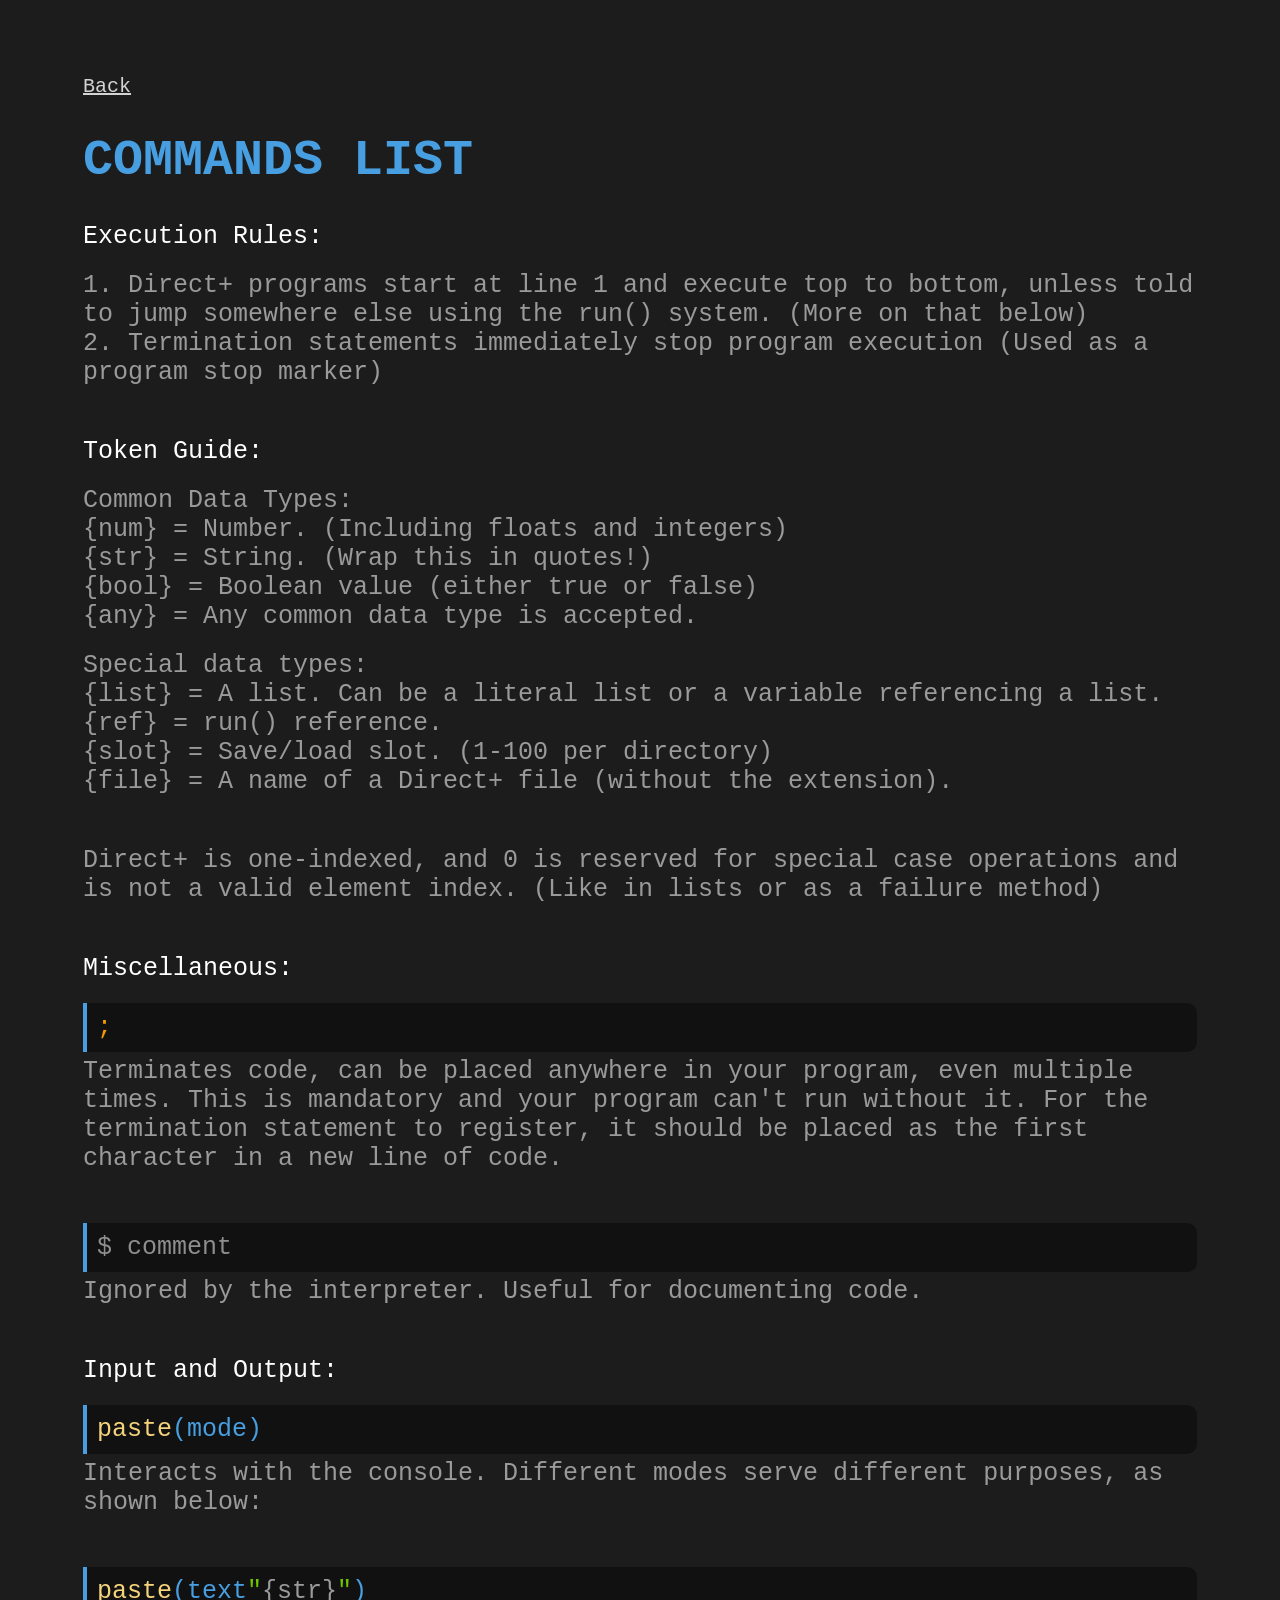
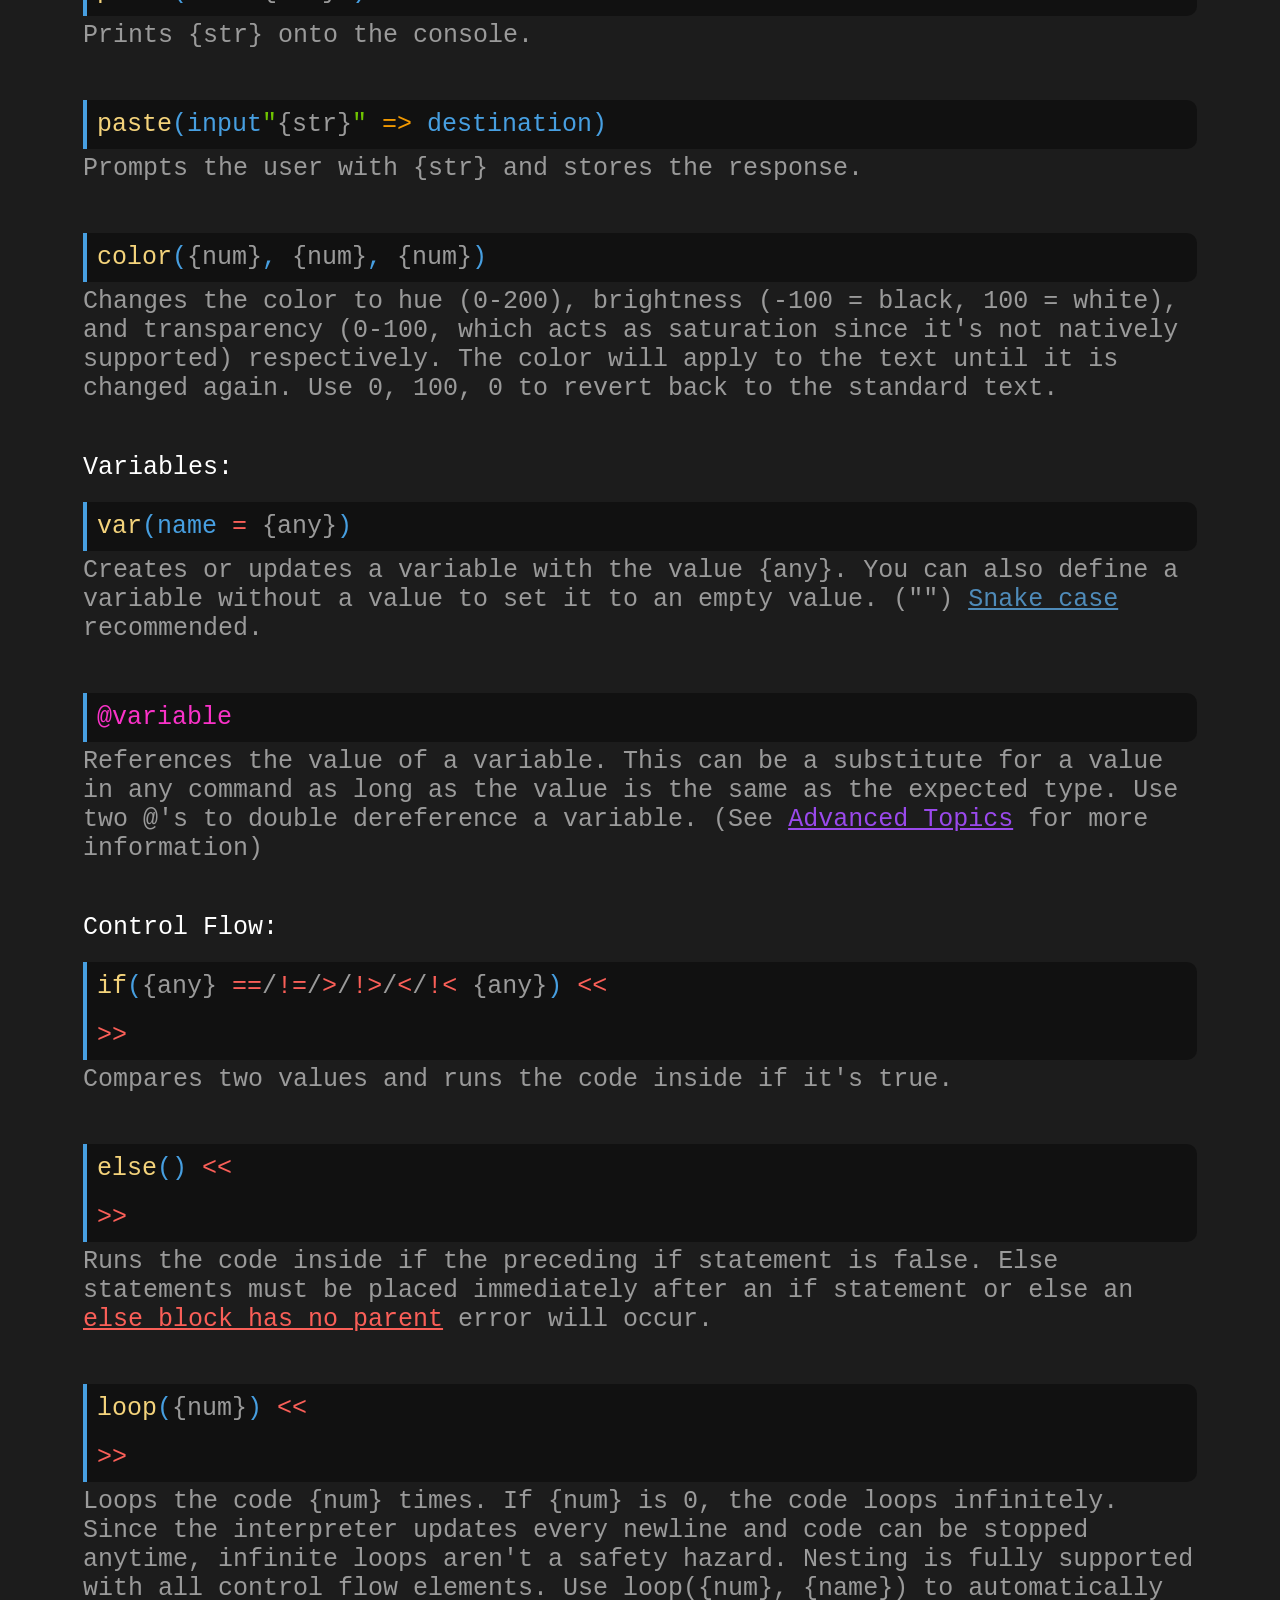
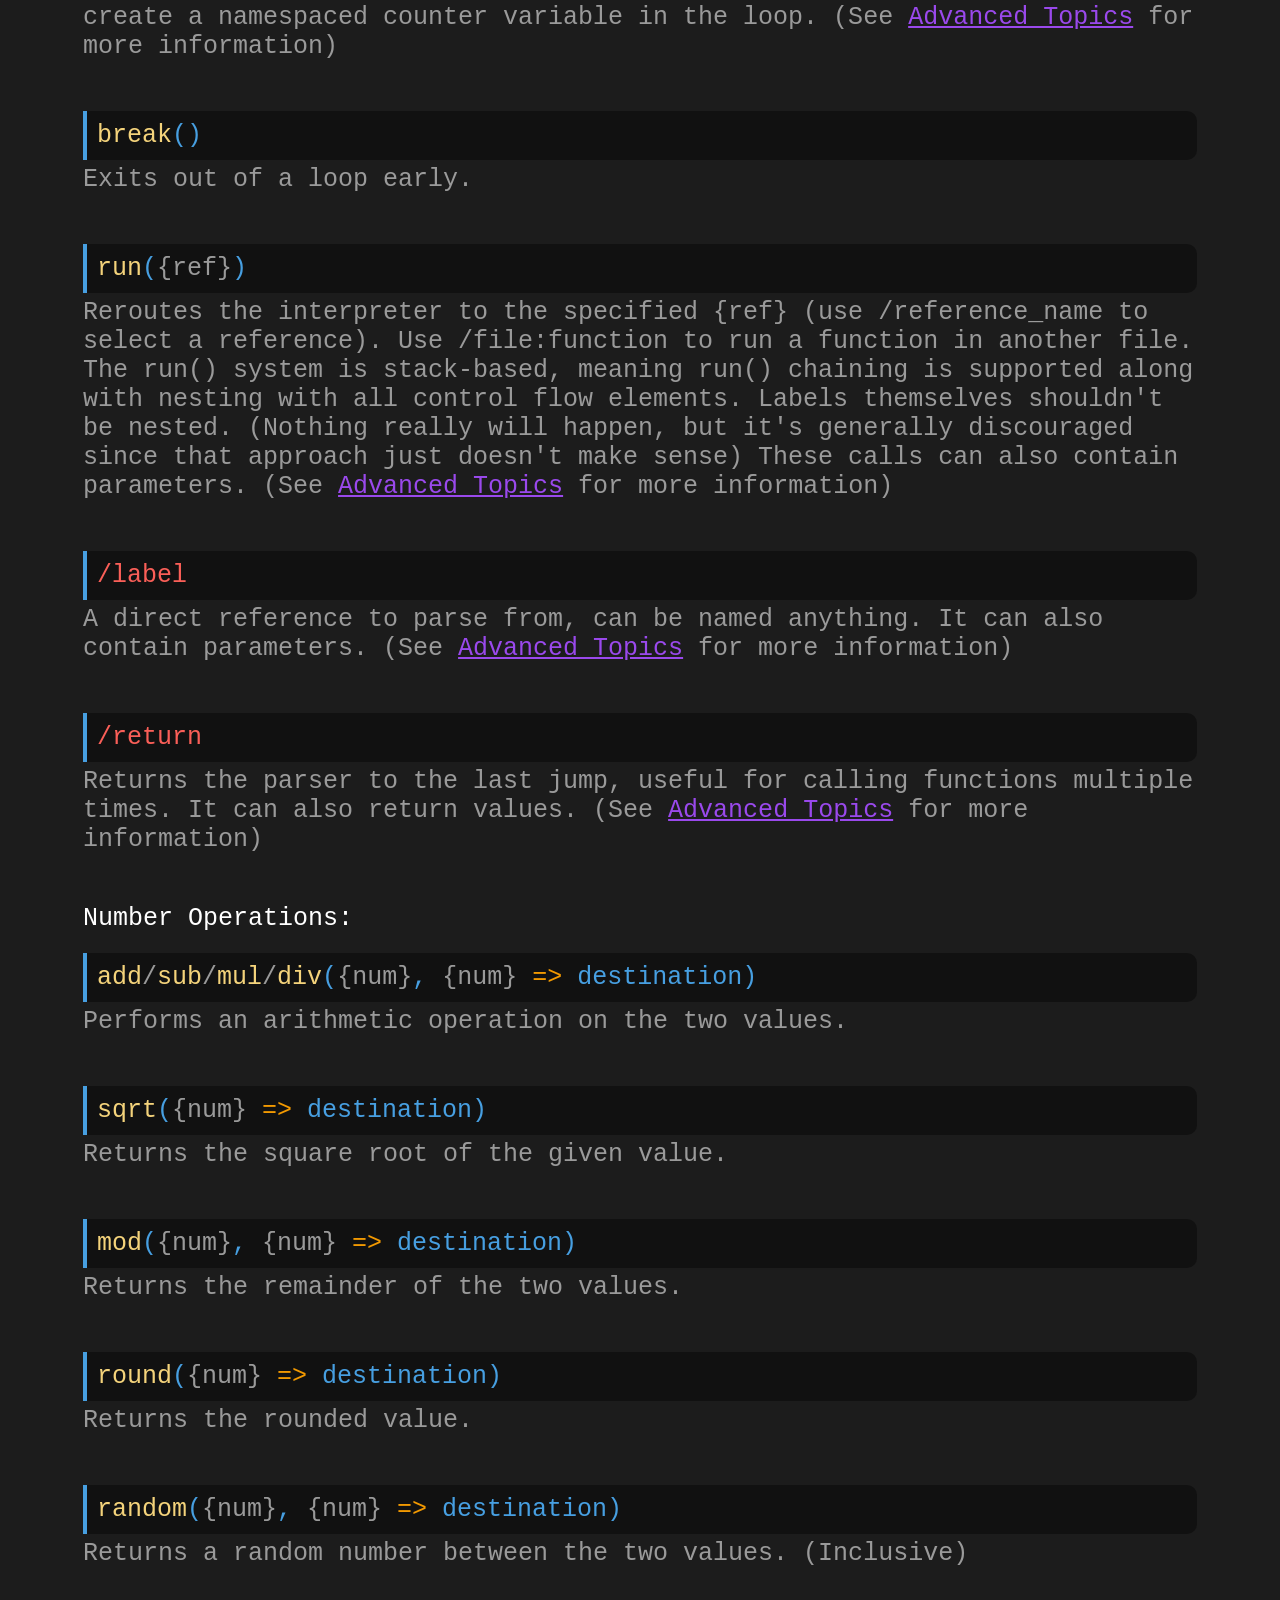
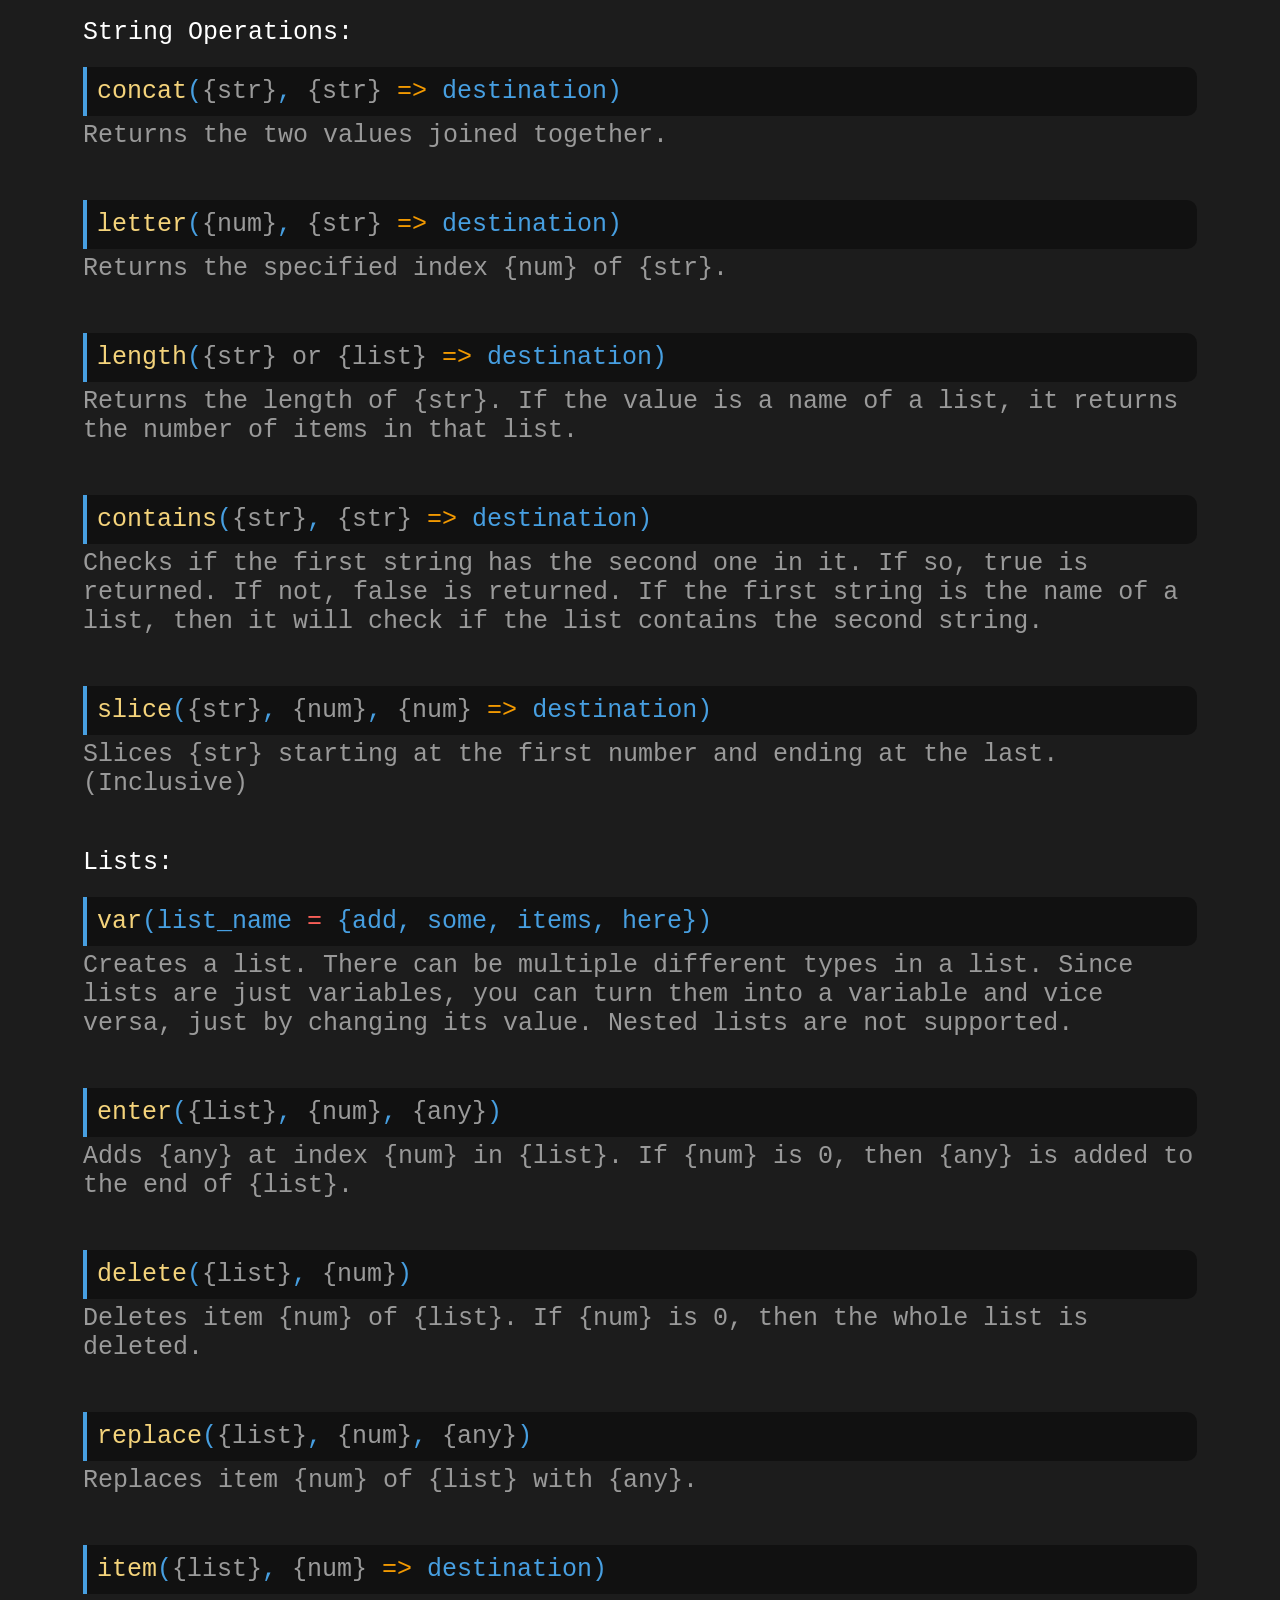
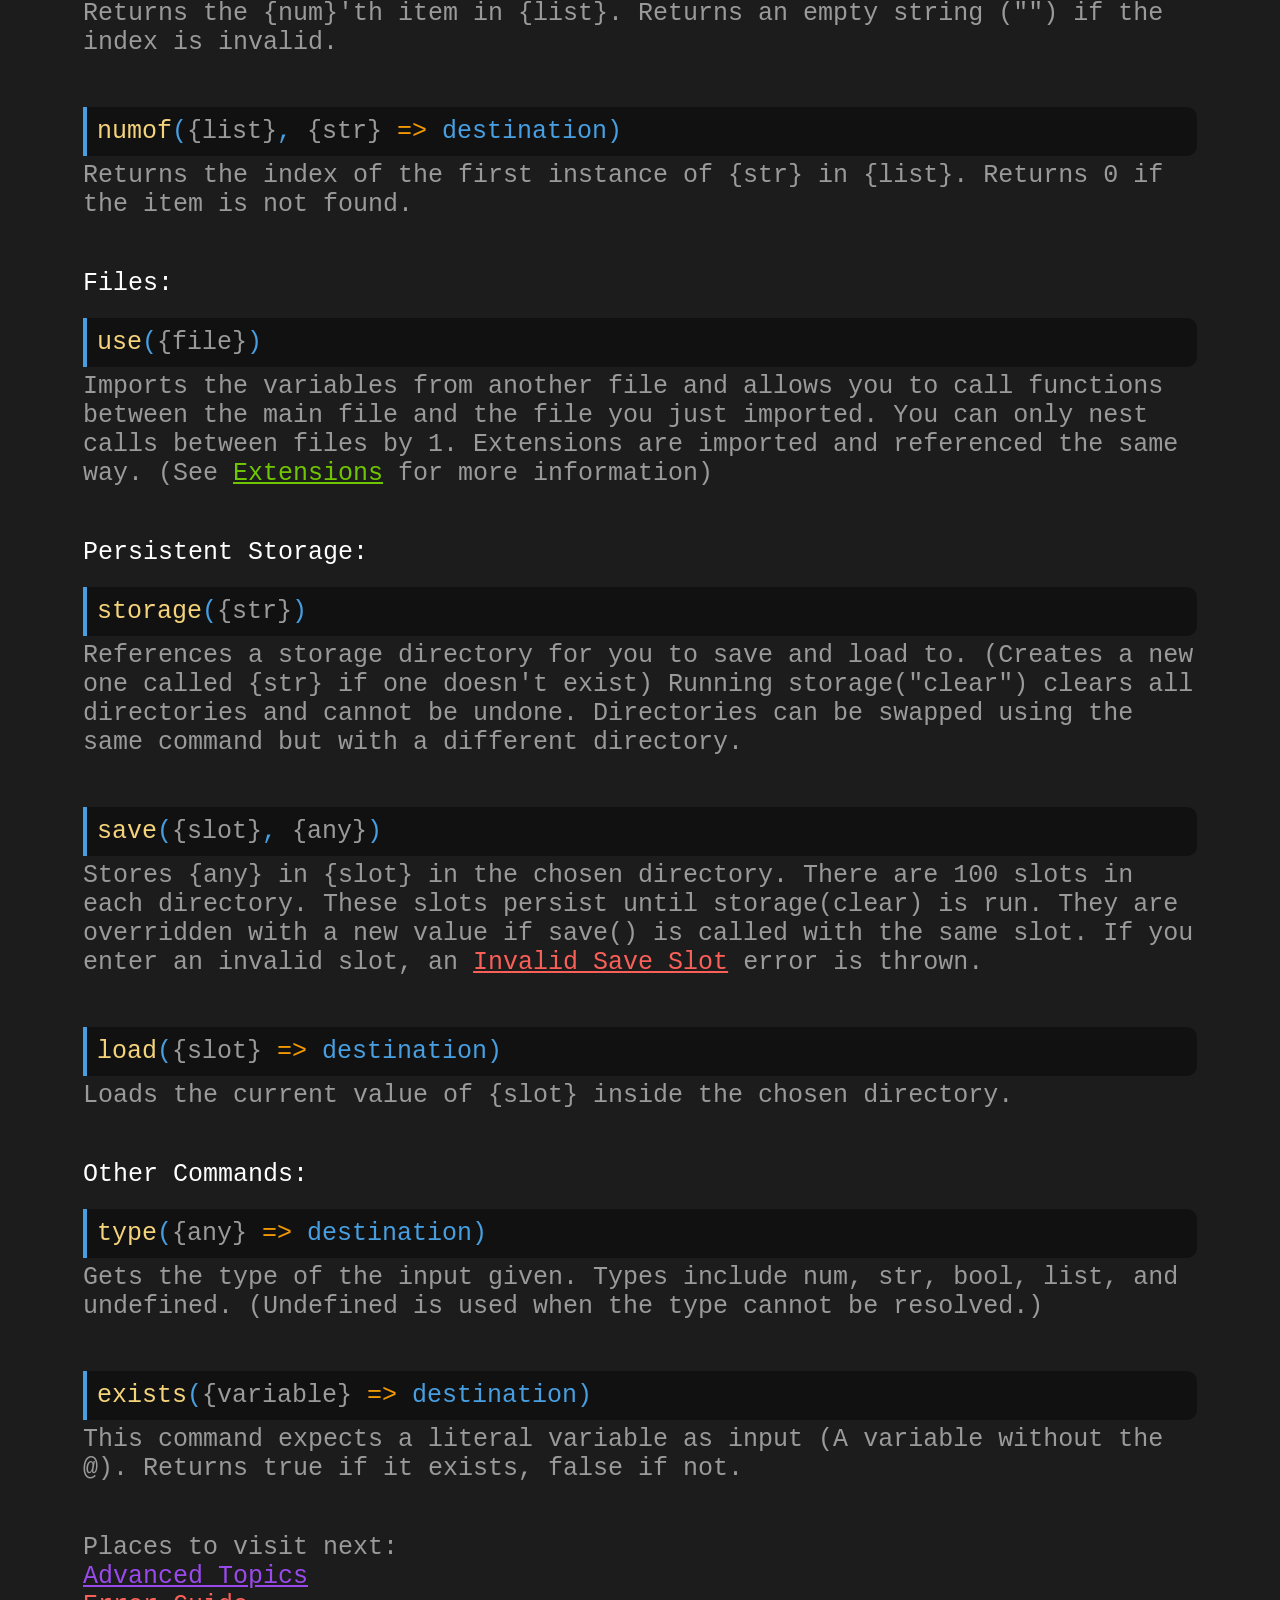
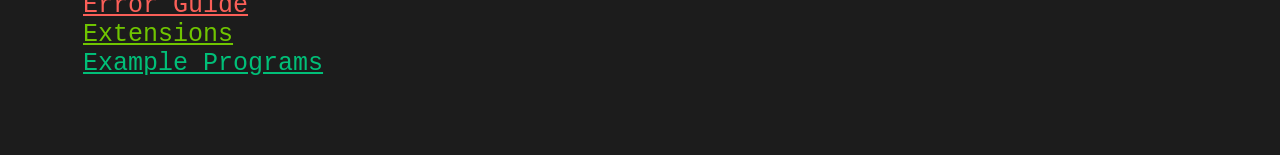
<file: docs/commandslist.html>
<!DOCTYPE html>
<html lang="en">
    <head>
        <title>Commands List - Direct+ Official Documentation</title>
        <meta charset="UTF-8">
        <link rel="stylesheet" href="styles.css">
        <link rel="icon" type="image/x-icon" href="images/favicon.ico">
    </head>
    <body>
        <div class="CommandsList">
            <div class="Text">
                <a href="index.html" class="Back">Back</a> 
                <div class="Title">
                    <h1>COMMANDS LIST</h1>
                </div>

                <span class="White" id="TokenGuide">Execution Rules:</span>
                <div class="Break"></div>

                <div class="Explanation">1. Direct+ programs start at line 1 and execute top to bottom, unless told to jump somewhere else using the run() system. (More on that below)</div>
                <div class="Explanation">2. Termination statements immediately stop program execution (Used as a program stop marker)</div>

                <div class="WideBreak"></div>
                
                <span class="White" id="TokenGuide">Token Guide:</span>
                <div class="Break"></div>

                <div class="Explanation">Common Data Types:</div>
                <div class="Explanation">{num} = Number. (Including floats and integers)</div>
                <div class="Explanation">{str} = String. (Wrap this in quotes!)</div>
                <div class="Explanation">{bool} = Boolean value (either true or false)</div>
                <div class="Explanation">{any} = Any common data type is accepted.</div>
                <div class="Break"></div>
                
                <div class="Explanation">Special data types:</div>
                <div class="Explanation">{list} = A list. Can be a literal list or a variable referencing a list.</div>
                <div class="Explanation">{ref} = run() reference.</div>
                <div class="Explanation">{slot} = Save/load slot. (1-100 per directory)</div>
                <div class="Explanation">{file} = A name of a Direct+ file (without the extension).</div>
                <div class="WideBreak"></div>

                <div class="Explanation">Direct+ is one-indexed, and 0 is reserved for special case operations and is not a valid element index. (Like in lists or as a failure method)</div>
                <div class="WideBreak"></div>

                <span class="White" id="Miscellaneous">Miscellaneous: </span>
                <div class="Break"></div>

                <div class="CodeBlock">
                    <span class="Terminator">;</span>
                </div>
                <div class="Explanation"> Terminates code, can be placed anywhere in your program, even multiple times. This is mandatory and your program can't run without it. For the termination statement to register, it should be placed as the first character in a new line of code.</div>
                <div class="WideBreak"></div>

                <div class="CodeBlock">
                    <span class="Comment">$ comment</span>
                </div>
                <div class="Explanation"> Ignored by the interpreter. Useful for documenting code.</div> 
                <div class="WideBreak"></div>

                <span class="White" id="InputAndOutput">Input and Output: </span>
                <div class="Break"></div>

                <div class="CodeBlock">
                    <span class="Keyword">paste</span><span class="Argument">(mode)</span></span>
                </div>
                <div class="Explanation"> Interacts with the console. Different modes serve different purposes, as shown below: </div> 
                <div class="WideBreak"></div>

                <div class="CodeBlock">
                    <span class="Keyword">paste</span><span class="Argument">(text</span><span class="String">"</span><span class="Explanation">{str}</span><span class="String">"</span><span class="Argument">)</span>
                </div>
                <div class="Explanation"> Prints {str} onto the console.</div> 
                <div class="WideBreak"></div>

                <div class="CodeBlock">
                    <span class="Keyword">paste</span><span class="Argument">(input</span><span class="String">"</span><span class="Explanation">{str}</span><span class="String">"</span><span class="Arrow"> => </span><span class="Argument">destination)</span>
                </div>
                <div class="Explanation">Prompts the user with {str} and stores the response.</div> 
                <div class="WideBreak"></div>

                <div class="CodeBlock">
                    <span class="Keyword">color</span><span class="Argument">(</span><span class="Explanation">{num}</span><span class="Argument">, </span><span class="Explanation">{num}</span><span class="Argument">, <span class="Explanation">{num}</span></span><span class="Argument">)</span>
                </div>
                <div class="Explanation"> Changes the color to hue (0-200), brightness (-100 = black, 100 = white), and transparency (0-100, which acts as saturation since it's not natively supported) respectively. The color will apply to the text until it is changed again. Use 0, 100, 0 to revert back to the standard text.</div> 
                <div class="WideBreak"></div>

                <span class="White" id="Variables">Variables: </span>
                <div class="Break"></div>

                <div class="CodeBlock">
                    <span class="Keyword">var</span><span class="Argument">(name</span><span class="Operator"> = </span><span class="Explanation">{any}</span><span class="Argument">)</span>
                </div>
                <div class="Explanation"> Creates or updates a variable with the value {any}. You can also define a variable without a value to set it to an empty value. ("") <a class="Link" href="https://en.wikipedia.org/wiki/Snake_case" target="_blank">Snake case</a> recommended.</div> 
                <div class="WideBreak"></div>

                <div class="CodeBlock">
                    <span class="Variable">@variable</span>
                </div>
                <div class="Explanation"> References the value of a variable. This can be a substitute for a value in any command as long as the value is the same as the expected type. Use two @'s to double dereference a variable. (See <a class="LinkAdvancedTopics" href="advancedtopics.html#DoubleDereferencing">Advanced Topics</a> for more information)</div> 
                <div class="WideBreak"></div>

                <span class="White" id="ControlFlow">Control Flow: </span>
                <div class="Break"></div>

                <div class="CodeBlock">
                    <span class="Keyword">if</span><span class="Argument">(</span><span class="Explanation">{any}</span><span class="Operator"> ==</span><span class="Explanation">/</span><span class="Operator">!=</span><span class="Explanation">/</span><span class="Operator">&gt;</span><span class="Explanation">/</span><span class="Operator">!&gt;</span><span class="Explanation">/</span><span class="Operator">&lt;</span><span class="Explanation">/</span><span class="Operator">!&lt; </span><span class="Explanation">{any}</span><span class="Argument">)</span><span class="Operator"> &lt;&lt;</span>
                    <div class="Break"></div>
                    <span class="Operator">&gt;&gt;</span>
                </div>
                <div class="Explanation"> Compares two values and runs the code inside if it's true.</div>
                <div class="WideBreak"></div>

                <div class="CodeBlock">
                    <span class="Keyword">else</span><span class="Argument">()</span><span class="Operator"> &lt;&lt;</span>
                    <div class="Break"></div>
                    <span class="Operator">&gt;&gt;</span>
                </div>
                <div class="Explanation"> Runs the code inside if the preceding if statement is false. Else statements must be placed immediately after an if statement or else an <a href="errorguide.html" class="LinkErrorGuide">else block has no parent</a> error will occur.</div>
                <div class="WideBreak"></div>

                <div class="CodeBlock">
                    <span class="Keyword">loop</span><span class="Argument">(</span><span class="Explanation">{num}</span><span class="Argument">)</span><span class="Operator"> &lt;&lt;</span>
                    <div class="Break"></div>
                    <span class="Operator">&gt;&gt;</span>
                </div>
                <div class="Explanation"> Loops the code {num} times. If {num} is 0, the code loops infinitely. Since the interpreter updates every newline and code can be stopped anytime, infinite loops aren't a safety hazard. Nesting is fully supported with all control flow elements. Use loop({num}, {name}) to automatically create a namespaced counter variable in the loop. (See <a class="LinkAdvancedTopics" href="advancedtopics.html#ImplicitLoops">Advanced Topics</a> for more information)</div>
                <div class="WideBreak"></div>

                <div class="CodeBlock">
                    <span class="Keyword">break</span><span class="Argument">()</span>
                </div>
                <div class="Explanation"> Exits out of a loop early.</div>
                <div class="WideBreak"></div>

                <div class="CodeBlock">
                    <span class="Keyword">run</span><span class="Argument">(</span><span class="Explanation">{ref}</span><span class="Argument">)</span>
                </div>
                <div class="Explanation"> Reroutes the interpreter to the specified {ref} (use /reference_name to select a reference). Use /file:function to run a function in another file. The run() system is stack-based, meaning run() chaining is supported along with nesting with all control flow elements. Labels themselves shouldn't be nested. (Nothing really will happen, but it's generally discouraged since that approach just doesn't make sense) These calls can also contain parameters. (See <a class="LinkAdvancedTopics" href="advancedtopics.html">Advanced Topics</a> for more information)</div>
                <div class="WideBreak"></div>

                <div class="CodeBlock">
                    <span class="Operator">/label</span>
                </div>
                <div class="Explanation"> A direct reference to parse from, can be named anything. It can also contain parameters. (See <a class="LinkAdvancedTopics" href="advancedtopics.html">Advanced Topics</a> for more information)</div>
                <div class="WideBreak"></div>

                <div class="CodeBlock">
                    <span class="Operator">/return</span>
                </div>
                <div class="Explanation"> Returns the parser to the last jump, useful for calling functions multiple times. It can also return values. (See <a class="LinkAdvancedTopics" href="advancedtopics.html">Advanced Topics</a> for more information)</div>
                <div class="WideBreak"></div>

                <span class="White" id="NumOperations">Number Operations: </span>
                <div class="Break"></div>
                
                <div class="CodeBlock">
                    <span class="Keyword">add</span><span class="Explanation">/</span><span class="Keyword">sub</span><span class="Explanation">/</span><span class="Keyword">mul</span><span class="Explanation">/</span><span class="Keyword">div</span><span class="Argument">(</span><span class="Explanation">{num}</span><span class="Argument">, </span><span class="Explanation">{num}</span><span class="Arrow"> => </span><span class="Argument">destination)</span>
                </div>
                <div class="Explanation"> Performs an arithmetic operation on the two values.</div>
                <div class="WideBreak"></div>

                <div class="CodeBlock">
                    <span class="Keyword">sqrt</span><span class="Argument">(</span><span class="Explanation">{num}</span><span class="Arrow"> => </span><span class="Argument">destination)</span>
                </div>
                <div class="Explanation"> Returns the square root of the given value.</div>
                <div class="WideBreak"></div>

                <div class="CodeBlock">
                    <span class="Keyword">mod</span><span class="Argument">(</span><span class="Explanation">{num}</span><span class="Argument">, </span><span class="Explanation">{num}</span><span class="Arrow"> => </span><span class="Argument">destination)</span>
                </div>
                <div class="Explanation"> Returns the remainder of the two values.</div>
                <div class="WideBreak"></div>

                <div class="CodeBlock">
                    <span class="Keyword">round</span><span class="Argument">(</span><span class="Explanation">{num}</span><span class="Arrow"> => </span><span class="Argument">destination)</span>
                </div>
                <div class="Explanation"> Returns the rounded value.</div>
                <div class="WideBreak"></div>

                <div class="CodeBlock">
                    <span class="Keyword">random</span><span class="Argument">(</span><span class="Explanation">{num}</span><span class="Argument">, </span><span class="Explanation">{num}</span><span class="Arrow"> => </span><span class="Argument">destination)</span>
                </div>
                <div class="Explanation"> Returns a random number between the two values. (Inclusive)</div>
                <div class="WideBreak"></div>

                <span class="White" id="StrOperations">String Operations: </span>
                <div class="Break"></div>

                <div class="CodeBlock">
                    <span class="Keyword">concat</span><span class="Argument">(</span><span class="Explanation">{str}</span><span class="Argument">, </span><span class="Explanation">{str}</span><span class="Arrow"> => </span><span class="Argument">destination)</span>
                </div>
                <div class="Explanation">Returns the two values joined together.</div>
                <div class="WideBreak"></div>

                <div class="CodeBlock">
                    <span class="Keyword">letter</span><span class="Argument">(</span><span class="Explanation">{num}</span><span class="Argument">, </span><span class="Explanation">{str}</span><span class="Arrow"> => </span><span class="Argument">destination)</span>
                </div>
                <div class="Explanation">Returns the specified index {num} of {str}.</div>
                <div class="WideBreak"></div>

                <div class="CodeBlock">
                    <span class="Keyword">length</span><span class="Argument">(</span><span class="Explanation">{str} or {list}</span><span class="Arrow"> => </span><span class="Argument">destination)</span>
                </div>
                <div class="Explanation">Returns the length of {str}. If the value is a name of a list, it returns the number of items in that list.</div>
                <div class="WideBreak"></div>

                <div class="CodeBlock">
                    <span class="Keyword">contains</span><span class="Argument">(</span><span class="Explanation">{str}</span><span class="Argument">, </span><span class="Explanation">{str}</span><span class="Arrow"> => </span><span class="Argument">destination)</span>
                </div>
                <div class="Explanation">Checks if the first string has the second one in it. If so, true is returned. If not, false is returned. If the first string is the name of a list, then it will check if the list contains the second string.</div>
                <div class="WideBreak"></div>

                <div class="CodeBlock">
                    <span class="Keyword">slice</span><span class="Argument">(</span><span class="Explanation">{str}</span><span class="Argument">, </span><span class="Explanation">{num}</span><span class="Argument">, </span><span class="Explanation">{num}</span><span class="Arrow"> => </span><span class="Argument">destination)</span>
                </div>
                <div class="Explanation">Slices {str} starting at the first number and ending at the last. (Inclusive)</div>
                <div class="WideBreak"></div>

                <span class="White" id="Lists">Lists: </span>
                <div class="Break"></div>

                <div class="CodeBlock">
                    <span class="Keyword">var</span><span class="Argument">(list_name</span><span class="Operator"> = </span><span class="Argument">{add, some, items, here}</span><span class="Argument">)</span>
                </div>
                <div class="Explanation">Creates a list. There can be multiple different types in a list. Since lists are just variables, you can turn them into a variable and vice versa, just by changing its value. Nested lists are not supported.</div>
                <div class="WideBreak"></div>

                <div class="CodeBlock">
                    <span class="Keyword">enter</span><span class="Argument">(</span><span class="Explanation">{list}</span><span class="Argument">, </span><span class="Explanation">{num}</span><span class="Argument">, </span><span class="Explanation">{any}</span><span class="Argument">)</span>
                </div>
                <div class="Explanation">Adds {any} at index {num} in {list}. If {num} is 0, then {any} is added to the end of {list}.</div>
                <div class="WideBreak"></div>

                <div class="CodeBlock">
                    <span class="Keyword">delete</span><span class="Argument">(</span><span class="Explanation">{list}</span><span class="Argument">, </span><span class="Explanation">{num}</span><span class="Argument">)</span>
                </div>
                <div class="Explanation">Deletes item {num} of {list}. If {num} is 0, then the whole list is deleted.</div>
                <div class="WideBreak"></div>

                <div class="CodeBlock">
                    <span class="Keyword">replace</span><span class="Argument">(</span><span class="Explanation">{list}</span><span class="Argument">, </span><span class="Explanation">{num}</span><span class="Argument">, </span><span class="Explanation">{any}</span><span class="Argument">)</span>
                </div>
                <div class="Explanation">Replaces item {num} of {list} with {any}.</div>
                <div class="WideBreak"></div>

                <div class="CodeBlock">
                    <span class="Keyword">item</span><span class="Argument">(</span><span class="Explanation">{list}</span><span class="Argument">, </span><span class="Explanation">{num}</span><span class="Arrow"> => </span><span class="Argument">destination)</span>
                </div>
                <div class="Explanation">Returns the {num}'th item in {list}. Returns an empty string ("") if the index is invalid.</div>
                <div class="WideBreak"></div>

                <div class="CodeBlock">
                    <span class="Keyword">numof</span><span class="Argument">(</span><span class="Explanation">{list}</span><span class="Argument">, </span><span class="Explanation">{str}</span><span class="Arrow"> => </span><span class="Argument">destination)</span>
                </div>
                <div class="Explanation">Returns the index of the first instance of {str} in {list}. Returns 0 if the item is not found.</div>
                <div class="WideBreak"></div>

                <span class="White" id="Files">Files: </span>
                <div class="Break"></div>

                <div class="CodeBlock">
                    <span class="Keyword">use</span><span class="Argument">(</span><span class="Explanation">{file}</span><span class="Argument">)</span>
                </div>
                <div class="Explanation">Imports the variables from another file and allows you to call functions between the main file and the file you just imported. You can only nest calls between files by 1. Extensions are imported and referenced the same way. (See <a class="LinkExtensions" href="extensions.html">Extensions</a> for more information)</div>
                <div class="WideBreak"></div>

                <span class="White" id="PersistentStorage">Persistent Storage: </span>
                <div class="Break"></div>

                <div class="CodeBlock">
                    <span class="Keyword">storage</span><span class="Argument">(</span><span class="Explanation">{str}</span><span class="Argument">)</span>
                </div>
                <div class="Explanation">References a storage directory for you to save and load to. (Creates a new one called {str} if one doesn't exist) Running storage("clear") clears all directories and cannot be undone. Directories can be swapped using the same command but with a different directory.</div>
                <div class="WideBreak"></div>

                <div class="CodeBlock">
                    <span class="Keyword">save</span><span class="Argument">(</span><span class="Explanation">{slot}</span><span class="Argument">, </span><span class="Explanation">{any}</span><span class="Argument">)</span>
                </div>
                <div class="Explanation">Stores {any} in {slot} in the chosen directory. There are 100 slots in each directory. These slots persist until storage(clear) is run. They are overridden with a new value if save() is called with the same slot. If you enter an invalid slot, an <a class="LinkErrorGuide" href="errorguide.html">Invalid Save Slot</a> error is thrown.</div>
                <div class="WideBreak"></div>

                <div class="CodeBlock">
                    <span class="Keyword">load</span><span class="Argument">(</span><span class="Explanation">{slot}</span><span class="Arrow"> => </span><span class="Argument">destination)</span>
                </div>
                <div class="Explanation">Loads the current value of {slot} inside the chosen directory.</div>
                <div class="WideBreak"></div>

                <span class="White" id="OtherCommands">Other Commands: </span>
                <div class="Break"></div>
                <div class="CodeBlock">
                    <span class="Keyword">type</span><span class="Argument">(</span><span class="Explanation">{any}</span><span class="Arrow"> => </span><span class="Argument">destination)</span>
                </div>
                <div class="Explanation">Gets the type of the input given. Types include num, str, bool, list, and undefined. (Undefined is used when the type cannot be resolved.)</div>
                <div class="WideBreak"></div>
                
                <div class="CodeBlock">
                    <span class="Keyword">exists</span><span class="Argument">(</span><span class="Explanation">{variable}</span><span class="Arrow"> => </span><span class="Argument">destination)</span>
                </div>
                <div class="Explanation">This command expects a literal variable as input (A variable without the @). Returns true if it exists, false if not.</div>
                <div class="WideBreak"></div>

                <div class="Explanation">Places to visit next:</div>
                <div class="Explanation"><a class="LinkAdvancedTopics" href="advancedtopics.html">Advanced Topics</a></div>
                <div class="Explanation"><a class="LinkErrorGuide" href="errorguide.html">Error Guide</a></div>
                <div class="Explanation"><a class="LinkExtensions" href="extensions.html">Extensions</a></div>
                <div class="Explanation"><a class="LinkExamplePrograms" href="exampleprograms.html">Example Programs</a></div>
            </div>
        </div>
    </body>
</html>
</file>
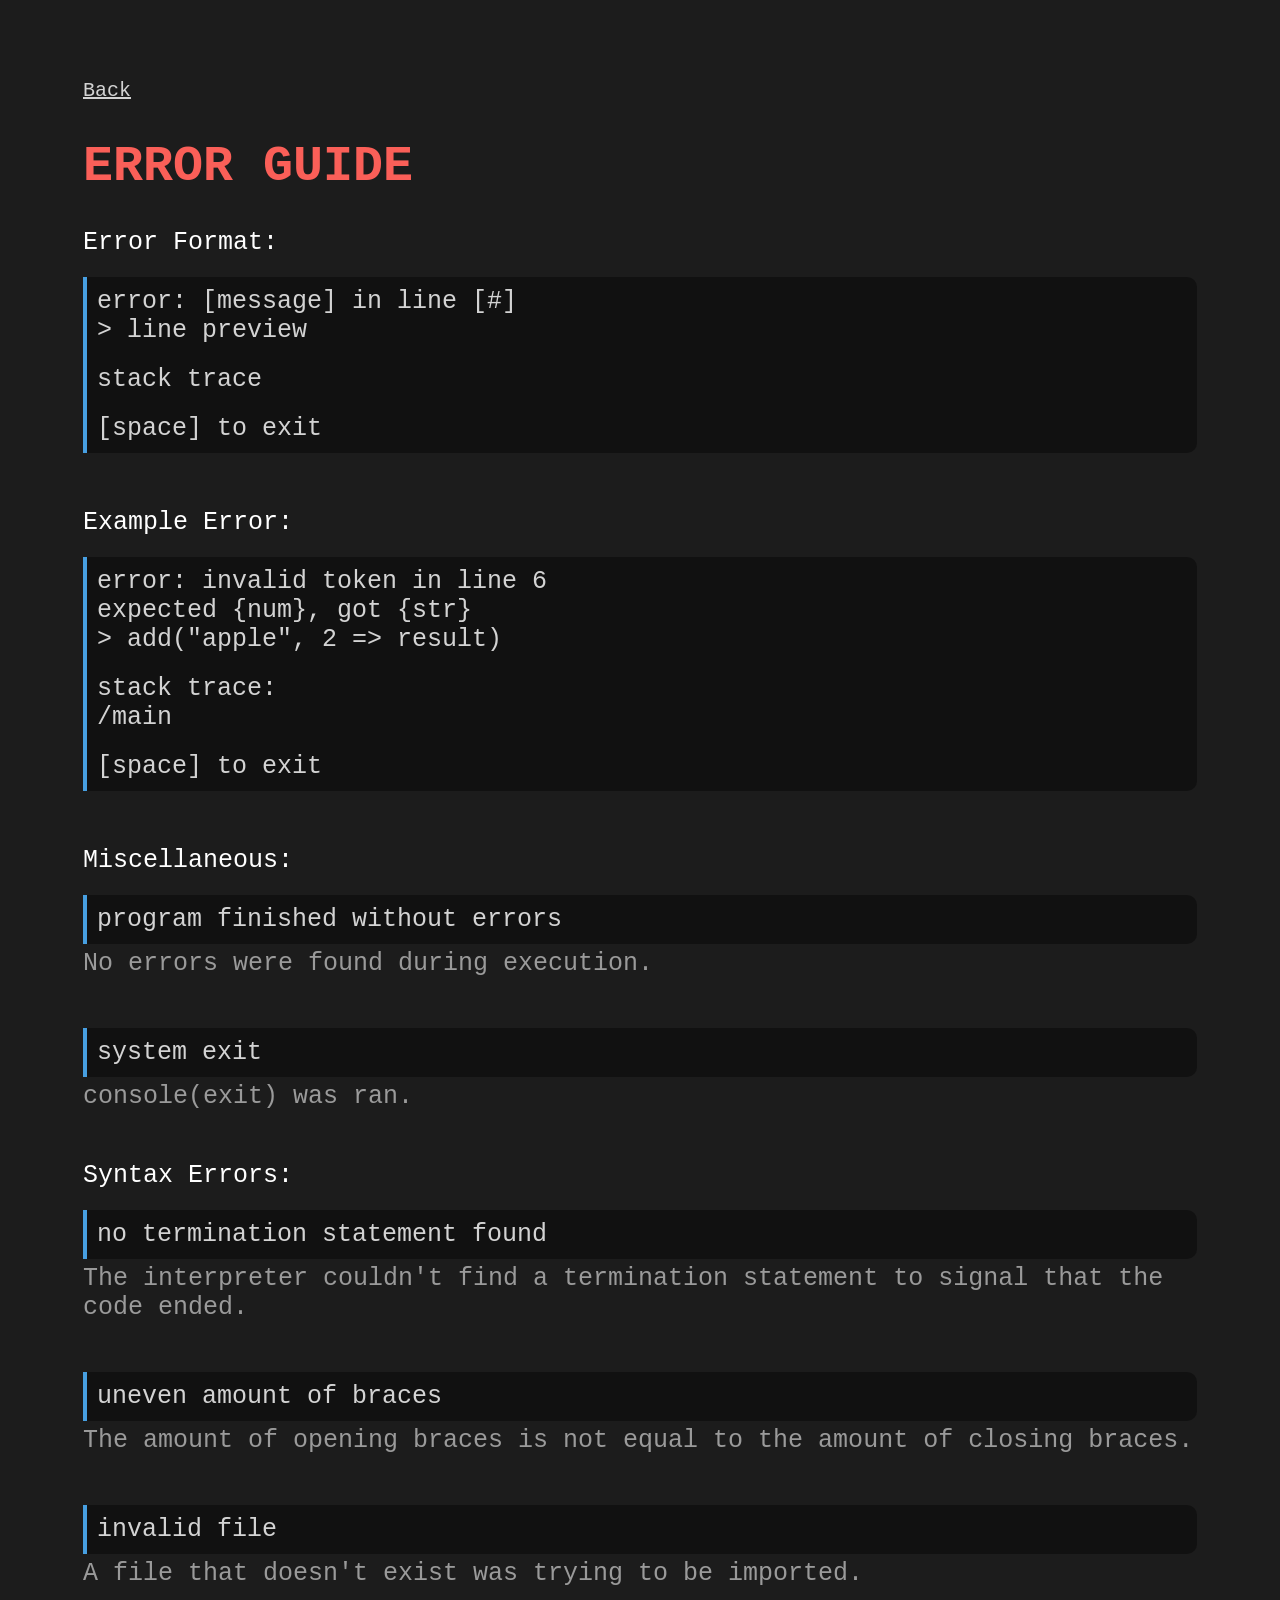
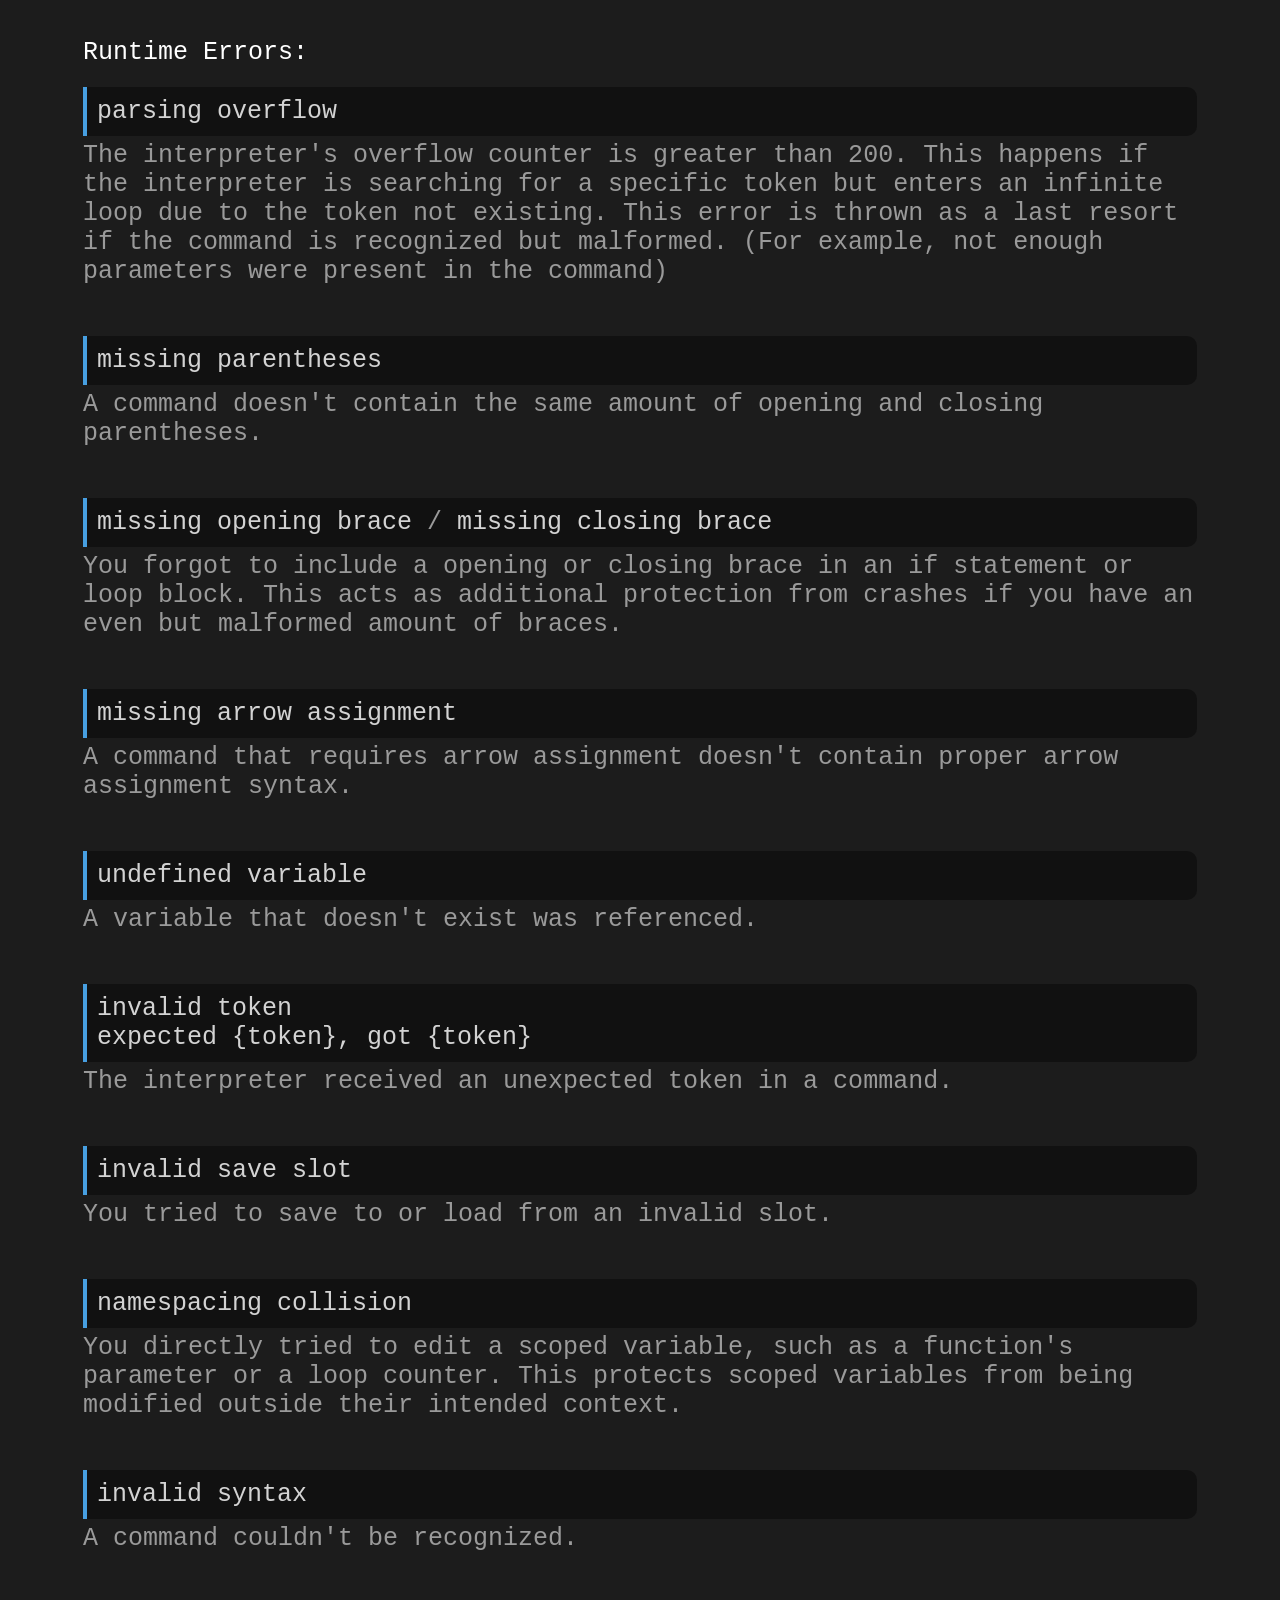
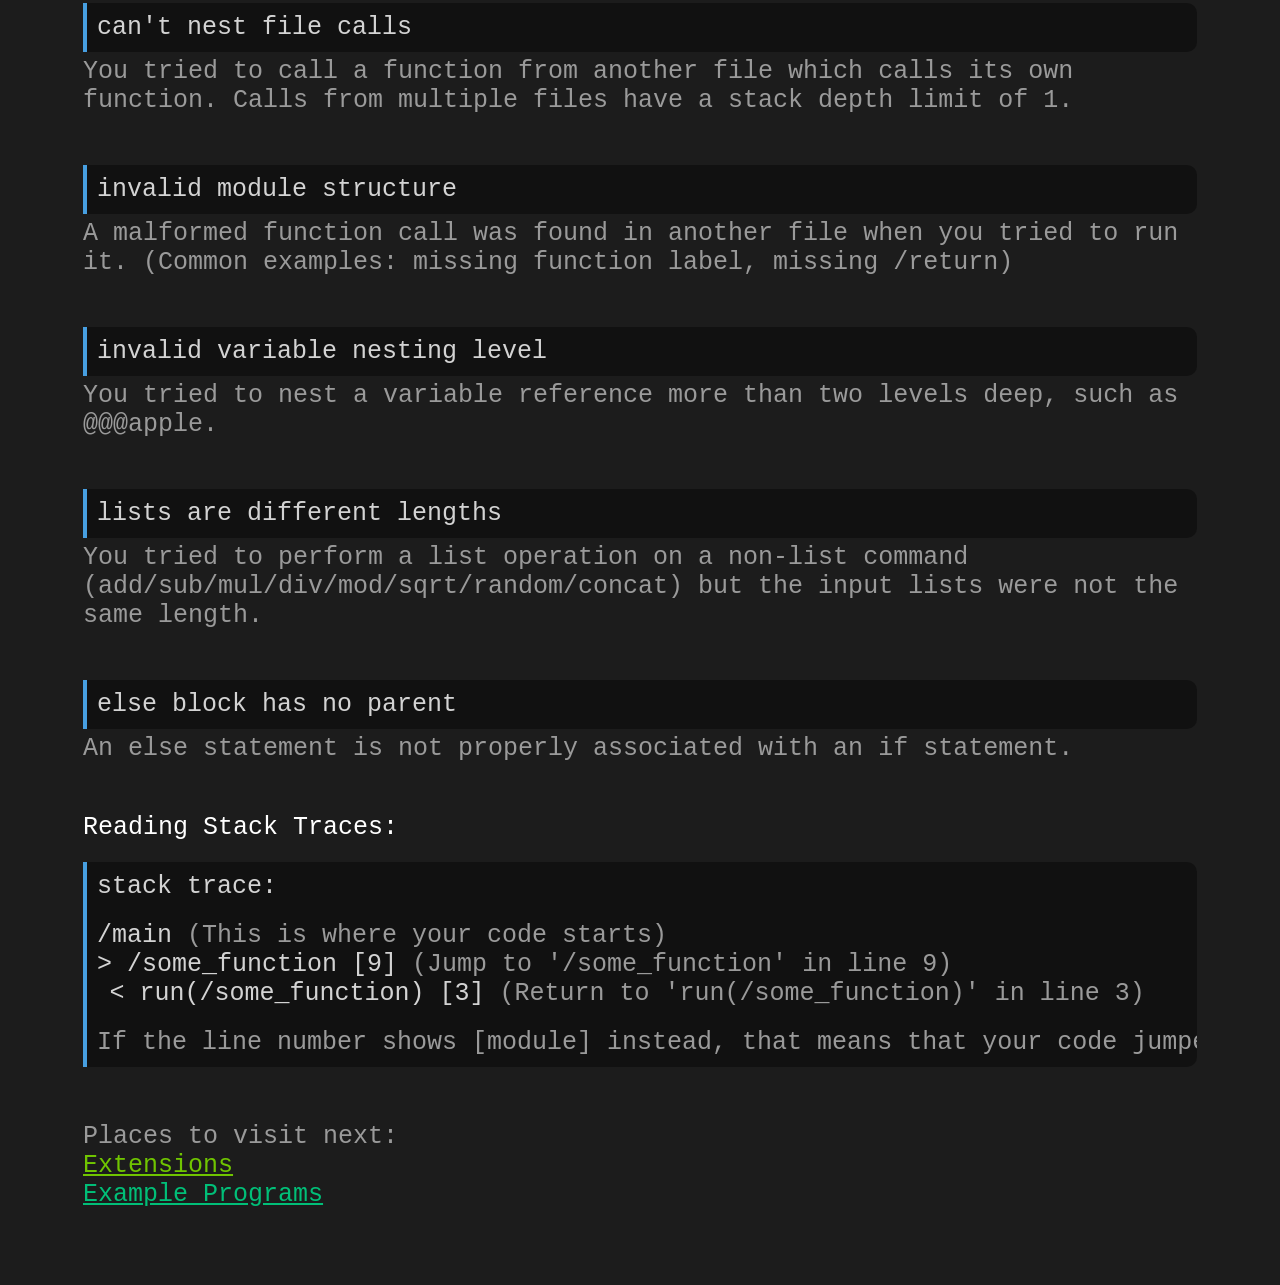
<file: docs/errorguide.html>
<!DOCTYPE html>
<html lang="en">
    <head>
        <title>Error Guide - Direct+ Official Documentation</title>
        <meta charset="UTF-8">
        <link rel="stylesheet" href="styles.css">
        <link rel="icon" type="image/x-icon" href="images/favicon.ico">
    </head>
    <body>
        <div class="ErrorGuide">
            <div class="Text">
                <div class="Title">
                    <a href="index.html" class="Back">Back</a> 
                    <h1>ERROR GUIDE</h1>

                    <span class="White" id="ErrorFormat">Error Format: </span>
                    <div class="Break"></div>

                    <div class="CodeBlock">
                        <div>
                            <span class="Gray">error: [message] in line [#]</span>
                        </div>
                        <div>
                            <span class="Gray">> line preview</span>
                        </div>
                        <div class="Break"></div>
                        <div>
                            <span class="Gray">stack trace</span>
                        </div>
                        <div class="Break"></div>
                        <div>
                            <span class="Gray">[space] to exit</span>
                        </div>
                    </div>
                    <div class="WideBreak"></div>

                    <span class="White" id="ExampleError">Example Error: </span>
                    <div class="Break"></div>

                    <div class="CodeBlock">
                        <div>
                            <span class="Gray">error: invalid token in line 6</span>
                        </div>
                        <div>
                            <span class="Gray">expected {num}, got {str}</span>
                        </div>
                        <div>
                            <span class="Gray">> add("apple", 2 => result)</span>
                        </div>
                        <div class="Break"></div>
                        <div>
                            <span class="Gray">stack trace:</span>
                        </div>
                        <div>
                            <span class="Gray">/main</span>
                        </div>
                        <div class="Break"></div>
                        <div>
                            <span class="Gray">[space] to exit</span>
                        </div>
                    </div>
                    <div class="WideBreak"></div>

                    <span class="White" id="Miscellaneous">Miscellaneous: </span>
                    <div class="Break"></div>

                    <div class="CodeBlock">
                        <span class="Gray">program finished without errors</span>
                    </div>
                    <div class="Explanation">No errors were found during execution.</div>
                    <div class="WideBreak"></div>

                    <div class="CodeBlock">
                        <span class="Gray">system exit</span>
                    </div>
                    <div class="Explanation">console(exit) was ran.</div>
                    <div class="WideBreak"></div>

                    <span class="White" id="SyntaxErrors">Syntax Errors: </span>
                    <div class="Break"></div>

                    <div class="CodeBlock">
                        <span class="Gray">no termination statement found</span>
                    </div>
                    <div class="Explanation">The interpreter couldn't find a termination statement to signal that the code ended.</div>
                    <div class="WideBreak"></div>

                    <div class="CodeBlock">
                        <span class="Gray">uneven amount of braces</span>
                    </div>
                    <div class="Explanation">The amount of opening braces is not equal to the amount of closing braces.</div>
                    <div class="WideBreak"></div>

                    <div class="CodeBlock">
                        <span class="Gray">invalid file</span>
                    </div>
                    <div class="Explanation">A file that doesn't exist was trying to be imported.</div>
                    <div class="WideBreak"></div>

                    <span class="White" id="RuntimeErrors">Runtime Errors: </span>
                    <div class="Break"></div>

                    <div class="CodeBlock">
                        <span class="Gray">parsing overflow</span>
                    </div>
                    <div class="Explanation">The interpreter's overflow counter is greater than 200. This happens if the interpreter is searching for a specific token but enters an infinite loop due to the token not existing. This error is thrown as a last resort if the command is recognized but malformed. (For example, not enough parameters were present in the command)</div>
                    <div class="WideBreak"></div>

                    <div class="CodeBlock">
                        <span class="Gray">missing parentheses</span>
                    </div>
                    <div class="Explanation">A command doesn't contain the same amount of opening and closing parentheses.</div>
                    <div class="WideBreak"></div>

                    <div class="CodeBlock">
                        <span class="Gray">missing opening brace<span class="Explanation"> / </span>missing closing brace</span>
                    </div>
                    <div class="Explanation">You forgot to include a opening or closing brace in an if statement or loop block. This acts as additional protection from crashes if you have an even but malformed amount of braces.</div>
                    <div class="WideBreak"></div>

                    <div class="CodeBlock">
                        <span class="Gray">missing arrow assignment</span>
                    </div>
                    <div class="Explanation">A command that requires arrow assignment doesn't contain proper arrow assignment syntax.</div>
                    <div class="WideBreak"></div>

                    <div class="CodeBlock">
                        <span class="Gray">undefined variable</span>
                    </div>
                    <div class="Explanation">A variable that doesn't exist was referenced.</div>
                    <div class="WideBreak"></div>

                    <div class="CodeBlock">
                        <span class="Gray">invalid token</span>
                        <div></div>
                        <span class="Gray">expected {token}, got {token}</span>
                    </div>
                    <div class="Explanation">The interpreter received an unexpected token in a command.</div>
                    <div class="WideBreak"></div>

                    <div class="CodeBlock">
                        <span class="Gray">invalid save slot</span>
                        <div></div>
                    </div>
                    <div class="Explanation">You tried to save to or load from an invalid slot.</div>
                    <div class="WideBreak"></div>

                    <div class="CodeBlock">
                        <span class="Gray">namespacing collision</span>
                        <div></div>
                    </div>
                    <div class="Explanation">You directly tried to edit a scoped variable, such as a function's parameter or a loop counter. This protects scoped variables from being modified outside their intended context.</div>
                    <div class="WideBreak"></div>

                    <div class="CodeBlock">
                        <span class="Gray">invalid syntax</span>
                        <div></div>
                    </div>
                    <div class="Explanation">A command couldn't be recognized.</div>
                    <div class="WideBreak"></div>

                    <div class="CodeBlock">
                        <span class="Gray">can't nest file calls</span>
                        <div></div>
                    </div>
                    <div class="Explanation">You tried to call a function from another file which calls its own function. Calls from multiple files have a stack depth limit of 1.</div>
                    <div class="WideBreak"></div>

                    <div class="CodeBlock">
                        <span class="Gray">invalid module structure</span>
                    </div>
                    <div class="Explanation">A malformed function call was found in another file when you tried to run it. (Common examples: missing function label, missing /return)</div>
                    <div class="WideBreak"></div>

                    <div class="CodeBlock">
                        <span class="Gray">invalid variable nesting level</span>
                        <div></div>
                    </div>
                    <div class="Explanation">You tried to nest a variable reference more than two levels deep, such as @@@apple.</div>
                    <div class="WideBreak"></div>

                    <div class="CodeBlock">
                        <span class="Gray">lists are different lengths</span>
                        <div></div>
                    </div>
                    <div class="Explanation">You tried to perform a list operation on a non-list command (add/sub/mul/div/mod/sqrt/random/concat) but the input lists were not the same length. </div>
                    <div class="WideBreak"></div>

                    <div class="CodeBlock">
                        <span class="Gray">else block has no parent</span>
                        <div></div>
                    </div>
                    <div class="Explanation">An else statement is not properly associated with an if statement.</div>
                    <div class="WideBreak"></div>

                    <span class="White" id="StackTraces">Reading Stack Traces: </span>
                    <div class="Break"></div>

                    <div class="CodeBlock">
                        <span class="Gray">stack trace: </span>
                        <div class="Break"></div>
                        <span class="Gray">/main</span><span class="Explanation"> (This is where your code starts) </span>
                        <div></div>
                        <span class="Gray">&gt; /some_function [9]</span><span class="Explanation"> (Jump to '/some_function' in line 9)</span>
                        <div></div>
                        <span class="Gray">&ensp;&lt; run(/some_function) [3]</span><span class="Explanation"> (Return to 'run(/some_function)' in line 3)</span>
                        <div class="Break"></div>
                        <span class="Explanation">If the line number shows [module] instead, that means that your code jumped to a function outside the main file.</span>
                    </div>
                    <div class="WideBreak"></div>

                    <div class="Explanation">Places to visit next:</div>
                    <div class="Explanation"><a class="LinkExtensions" href="extensions.html">Extensions</a></div>
                    <div class="Explanation"><a class="LinkExamplePrograms" href="exampleprograms.html">Example Programs</a></div>
                    </div>
            </div>
        </div>
    </body>
</html>
</file>
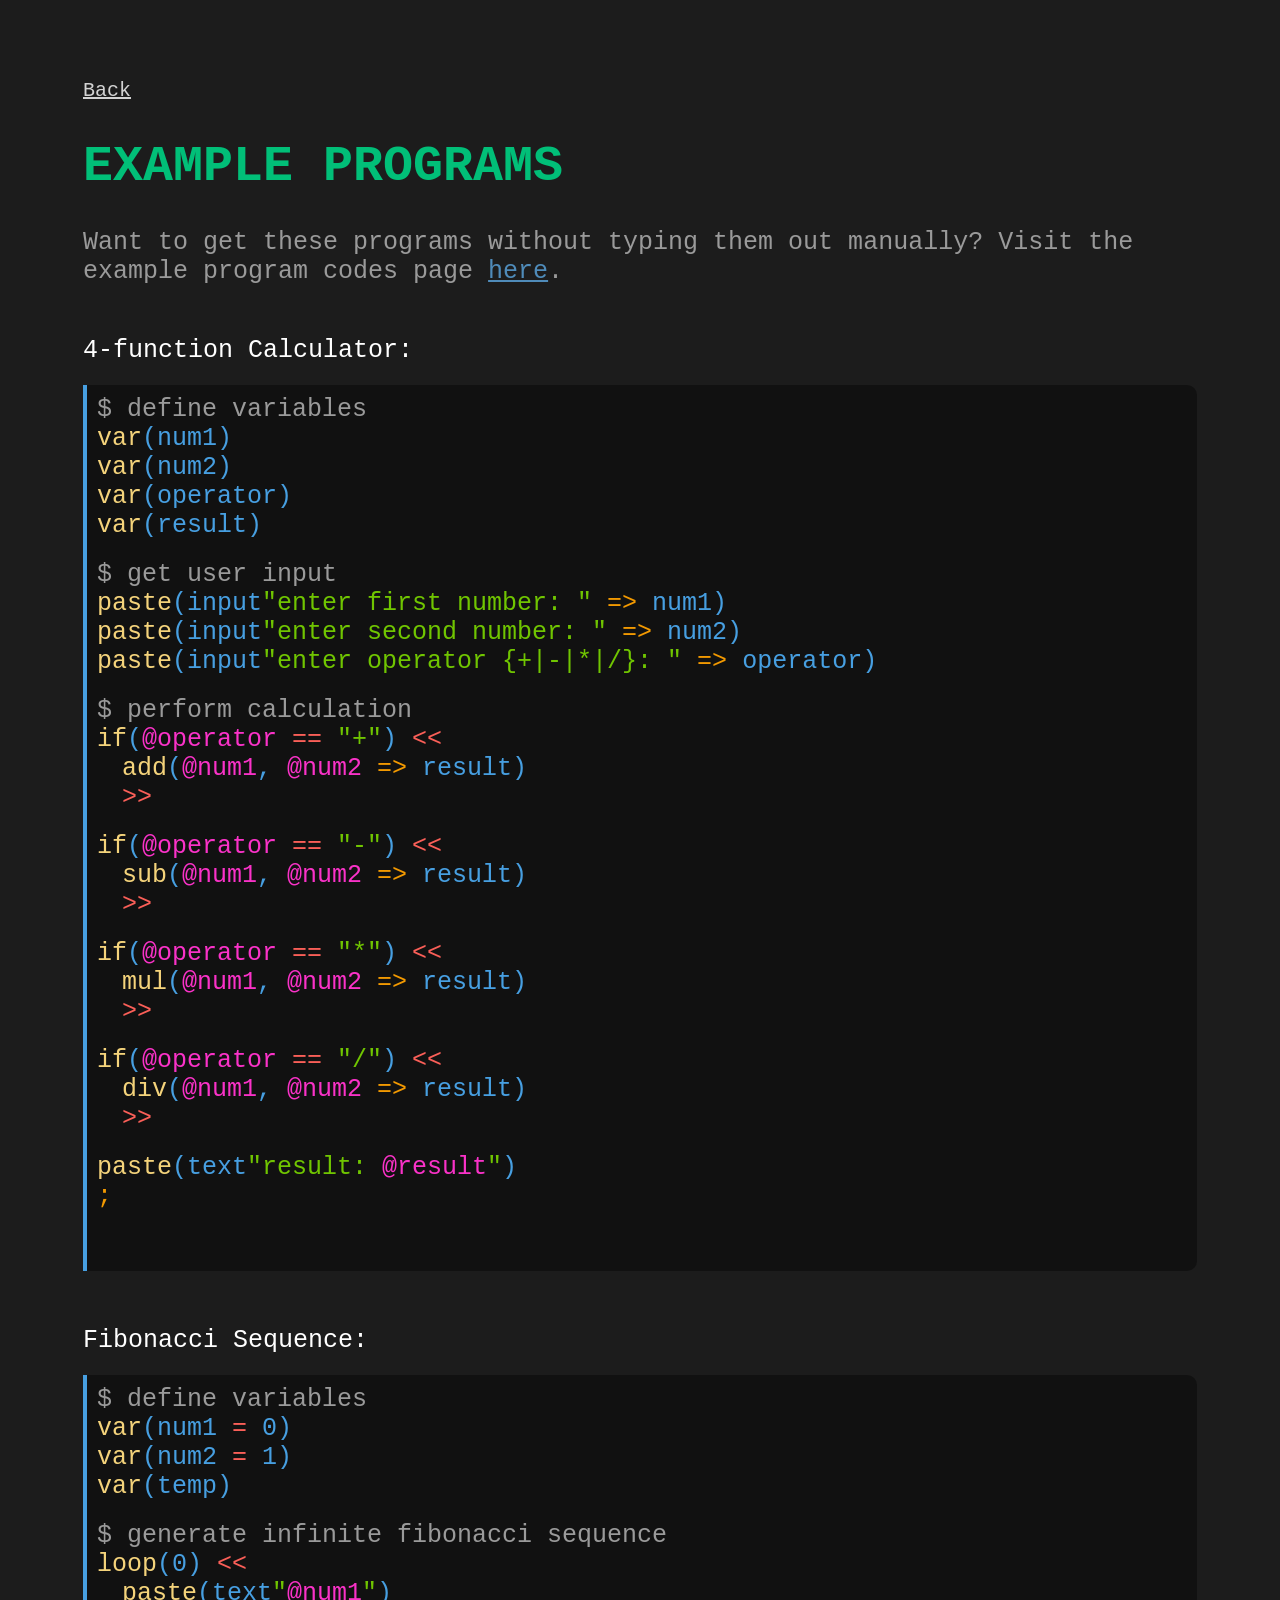
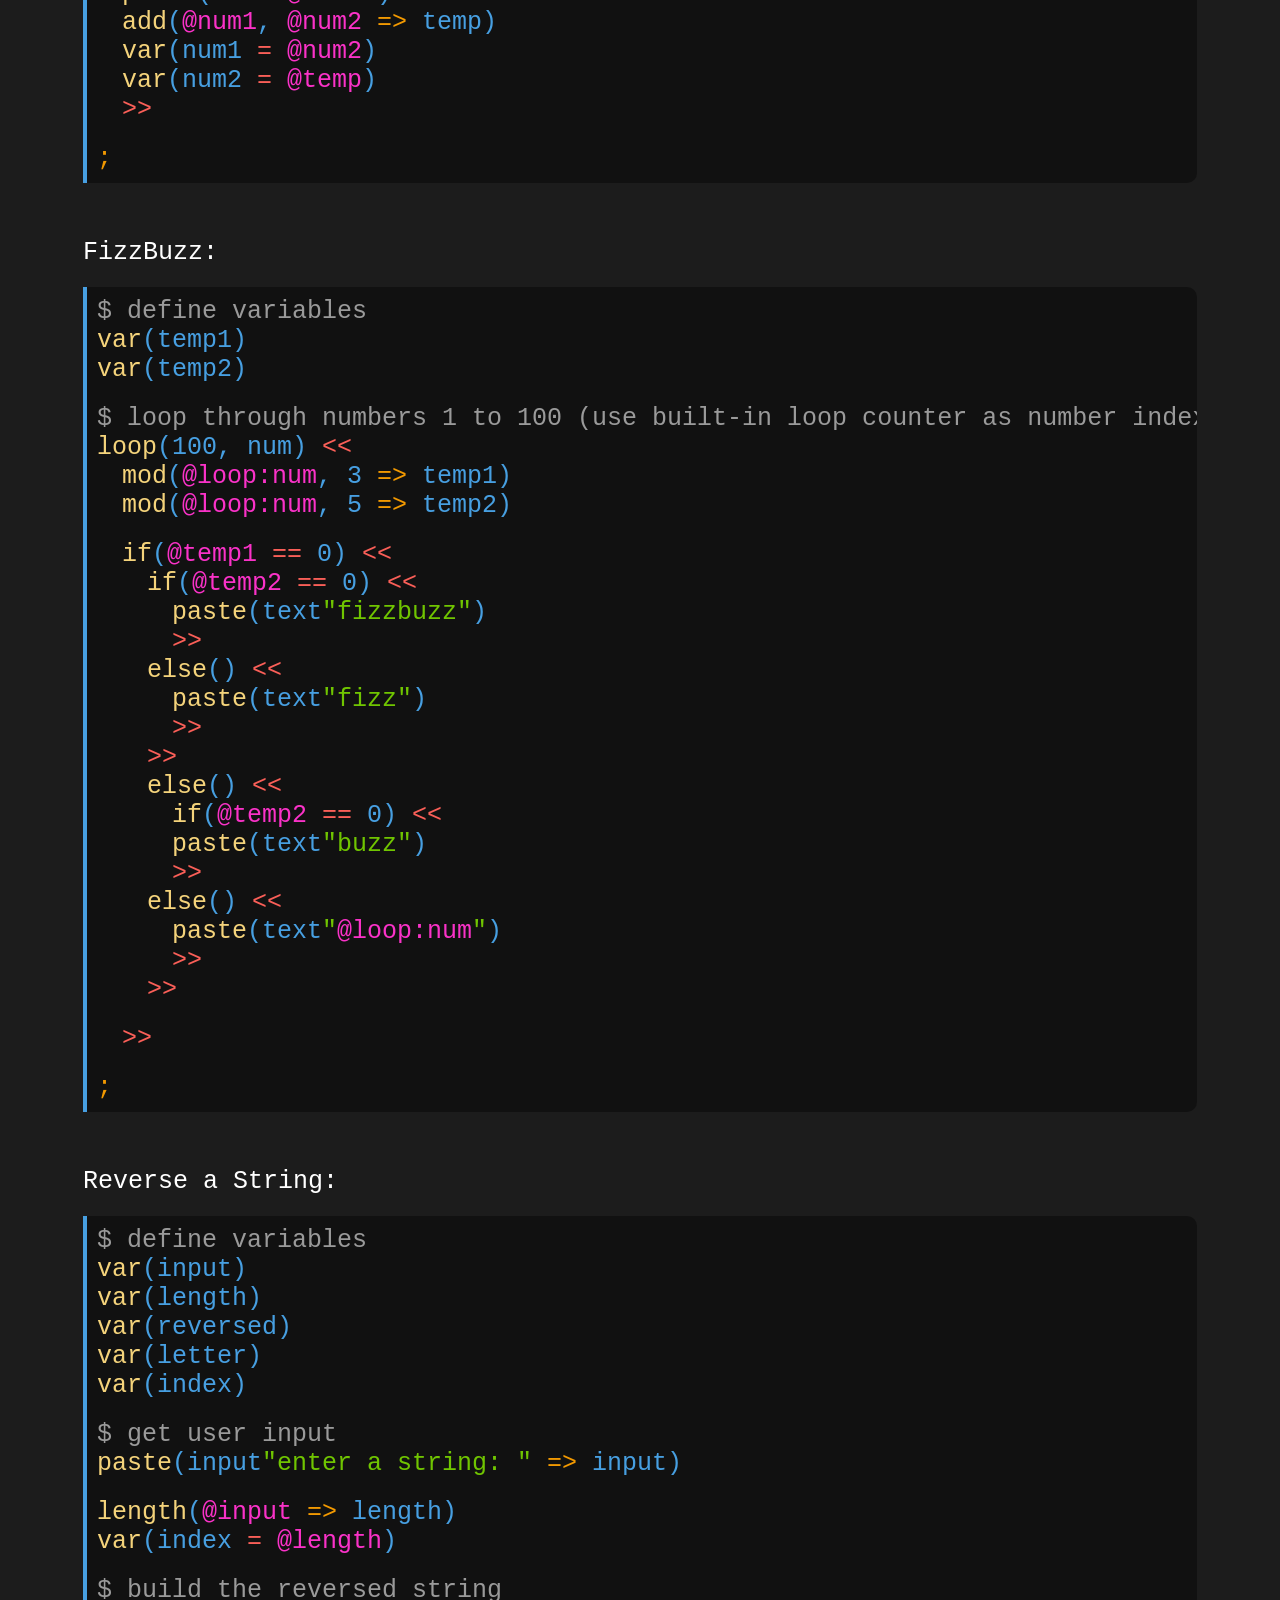
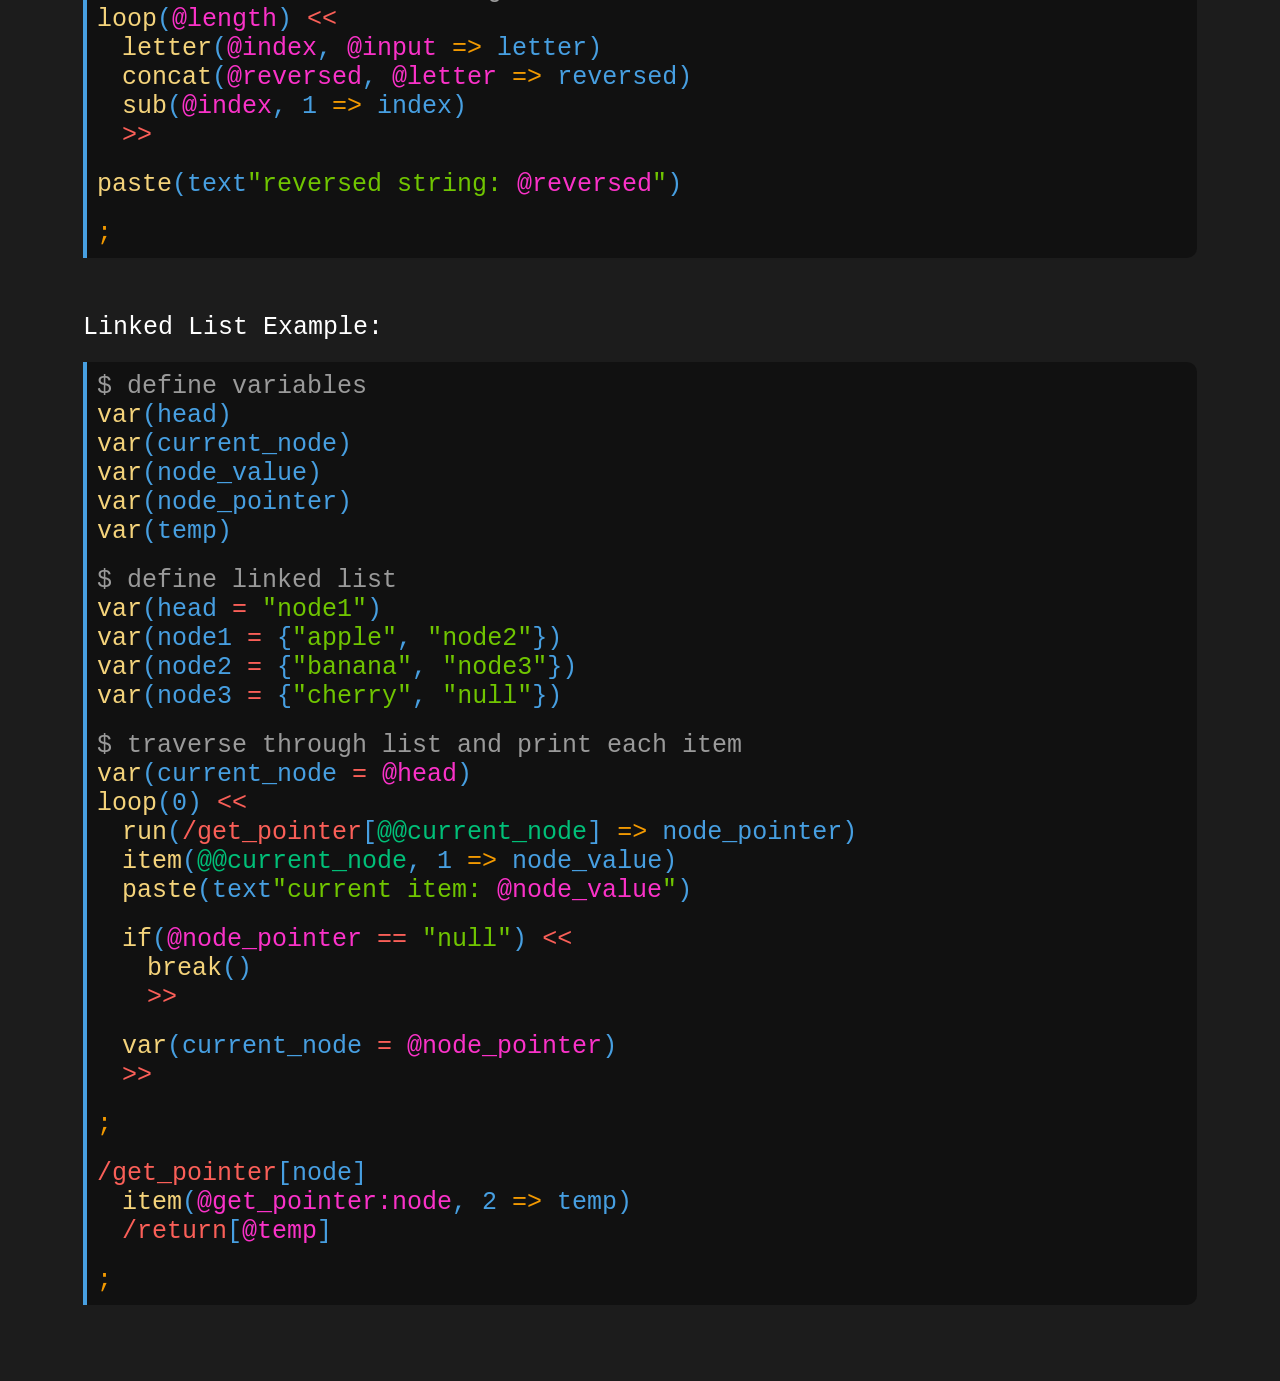
<file: docs/exampleprograms.html>
<!DOCTYPE html>
<html lang="en">
    <head>
        <title>Example Programs - Direct+ Official Documentation</title>
        <meta charset="UTF-8">
        <link rel="stylesheet" href="styles.css">
        <link rel="icon" type="image/x-icon" href="images/favicon.ico">
    </head>
    <body>
        <div class="ExamplePrograms">
            <div class="Text">
                <div class="Title">
                    <a href="index.html" class="Back">Back</a> 
                    <h1>EXAMPLE PROGRAMS</h1>

                    <div class="Explanation">Want to get these programs without typing them out manually? Visit the example program codes page <a href="https://github.com/SML365/directplus/blob/main/example_program_codes.md" class="Link">here</a>.</div>
                    <div class="WideBreak"></div>

                    <span class="White" id="Program1">4-function Calculator: </span>
                    <div class="Break"></div>

                    <div class="CodeBlock">
                        <div>
                            <span class="Explanation">$ define variables</span>
                        </div>
                        <div>
                            <span class="Keyword">var</span><span class="Argument">(num1</span><span class="Argument">)</span>
                        </div>
                        <div>
                            <span class="Keyword">var</span><span class="Argument">(num2</span><span class="Argument">)</span>
                        </div>
                        <div>
                            <span class="Keyword">var</span><span class="Argument">(operator</span><span class="Argument">)</span>
                        </div>
                        <div>
                            <span class="Keyword">var</span><span class="Argument">(result</span><span class="Argument">)</span>
                        </div>
                        <div class="Break"></div>
                        <div>
                            <span class="Explanation">$ get user input</span>
                        </div>
                        <div>
                            <span class="Keyword">paste</span><span class="Argument">(input</span><span class="String">"enter first number: "</span><span class="Argument"><span class="Arrow"> => </span>num1)</span>
                        </div>
                        <div>
                            <span class="Keyword">paste</span><span class="Argument">(input</span><span class="String">"enter second number: "</span><span class="Argument"><span class="Arrow"> => </span>num2)</span>
                        </div>
                        <div>
                            <span class="Keyword">paste</span><span class="Argument">(input</span><span class="String">"enter operator {+|-|*|/}: "</span><span class="Argument"><span class="Arrow"> => </span>operator)</span>
                        </div>
                        <div class="Break"></div>
                        <div>
                            <span class="Explanation">$ perform calculation</span>
                        </div>
                        <div>
                            <div>
                                <span class="Keyword">if</span><span class="Argument">(<span class="Variable">@operator</span><span class="Operator"> == </span></span><span class="String">"+"</span><span class="Argument">)</span><span class="Operator"> &lt;&lt;</span>
                            </div>
                            <div>
                                <span class="Keyword">&ensp;&ensp;add</span><span class="Argument">(</span><span class="Variable">@num1</span><span class="Argument">, </span><span class="Variable">@num2</span><span class="Arrow"> => </span><span class="Argument">result)</span>
                            </div>
                            <div>
                                <span class="Operator">&ensp;&ensp;&gt;&gt;</span>
                            </div>
                        </div>
                        <div class="Break"></div>
                        <div>
                            <div>
                                <span class="Keyword">if</span><span class="Argument">(<span class="Variable">@operator</span><span class="Operator"> == </span></span><span class="String">"-"</span><span class="Argument">)</span><span class="Operator"> &lt;&lt;</span>
                            </div>
                            <div>
                                <span class="Keyword">&ensp;&ensp;sub</span><span class="Argument">(</span><span class="Variable">@num1</span><span class="Argument">, </span><span class="Variable">@num2</span><span class="Arrow"> => </span><span class="Argument">result)</span>
                            </div>
                            <div>
                                <span class="Operator">&ensp;&ensp;&gt;&gt;</span>
                            </div>
                        </div>
                        <div class="Break"></div>
                        <div>
                            <div>
                                <span class="Keyword">if</span><span class="Argument">(<span class="Variable">@operator</span><span class="Operator"> == </span></span><span class="String">"*"</span><span class="Argument">)</span><span class="Operator"> &lt;&lt;</span>
                            </div>
                            <div>
                                <span class="Keyword">&ensp;&ensp;mul</span><span class="Argument">(</span><span class="Variable">@num1</span><span class="Argument">, </span><span class="Variable">@num2</span><span class="Arrow"> => </span><span class="Argument">result)</span>
                            </div>
                            <div>
                                <span class="Operator">&ensp;&ensp;&gt;&gt;</span>
                            </div>
                        </div>
                        <div class="Break"></div>
                        <div>
                            <div>
                                <span class="Keyword">if</span><span class="Argument">(<span class="Variable">@operator</span><span class="Operator"> == </span></span><span class="String">"/"</span><span class="Argument">)</span><span class="Operator"> &lt;&lt;</span>
                            </div>
                            <div>
                                <span class="Keyword">&ensp;&ensp;div</span><span class="Argument">(</span><span class="Variable">@num1</span><span class="Argument">, </span><span class="Variable">@num2</span><span class="Arrow"> => </span><span class="Argument">result)</span>
                            </div>
                            <div>
                                <span class="Operator">&ensp;&ensp;&gt;&gt;</span>
                            </div>
                        </div>
                        <div class="Break"></div>
                        <div>
                            <span class="Keyword">paste</span><span class="Argument">(text<span class="String">"result: <span class="Variable">@result</span>"</span><span class="Argument">)
                        </div>
                        <div>
                            <span class="Terminator">;</span>
                        </div>
                        <div class="WideBreak"></div>
                    </div>
                    <div class="WideBreak"></div>

                    <span class="White" id="Program2">Fibonacci Sequence: </span>
                    <div class="Break"></div>

                    <div class="CodeBlock">
                        <div>
                            <span class="Explanation">$ define variables</span>
                        </div>
                        <div>
                            <span class="Keyword">var</span><span class="Argument">(num1<span class="Operator"> = </span>0)</span>
                        </div>
                        <div>
                            <span class="Keyword">var</span><span class="Argument">(num2<span class="Operator"> = </span>1)</span>
                        </div>
                        <div>
                            <span class="Keyword">var</span><span class="Argument">(temp</span><span class="Argument">)</span>
                        </div>
                        <div class="Break"></div>
                        <div>
                            <span class="Explanation">$ generate infinite fibonacci sequence</span>
                        </div>
                        <div>
                            <span class="Keyword">loop</span><span class="Argument">(0) </span><span class="Operator">&lt;&lt;</span>
                        </div>
                        <div>
                            <span class="Keyword">&ensp;&ensp;paste</span><span class="Argument">(text<span class="String">"<span class="Variable">@num1</span>"</span><span class="Argument">)</span>
                        </div>
                        <div>
                            <span class="Keyword">&ensp;&ensp;add</span><span class="Argument">(<span class="Variable">@num1</span>, <span class="Variable">@num2</span><span class="Arrow"> => </span>temp)</span>
                        </div>
                        <div>
                            <span class="Keyword">&ensp;&ensp;var</span><span class="Argument">(num1<span class="Operator"> = </span><span class="Variable">@num2</span>)</span>
                        </div>
                        <div>
                            <span class="Keyword">&ensp;&ensp;var</span><span class="Argument">(num2<span class="Operator"> = </span><span class="Variable">@temp</span>)</span>
                        </div>
                        <div>
                            <span class="Operator">&ensp;&ensp;&gt;&gt;</span>
                        </div>
                        <div class="Break"></div>
                        <div>
                            <span class="Terminator">;</span>
                        </div>
                    </div>
                    <div class="WideBreak"></div>

                    <span class="White" id="Program3">FizzBuzz: </span>
                    <div class="Break"></div>

                    <div class="CodeBlock">
                        <div>
                            <span class="Explanation">$ define variables</span>
                        </div>
                        <div>
                            <span class="Keyword">var</span><span class="Argument">(temp1</span><span class="Argument">)</span>
                        </div>
                        <div>
                            <span class="Keyword">var</span><span class="Argument">(temp2</span><span class="Argument">)</span>
                        </div>
                        <div class="Break"></div>
                        <div>
                            <span class="Explanation">$ loop through numbers 1 to 100 (use built-in loop counter as number index)</span>
                        </div>
                        <div>
                            <span class="Keyword">loop</span><span class="Argument">(100, num) </span><span class="Operator">&lt;&lt;</span>
                        </div>
                        <div>
                            <span class="Keyword">&ensp;&ensp;mod</span><span class="Argument">(<span class="Variable">@loop:num</span>, 3 <span class="Arrow"> => </span>temp1)</span>
                        </div>
                        <div>
                            <span class="Keyword">&ensp;&ensp;mod</span><span class="Argument">(<span class="Variable">@loop:num</span>, 5 <span class="Arrow"> => </span>temp2)</span>
                        </div>
                        <div class="Break"></div>
                        <div>
                            <span class="Keyword">&ensp;&ensp;if</span><span class="Argument">(<span class="Variable">@temp1</span><span class="Operator"> == </span>0<span class="Argument">)</span><span class="Operator"> &lt;&lt;</span>
                        </div>
                        <div>
                            <span class="Keyword">&ensp;&ensp;&ensp;&ensp;if</span><span class="Argument">(<span class="Variable">@temp2</span><span class="Operator"> == </span>0<span class="Argument">)</span><span class="Operator"> &lt;&lt;</span>
                        </div>
                        <div>
                            <span class="Keyword">&ensp;&ensp;&ensp;&ensp;&ensp;&ensp;paste</span><span class="Argument">(text<span class="String">"fizzbuzz"</span><span class="Argument">)</span>
                        </div>
                        <div>
                            <span class="Operator">&ensp;&ensp;&ensp;&ensp;&ensp;&ensp;&gt;&gt;</span>
                        </div>
                        <div>
                            <span class="Keyword">&ensp;&ensp;&ensp;&ensp;else</span><span class="Argument">()</span><span class="Operator"> &lt;&lt;</span>
                        </div>
                        <div>
                            <span class="Keyword">&ensp;&ensp;&ensp;&ensp;&ensp;&ensp;paste</span><span class="Argument">(text<span class="String">"fizz"</span><span class="Argument">)</span>
                        </div>
                        <div>
                            <span class="Operator">&ensp;&ensp;&ensp;&ensp;&ensp;&ensp;&gt;&gt;</span>
                        </div>
                        <div>
                            <span class="Operator">&ensp;&ensp;&ensp;&ensp;&gt;&gt;</span>
                        </div>
                        <div>
                            <span class="Keyword">&ensp;&ensp;&ensp;&ensp;else</span><span class="Argument">()</span><span class="Operator"> &lt;&lt;</span>
                        </div>
                        <div>
                            <span class="Keyword">&ensp;&ensp;&ensp;&ensp;&ensp;&ensp;if</span><span class="Argument">(<span class="Variable">@temp2</span><span class="Operator"> == </span>0<span class="Argument">)</span><span class="Operator"> &lt;&lt;</span>
                        </div>
                        <div>
                            <span class="Keyword">&ensp;&ensp;&ensp;&ensp;&ensp;&ensp;paste</span><span class="Argument">(text<span class="String">"buzz"</span><span class="Argument">)</span> 
                        </div>
                        <div>
                            <span class="Operator">&ensp;&ensp;&ensp;&ensp;&ensp;&ensp;&gt;&gt;</span>
                        </div>
                        <div>
                            <span class="Keyword">&ensp;&ensp;&ensp;&ensp;else</span><span class="Argument">()</span><span class="Operator"> &lt;&lt;</span>
                        </div>
                        <div>
                            <span class="Keyword">&ensp;&ensp;&ensp;&ensp;&ensp;&ensp;paste</span><span class="Argument">(text<span class="String">"<span class="Variable">@loop:num</span>"</span><span class="Argument">)</span>
                        </div>
                        <div class="Operator">&ensp;&ensp;&ensp;&ensp;&ensp;&ensp;&gt;&gt;</div>
                        <div>
                            <span class="Operator">&ensp;&ensp;&ensp;&ensp;&gt;&gt;</span>
                        </div>
                        <div class="Break"></div>
                        <div>
                            <span class="Operator">&ensp;&ensp;&gt;&gt;</span>
                        </div>
                        <div class="Break"></div>
                        <div>
                            <span class="Terminator">;</span>
                        </div>
                    </div>
                    <div class="WideBreak"></div>

                    <span class="White" id="Program4">Reverse a String: </span>
                    <div class="Break"></div>

                    <div class="CodeBlock">
                        <div>
                            <span class="Explanation">$ define variables</span>
                        </div>
                        <div>
                            <span class="Keyword">var</span><span class="Argument">(input</span><span class="Argument">)</span>
                        </div>
                        <div>
                            <span class="Keyword">var</span><span class="Argument">(length</span><span class="Argument">)</span>
                        </div>
                        <div>
                            <span class="Keyword">var</span><span class="Argument">(reversed</span><span class="Argument">)</span>
                        </div>
                        <div>
                            <span class="Keyword">var</span><span class="Argument">(letter</span><span class="Argument">)</span>
                        </div>
                        <div>
                            <span class="Keyword">var</span><span class="Argument">(index</span><span class="Argument">)</span>
                        </div>
                        <div class="Break"></div>
                        <div>
                            <span class="Explanation">$ get user input</span>
                        </div>
                        <div>
                            <span class="Keyword">paste</span><span class="Argument">(input</span><span class="String">"enter a string: "</span><span class="Argument"><span class="Arrow"> => </span>input)</span>
                        </div>
                        <div class="Break"></div>
                        <div>
                            <span class="Keyword">length</span><span class="Argument">(<span class="Variable">@input</span><span class="Arrow"> => </span>length)</span>
                        </div>
                        <div>
                            <span class="Keyword">var</span><span class="Argument">(index<span class="Operator"> = </span><span class="Variable">@length</span>)</span>
                        </div>
                        <div class="Break"></div>
                        <div>
                            <span class="Explanation">$ build the reversed string</span>
                        </div>
                        <div>
                            <span class="Keyword">loop</span><span class="Argument">(<span class="Variable">@length</span>) </span><span class="Operator">&lt;&lt;</span>
                        </div>
                        <div>
                            <span class="Keyword">&ensp;&ensp;letter</span><span class="Argument">(<span class="Variable">@index</span>, <span class="Variable">@input</span> <span class="Arrow">=> </span><span class="Argument">letter</span><span class="Argument">)</span>
                        </div>
                        <div>
                            <span class="Keyword">&ensp;&ensp;concat</span><span class="Argument">(<span class="Variable">@reversed</span>, <span class="Variable">@letter</span><span class="Arrow"> => </span><span class="Argument">reversed)</span>
                        </div>
                        <div>
                            <span class="Keyword">&ensp;&ensp;sub</span><span class="Argument">(<span class="Variable">@index</span>, 1 <span class="Arrow"> => </span><span class="Argument">index</span><span class="Argument">)</span>
                        </div>
                        <div>
                            <span class="Operator">&ensp;&ensp;&gt;&gt;</span>
                        </div>
                        <div class="Break"></div>
                        <div>
                            <span class="Keyword">paste</span><span class="Argument">(text<span class="String">"reversed string: <span class="Variable">@reversed</span>"</span><span class="Argument">)</span>
                        </div>
                        <div class="Break"></div>
                        <div>
                            <span class="Terminator">;</span>
                    </div>
                </div>
                <div class="WideBreak"></div>

                <span class="White" id="LinkedList">Linked List Example: </span>
                <div class="Break"></div>

                <div class="CodeBlock">
                    <div>
                        <span class="Explanation">$ define variables</span>
                    </div>
                    <div>
                        <span class="Keyword">var</span><span class="Argument">(head)</span>
                    </div>
                    <div>
                        <span class="Keyword">var</span><span class="Argument">(current_node)</span>
                    </div>
                    <div>
                        <span class="Keyword">var</span><span class="Argument">(node_value)</span>
                    </div>
                    <div>
                        <span class="Keyword">var</span><span class="Argument">(node_pointer)</span>
                    </div>
                    <div>
                        <span class="Keyword">var</span><span class="Argument">(temp)</span>
                    </div>
                    <div class="Break"></div>

                    <div>
                        <span class="Explanation">$ define linked list</span>
                    </div>
                    <div>
                        <span class="Keyword">var</span><span class="Argument">(head <span class="Operator">=</span> <span class="String">"node1"</span>)</span>
                    </div>
                    <div>
                        <span class="Keyword">var</span><span class="Argument">(node1 <span class="Operator">=</span> {<span class="String">"apple"</span>, <span class="String">"node2"</span>})</span>
                    </div>
                    <div>
                        <span class="Keyword">var</span><span class="Argument">(node2 <span class="Operator">=</span> {<span class="String">"banana"</span>, <span class="String">"node3"</span>})</span>
                    </div>
                    <div>
                        <span class="Keyword">var</span><span class="Argument">(node3 <span class="Operator">=</span> {<span class="String">"cherry"</span>, <span class="String">"null"</span>})</span>
                    </div>
                    <div class="Break"></div>

                    <div class="Explanation">$ traverse through list and print each item</div>
                    <div>
                        <span class="Keyword">var</span><span class="Argument">(current_node <span class="Operator">=</span> <span class="Variable">@head</span>)</span>
                    </div>

                    <div>
                        <span class="Keyword">loop</span><span class="Argument">(0)</span><span class="Operator"> &lt;&lt;</span>
                    </div>
                    <div>
                        <span class="Keyword">&ensp;&ensp;run</span><span class="Argument">(<span class="Label">/get_pointer</span>[<span class="Double">@@current_node</span>]<span class="Arrow"> => </span><span class="Argument">node_pointer</span><span class="Argument">)</span>
                    </div>
                    <div>
                        <span class="Keyword">&ensp;&ensp;item</span><span class="Argument">(<span class="Argument"><span class="Double">@@current_node</span>, 1<span class="Arrow"> => </span>node_value)</span></span>
                    </div>
                    <div>
                        <span class="Keyword">&ensp;&ensp;paste</span><span class="Argument">(text<span class="String">"current item: <span class="Variable">@node_value</span>"</span><span class="Argument">)</span>
                    </div>
                    <div class="Break"></div>

                    <div>
                        <span class="Keyword">&ensp;&ensp;if</span><span class="Argument">(<span class="Variable">@node_pointer</span><span class="Operator"> == </span><span class="String">"null"</span><span class="Argument">)</span><span class="Operator"> &lt;&lt;</span>
                    </div>
                    <div>
                        <span class="Keyword">&ensp;&ensp;&ensp;&ensp;break</span><span class="Argument">()</span>
                    </div>
                    <div>
                        <span class="Operator">&ensp;&ensp;&ensp;&ensp;&gt;&gt;</span>
                    </div>
                    <div class="Break"></div>

                    <div>
                        <span class="Keyword">&ensp;&ensp;var</span><span class="Argument">(current_node <span class="Operator">=</span> <span class="Variable">@node_pointer</span>)</span>
                    </div>
                    <div>
                        <span class="Operator">&ensp;&ensp;&gt;&gt;</span>
                    </div>
                    <div class="Break"></div>
                    <div>
                        <span class="Terminator">;</span>
                    </div>
                    <div class="Break"></div>
                    <span class="Label">/get_pointer</span><span class="Argument">[node]</span>
                    <div>
                        <span class="Keyword">&ensp;&ensp;item</span><span class="Argument">(<span class="Variable">@get_pointer:node</span>, 2<span class="Arrow"> => </span> temp)</span>
                    </div>
                    <div>
                        <span class="Label">&ensp;&ensp;/return</span><span class="Argument">[<span class="Variable">@temp</span>]</span>
                    </div>
                    <div class="Break"></div>
                    <div>
                        <span class="Terminator">;</span>
                    </div>
                </div>
            </div>
        </div>
    </body>
</html>
</file>
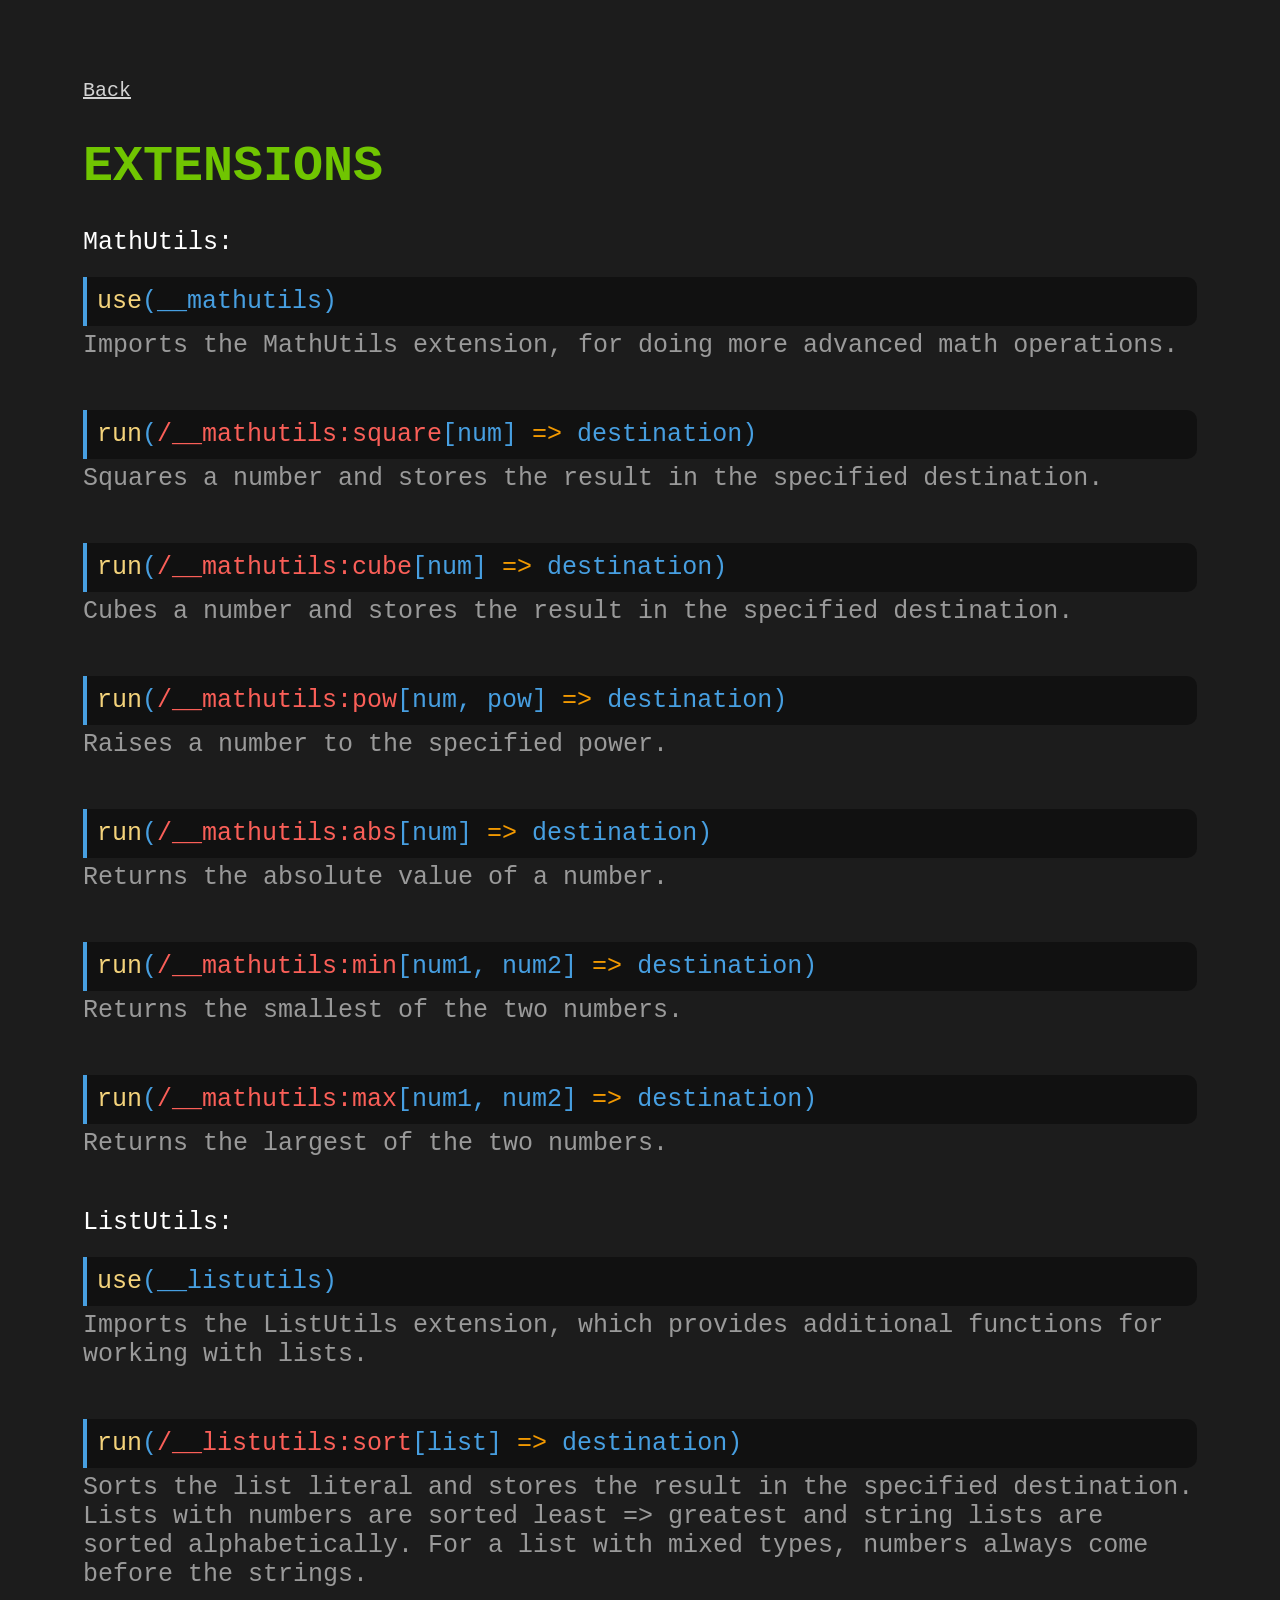
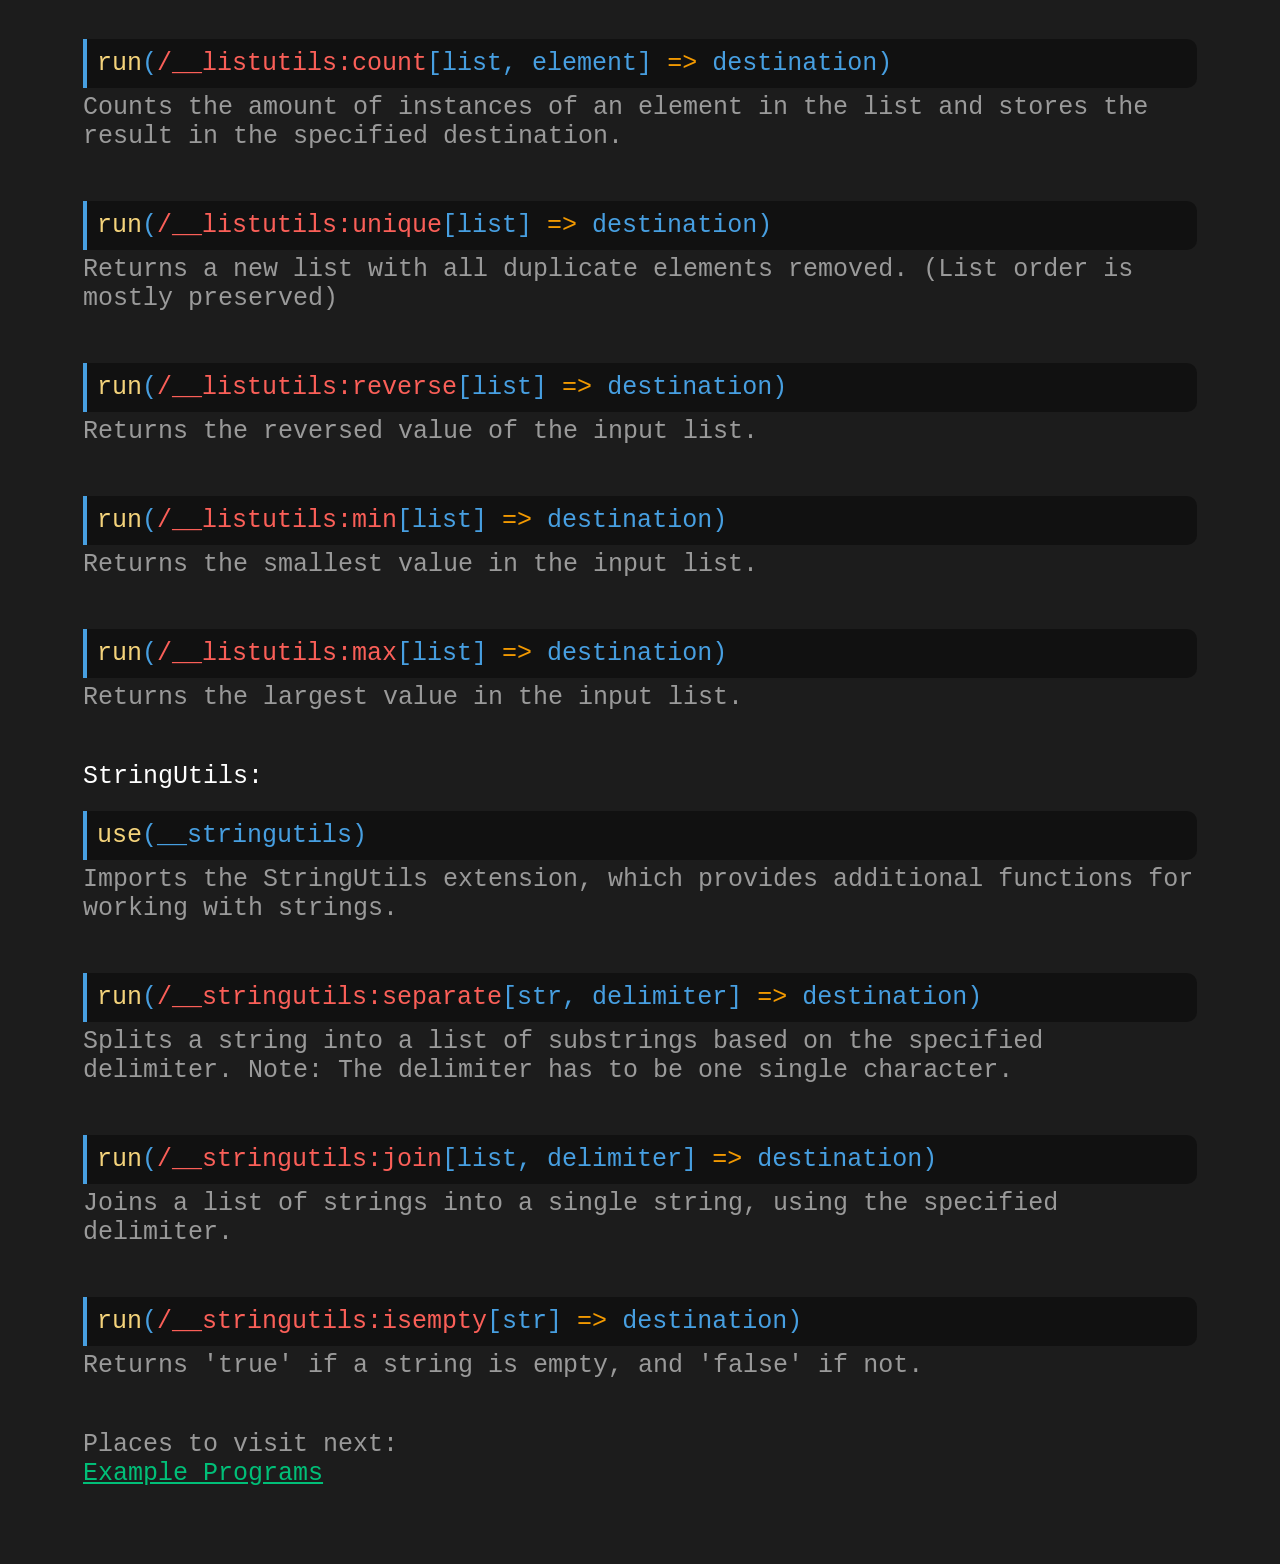
<file: docs/extensions.html>
<!DOCTYPE html>
<html lang="en">
    <head>
        <title>Extensions - Direct+ Official Documentation</title>
        <meta charset="UTF-8">
        <link rel="stylesheet" href="styles.css">
        <link rel="icon" type="image/x-icon" href="images/favicon.ico">
    </head>
    <body>
        <div class="Extensions">
            <div class="Text">
                <div class="Title">
                    <a href="index.html" class="Back">Back</a> 
                    <h1>EXTENSIONS</h1>

                    <span class="White" id="MathUtils">MathUtils: </span>
                    <div class="Break"></div>

                    <div class="CodeBlock">
                        <span class="Keyword">use</span><span class="Argument">(__mathutils)</span>
                    </div>
                    <div class="Explanation">Imports the MathUtils extension, for doing more advanced math operations.</div>
                    <div class="WideBreak"></div>

                    <div class="CodeBlock">
                        <span class="Keyword">run</span><span class="Argument">(<span class="Label">/__mathutils:square</span>[num]<span class="Arrow"> => </span>destination)</span>
                    </div>
                    <div class="Explanation">Squares a number and stores the result in the specified destination.</div>
                    <div class="WideBreak"></div>

                    <div class="CodeBlock">
                        <span class="Keyword">run</span><span class="Argument">(<span class="Label">/__mathutils:cube</span>[num]<span class="Arrow"> => </span>destination)</span>
                    </div>
                    <div class="Explanation">Cubes a number and stores the result in the specified destination.</div>
                    <div class="WideBreak"></div>

                    <div class="CodeBlock">
                        <span class="Keyword">run</span><span class="Argument">(<span class="Label">/__mathutils:pow</span>[num, pow]<span class="Arrow"> => </span>destination)</span>
                    </div>
                    <div class="Explanation">Raises a number to the specified power.</div>
                    <div class="WideBreak"></div>

                    <div class="CodeBlock">
                        <span class="Keyword">run</span><span class="Argument">(<span class="Label">/__mathutils:abs</span>[num]<span class="Arrow"> => </span>destination)</span>
                    </div>
                    <div class="Explanation">Returns the absolute value of a number.</div>
                    <div class="WideBreak"></div>

                    <div class="CodeBlock">
                        <span class="Keyword">run</span><span class="Argument">(<span class="Label">/__mathutils:min</span>[num1, num2]<span class="Arrow"> => </span>destination)</span>
                    </div>
                    <div class="Explanation">Returns the smallest of the two numbers.</div>
                    <div class="WideBreak"></div>

                    <div class="CodeBlock">
                        <span class="Keyword">run</span><span class="Argument">(<span class="Label">/__mathutils:max</span>[num1, num2]<span class="Arrow"> => </span>destination)</span>
                    </div>
                    <div class="Explanation">Returns the largest of the two numbers.</div>
                    <div class="WideBreak"></div>

                    <span class="White" id="ListUtils">ListUtils: </span>
                    <div class="Break"></div>

                    <div class="CodeBlock">
                        <span class="Keyword">use</span><span class="Argument">(__listutils)</span>
                    </div>
                    <div class="Explanation">Imports the ListUtils extension, which provides additional functions for working with lists.</div>
                    <div class="WideBreak"></div>

                    <div class="CodeBlock">
                        <span class="Keyword">run</span><span class="Argument">(<span class="Label">/__listutils:sort</span>[list]<span class="Arrow"> => </span>destination)</span>
                    </div>
                    <div class="Explanation">Sorts the list literal and stores the result in the specified destination. Lists with numbers are sorted least => greatest and string lists are sorted alphabetically. For a list with mixed types, numbers always come before the strings.</div>
                    <div class="WideBreak"></div>

                    <div class="CodeBlock">
                        <span class="Keyword">run</span><span class="Argument">(<span class="Label">/__listutils:count</span>[list, element]<span class="Arrow"> => </span>destination)</span>
                    </div>
                    <div class="Explanation">Counts the amount of instances of an element in the list and stores the result in the specified destination.</div>
                    <div class="WideBreak"></div>

                    <div class="CodeBlock">
                        <span class="Keyword">run</span><span class="Argument">(<span class="Label">/__listutils:unique</span>[list]<span class="Arrow"> => </span>destination)</span>
                    </div>
                    <div class="Explanation">Returns a new list with all duplicate elements removed. (List order is mostly preserved)</div>
                    <div class="WideBreak"></div>

                    <div class="CodeBlock">
                        <span class="Keyword">run</span><span class="Argument">(<span class="Label">/__listutils:reverse</span>[list]<span class="Arrow"> => </span>destination)</span>
                    </div>
                    <div class="Explanation">Returns the reversed value of the input list.</div>
                    <div class="WideBreak"></div>

                    <div class="CodeBlock">
                        <span class="Keyword">run</span><span class="Argument">(<span class="Label">/__listutils:min</span>[list]<span class="Arrow"> => </span>destination)</span>
                    </div>
                    <div class="Explanation">Returns the smallest value in the input list.</div>
                    <div class="WideBreak"></div>

                    <div class="CodeBlock">
                        <span class="Keyword">run</span><span class="Argument">(<span class="Label">/__listutils:max</span>[list]<span class="Arrow"> => </span>destination)</span>
                    </div>
                    <div class="Explanation">Returns the largest value in the input list.</div>
                    <div class="WideBreak"></div>

                    <span class="White" id="StringUtils">StringUtils: </span>
                    <div class="Break"></div>

                    <div class="CodeBlock">
                        <span class="Keyword">use</span><span class="Argument">(__stringutils)</span> 
                    </div>
                    <div class="Explanation">Imports the StringUtils extension, which provides additional functions for working with strings.</div>
                    <div class="WideBreak"></div>

                    <div class="CodeBlock">
                        <span class="Keyword">run</span><span class="Argument">(<span class="Label">/__stringutils:separate</span>[str, delimiter]<span class="Arrow"> => </span>destination)</span>
                    </div>
                    <div class="Explanation">Splits a string into a list of substrings based on the specified delimiter. Note: The delimiter has to be one single character.</div>
                    <div class="WideBreak"></div>

                    <div class="CodeBlock">
                        <span class="Keyword">run</span><span class="Argument">(<span class="Label">/__stringutils:join</span>[list, delimiter]<span class="Arrow"> => </span>destination)</span>
                    </div>
                    <div class="Explanation">Joins a list of strings into a single string, using the specified delimiter.</div>
                    <div class="WideBreak"></div>

                    <div class="CodeBlock">
                        <span class="Keyword">run</span><span class="Argument">(<span class="Label">/__stringutils:isempty</span>[str]<span class="Arrow"> => </span>destination)</span>
                    </div>
                    <div class="Explanation">Returns 'true' if a string is empty, and 'false' if not.</div>
                    <div class="WideBreak"></div>

                    <div class="Explanation">Places to visit next:</div>
                    <div class="Explanation"><a class="LinkExamplePrograms" href="exampleprograms.html">Example Programs</a></div>
                </div>
            </div>
        </div>
    </body>
</html>
</file>
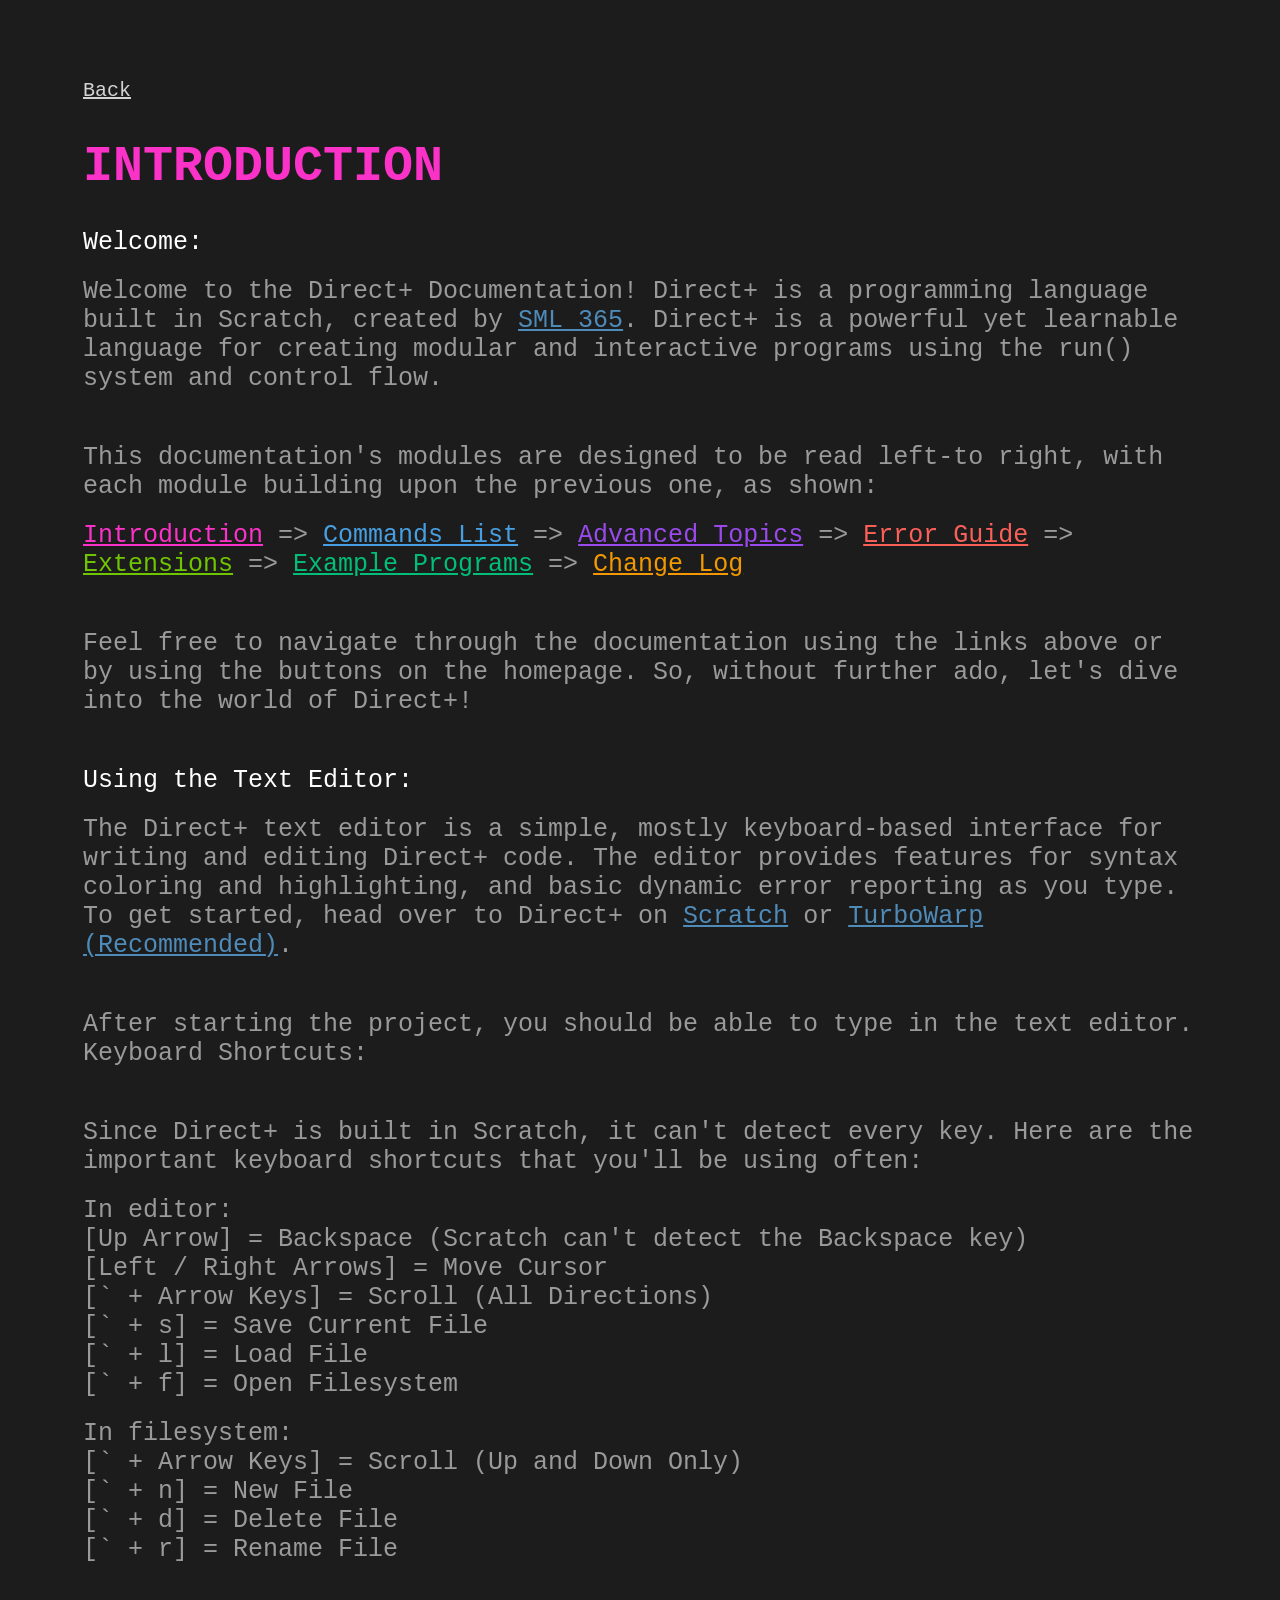
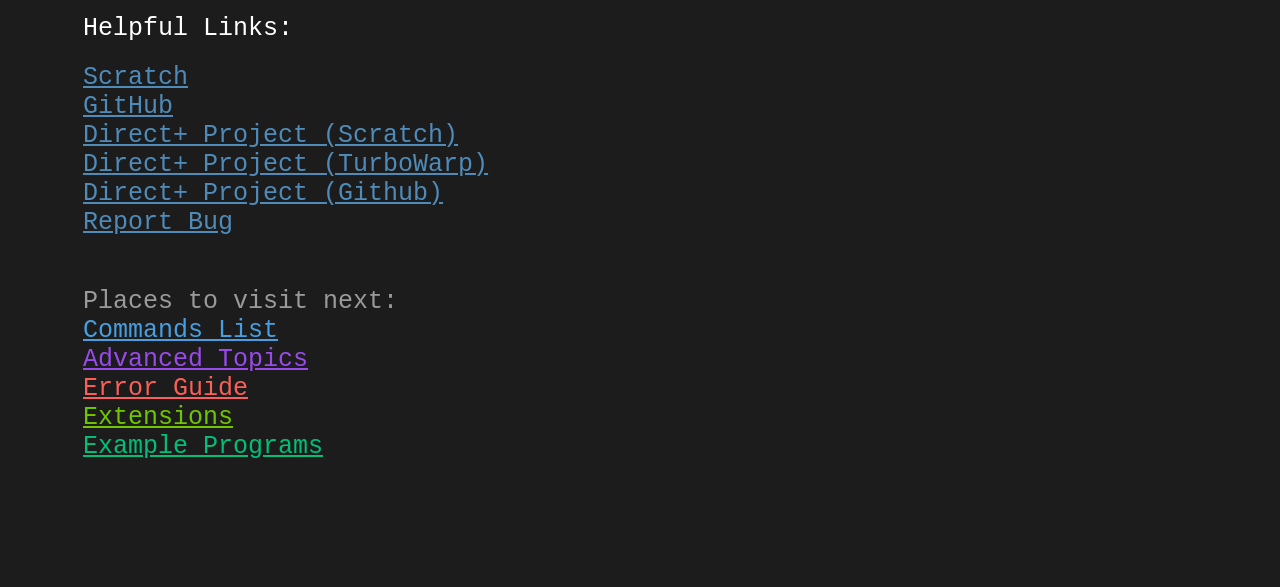
<file: docs/introduction.html>
<!DOCTYPE html>
<html>
    <head>
        <title>Direct+ Official Documentation - Introduction</title>
        <meta charset="UTF-8">
        <link rel="stylesheet" href="styles.css">
        <script src="script.js" defer></script>
    </head>
    <body>
        <div class="Introduction">
            <div class="Text">
                <div class="Title">
                    <a href="index.html" class="Back">Back</a> 
                    <h1>INTRODUCTION</h1>

                    <span class="White" id="Welcome">Welcome: </span> 
                    <div class="Break"></div>

                    <div class="Explanation">Welcome to the Direct+ Documentation! Direct+ is a programming language built in Scratch, created by <a href="https://scratch.mit.edu/users/SML_365/" target="_blank" class="Link">SML_365</a>. Direct+ is a powerful yet learnable language for creating modular and interactive programs using the run() system and control flow.</div>
                    <div class="WideBreak"></div>

                    <div class="Explanation">This documentation's modules are designed to be read left-to right, with each module building upon the previous one, as shown:</div>
                    <div class="Break"></div>
                    
                    <div class="Explanation"><a href="introduction.html" class="LinkIntroduction">Introduction</a> => <a href="commandslist.html" class="LinkCommandsList">Commands List</a> => <a href="advancedtopics.html" class="LinkAdvancedTopics">Advanced Topics</a> => <a href="errorguide.html" class="LinkErrorGuide">Error Guide</a> => <a href="extensions.html" class="LinkExtensions">Extensions</a> => <a href="exampleprograms.html" class="LinkExamplePrograms">Example Programs</a> => <a href="changelog.html" class="LinkChangeLog">Change Log</a></div>
                    <div class="WideBreak"></div>

                    <div class="Explanation">Feel free to navigate through the documentation using the links above or by using the buttons on the homepage. So, without further ado, let's dive into the world of Direct+!</div>
                    <div class="WideBreak"></div>

                    <span class="White" id="Editor">Using the Text Editor: </span> 
                    <div class="Break"></div>

                    <div class="Explanation">The Direct+ text editor is a simple, mostly keyboard-based interface for writing and editing Direct+ code. The editor provides features for syntax coloring and highlighting, and basic dynamic error reporting as you type. To get started, head over to Direct+ on <a href="https://scratch.mit.edu/projects/1183429217" target="_blank" class="Link">Scratch</a> or <a href="https://turbowarp.org/1183429217" target="_blank" class="Link">TurboWarp (Recommended)</a>.</div>
                    <div class="WideBreak"></div>

                    <div class="Explanation">After starting the project, you should be able to type in the text editor. </div>

                    <div class="Explanation">Keyboard Shortcuts: </div>
                    <div class="WideBreak"></div>

                    <div class="Explanation">Since Direct+ is built in Scratch, it can't detect every key. Here are the important keyboard shortcuts that you'll be using often: </div>
                    <div class="Break"></div>

                    <div class="Explanation">In editor: </div>
                    <div class="Explanation">[Up Arrow] = Backspace (Scratch can't detect the Backspace key)</div>
                    <div class="Explanation">[Left / Right Arrows] = Move Cursor</div>
                    <div class="Explanation">[` + Arrow Keys] = Scroll (All Directions)</div>
                    <div class="Explanation">[` + s] = Save Current File</div>
                    <div class="Explanation">[` + l] = Load File</div>
                    <div class="Explanation">[` + f] = Open Filesystem</div>
                    <div class="Break"></div>
                    <div class="Explanation">In filesystem: </div>
                    <div class="Explanation">[` + Arrow Keys] = Scroll (Up and Down Only)</div>
                    <div class="Explanation">[` + n] = New File</div>
                    <div class="Explanation">[` + d] = Delete File</div>
                    <div class="Explanation">[` + r] = Rename File</div>
                    <div class="WideBreak"></div>

                    <span class="White" id="Links">Helpful Links:</span>
                    <div class="Break"></div>

                    <div class="Explanation"><a href="https://scratch.mit.edu/users/SML_365" target="_blank" class="Link">Scratch</a></div>
                    <div class="Explanation"><a href="https://github.com/SML365" target="_blank" class="Link">GitHub</a></div>
                    <div class="Explanation"><a href="https://scratch.mit.edu/projects/1183429217" target="_blank" class="Link">Direct+ Project (Scratch)</a></div>
                    <div class="Explanation"><a href="https://turbowarp.org/1183429217" target="_blank" class="Link">Direct+ Project (TurboWarp)</a></div>
                    <div class="Explanation"><a href="https://github.com/DirectPlus/DirectPlus" target="_blank" class="Link">Direct+ Project (Github)</a></div>
                    <div class="Explanation"><a href="https://github.com/SML365/DirectPlus/issues" target="_blank" class="Link">Report Bug</a></div>
                    <div class="WideBreak"></div>

                    <div class="Explanation">Places to visit next:</div>
                    <div class="Explanation"><a class="LinkCommandsList" href="commandslist.html">Commands List</a></div>
                    <div class="Explanation"><a class="LinkAdvancedTopics" href="advancedtopics.html">Advanced Topics</a></div>
                    <div class="Explanation"><a class="LinkErrorGuide" href="errorguide.html">Error Guide</a></div>
                    <div class="Explanation"><a class="LinkExtensions" href="extensions.html">Extensions</a></div>
                    <div class="Explanation"><a class="LinkExamplePrograms" href="exampleprograms.html">Example Programs</a></div>
                    <div class="WideBreak"></div>
                </div>
            </div>
        </div>
    </body>
</html>
</file>
<file: styles.css>
/* SPAN TAGS FOR SYNTAX COLORING */

:root
{
    --fs_span: 25px;
}

.Keyword
{
    color: #f4d37b;
    font-size: var(--fs_span);
       
}

.Argument
{
    color: #479fe1;
    font-size: var(--fs_span);  
}

.String
{
    color: #70c501;
    font-size: var(--fs_span);
}

.Variable
{
    color: #fa32c8;
    font-size: var(--fs_span);
}

.Double
{
    color: #01bf78;
    font-size: var(--fs_span);
}

.Bool
{
    color: #9a49ec;
    font-size: var(--fs_span);
}

.Label
{
    color: #fa5f58;
    font-size: var(--fs_span);
}

.Operator
{
    color: #fa5f58;
    font-size: var(--fs_span);
}

.Terminator
{
    color: #f29901;
    font-size: var(--fs_span);
}

.Newline
{
    color: #f29901;
    font-size: var(--fs_span);
}

.Arrow
{
    color: #f29901;
    font-size: var(--fs_span);
}

.Comment
{
    color: #8e8e8e;
    font-size: var(--fs_span);
}

.White
{
    color: white;
    font-size: var(--fs_span);
}

.Gray
{
    color: lightgray;
    font-size: var(--fs_span);
}

.Explanation
{
    color: #9a9a9a;
    font-size: var(--fs_span);
}

.CodeBlock
{

    background: #111;
    border-left: 4px solid #479fe1;
    font-family: monospace;

    padding: 10px;
    border-top-right-radius: 10px;
    border-bottom-right-radius: 10px;

    margin-bottom: 5px;

    overflow-x: auto;
    white-space: nowrap;
}

.Break
{
    height: 20px;
}

.WideBreak
{
    height: 50px;
}

/* GLOBAL CSS */
body
{
    background: #1c1c1c;
}

.LinkAdvancedTopics
{
    color: #9a49ec;
}

.LinkExtensions
{
    color: #70c501;
}

.LinkErrorGuide
{
    color: #fa5f58;
}

.LinkExamplePrograms
{
    color: #01bf78;
}

.Link
{
    color: rgb(79, 139, 185);
}

.Back
{
    color: lightgray;
    font-size: 20px;
}

.CommandsList .Text, 
.AdvancedTopics .Text,
.ChangeLog .Text,
.ErrorGuide .Text,
.ExamplePrograms .Text,
.Extensions .Text
{
    margin: 75px;
    font-family: monospace;
}

/* INDEX.HTML CSS */


.Landing .Text
{
    font-family: monospace;

    display: flex;
    flex-direction: column;
    align-items: center;
    justify-content: center;
    height: 80vh;
}

.Landing .Text .Title
{
    color: white;
    font-size: 40px ;
}

.Landing .Text .Explanation
{
    position: relative;
    bottom: 70px;
}

.Landing .Text .NavButtons
{
    position: relative;
    bottom: 20px;
}

.Landing .Text .NavButtons .CommandsListButton, .Landing .Text .NavButtons .ExtensionsButton, .Landing .Text .NavButtons .ErrorGuideButton, .Landing .Text .NavButtons .AdvancedTopicsButton, .Landing .Text .NavButtons .ChangeLogButton, .Landing .Text .NavButtons .ProgramsButton
{
    background-color: #3c3c3c;
    padding: 10px;
    border: none;
    border-radius: 20px;
    
    color: white;
    font-family: inherit;
    
    width: 150px;
    margin: 10px;

    transition: background-color 0.25s ease;
}

.Landing .Text .NavButtons .CommandsListButton:hover
{
    background-color: #479fe1;
    cursor: pointer;
}


.Landing .Text .NavButtons .ExtensionsButton:hover
{
    background-color: #70c501;
    cursor: pointer;
}

.Landing .Text .NavButtons .ErrorGuideButton:hover
{
    background-color: #fa5f58;
    cursor: pointer;
}

.Landing .Text .NavButtons .AdvancedTopicsButton:hover
{
    background-color: #9a49ec;
    cursor: pointer;
}

.Landing .Text .NavButtons .ChangeLogButton:hover
{
    background-color: #f29901;
    cursor: pointer;
}

.Landing .Text .NavButtons .ProgramsButton:hover
{
    background-color: #01bf78;
    cursor: pointer;
}

/* COMMANDSLIST.HTML CSS */

.CommandsList .Text .Title
{
    color: #479fe1;
    font-size: 25px;
}

/* ADVANCEDTOPICS.HTML CSS */

.AdvancedTopics .Text .Title
{
    color: #9a49ec;
    font-size: 25px;
}

/* EXTENSIONS.HTML CSS */

.Extensions .Text .Title
{
    color: #70c501;
    font-size: 25px;
}

/* ERRORGUIDE.HTML CSS */

.ErrorGuide .Text .Title
{
    color: #fa5f58;
    font-size: 25px;
}

/* EXAMPLEPROGRAMS.HTML CSS */

.ExamplePrograms .Text .Title
{
    color: #01bf78;
    font-size: 25px;
}

/* CHANGELOG.HTML CSS */

.ChangeLog .Text .Title
{
    color: #f29901;
    font-size: 25px;
}

.ChangeLog .Text .Gray
{
    font-size: 10px;
}

/* OTHER CSS THINGS */
.Warning
{
    background-color: lightcoral;
    height: 30px;
    border-radius: 10px;
    padding: 20px;
    font-size: 15px;
    color: white;
    display: flex;
    align-items: center;
    position: absolute;
    top: 100px;
}

.Footer
{
    font-size: 15px;
    margin: 30px;
    font-family: monospace;
    display: flex;
    justify-content: center;
    padding: 20px;
}

.Footer a
{
    padding: 20px;
}
</file>
<file: docs/styles.css>
/* SPAN TAGS FOR SYNTAX COLORING */

:root
{
    --fs_span: 25px;
}

.Keyword
{
    color: #f4d37b;
    font-size: var(--fs_span);
       
}

.Argument
{
    color: #479fe1;
    font-size: var(--fs_span);  
}

.String
{
    color: #70c501;
    font-size: var(--fs_span);
}

.Variable
{
    color: #fa32c8;
    font-size: var(--fs_span);
}

.Double
{
    color: #01bf78;
    font-size: var(--fs_span);
}

.Bool
{
    color: #9a49ec;
    font-size: var(--fs_span);
}

.Label
{
    color: #fa5f58;
    font-size: var(--fs_span);
}

.Operator
{
    color: #fa5f58;
    font-size: var(--fs_span);
}

.Terminator
{
    color: #f29901;
    font-size: var(--fs_span);
}

.Newline
{
    color: #f29901;
    font-size: var(--fs_span);
}

.Arrow
{
    color: #f29901;
    font-size: var(--fs_span);
}

.Comment
{
    color: #8e8e8e;
    font-size: var(--fs_span);
}

.White
{
    color: white;
    font-size: var(--fs_span);
}

.Gray
{
    color: lightgray;
    font-size: var(--fs_span);
}

.Explanation
{
    color: #9a9a9a;
    font-size: var(--fs_span);
}

.CodeBlock
{

    background: #111;
    border-left: 4px solid #479fe1;
    font-family: monospace;

    padding: 10px;
    border-top-right-radius: 10px;
    border-bottom-right-radius: 10px;

    margin-bottom: 5px;

    overflow-x: auto;
    white-space: nowrap;
}

.Break
{
    height: 20px;
}

.WideBreak
{
    height: 50px;
}

/* GLOBAL CSS */
body
{
    background: #1c1c1c;
}

.LinkIntroduction
{
    color: #fa32c8;
}

.LinkCommandsList
{
    color: #479fe1;
}

.LinkAdvancedTopics
{
    color: #9a49ec;
}

.LinkExtensions
{
    color: #70c501;
}

.LinkErrorGuide
{
    color: #fa5f58;
}

.LinkExamplePrograms
{
    color: #01bf78;
}

.LinkChangeLog
{
    color: #f29901;
}

.Link
{
    color: rgb(79, 139, 185);
}

.Back
{
    color: lightgray;
    font-size: 20px;
}

.Introduction .Text,
.CommandsList .Text, 
.AdvancedTopics .Text,
.ChangeLog .Text,
.ErrorGuide .Text,
.ExamplePrograms .Text,
.Extensions .Text
{
    margin: 75px;
    font-family: monospace;
}

/* INDEX.HTML CSS */

.Landing
{
    margin-top: 100px;
}


.Landing .Text
{
    font-family: monospace;

    display: flex;
    flex-direction: column;
    align-items: center;
    justify-content: center;
    height: 80vh;
}

.Landing .Text .Title
{
    color: white;
    font-size: 40px;

    display: flex;
    flex-direction: column;
    align-items: center;
}

.Landing .Text .Explanation
{
    position: relative;
    bottom: 70px;
}

.Landing .Text .NavButtons
{
    position: relative;
    bottom: 20px;
}

.Landing .Text .NavButtons .IntroductionButton, .Landing .Text .NavButtons .CommandsListButton, .Landing .Text .NavButtons .ExtensionsButton, .Landing .Text .NavButtons .ErrorGuideButton, .Landing .Text .NavButtons .AdvancedTopicsButton, .Landing .Text .NavButtons .ChangeLogButton, .Landing .Text .NavButtons .ProgramsButton
{
    background-color: #3c3c3c;
    padding: 10px;
    border: none;
    border-radius: 20px;
    
    color: white;
    font-family: inherit;
    
    width: 150px;
    margin: 10px;

    transition: background-color 0.25s ease;
}

.Landing .Text .NavButtons .IntroductionButton:hover
{
    background-color: #fa32c8;;
    cursor: pointer;
}

.Landing .Text .NavButtons .CommandsListButton:hover
{
    background-color: #479fe1;
    cursor: pointer;
}


.Landing .Text .NavButtons .ExtensionsButton:hover
{
    background-color: #70c501;
    cursor: pointer;
}

.Landing .Text .NavButtons .ErrorGuideButton:hover
{
    background-color: #fa5f58;
    cursor: pointer;
}

.Landing .Text .NavButtons .AdvancedTopicsButton:hover
{
    background-color: #9a49ec;
    cursor: pointer;
}

.Landing .Text .NavButtons .ChangeLogButton:hover
{
    background-color: #f29901;
    cursor: pointer;
}

.Landing .Text .NavButtons .ProgramsButton:hover
{
    background-color: #01bf78;
    cursor: pointer;
}

/* INTRODUCTION.HTML CSS */

.Introduction .Text .Title
{
    color: #fa32c8;
    font-size: 25px;
}

/* COMMANDSLIST.HTML CSS */

.CommandsList .Text .Title
{
    color: #479fe1;
    font-size: 25px;
}

/* ADVANCEDTOPICS.HTML CSS */

.AdvancedTopics .Text .Title
{
    color: #9a49ec;
    font-size: 25px;
}

/* EXTENSIONS.HTML CSS */

.Extensions .Text .Title
{
    color: #70c501;
    font-size: 25px;
}

/* ERRORGUIDE.HTML CSS */

.ErrorGuide .Text .Title
{
    color: #fa5f58;
    font-size: 25px;
}

/* EXAMPLEPROGRAMS.HTML CSS */

.ExamplePrograms .Text .Title
{
    color: #01bf78;
    font-size: 25px;
}

/* CHANGELOG.HTML CSS */

.ChangeLog .Text .Title
{
    color: #f29901;
    font-size: 25px;
}

.ChangeLog .Text .Gray
{
    font-size: 15px;
}

/* OTHER CSS THINGS */
.Warning
{
    background-color: lightcoral;
    height: 30px;
    border-radius: 10px;
    padding: 20px;
    font-size: 15px;
    color: white;
    display: flex;
    align-items: center;
    position: absolute;
    top: 100px;
}

.Footer
{
    font-size: 15px;
    margin: 30px;
    font-family: monospace;
    display: flex;
    justify-content: center;
    padding: 20px;
}

.Footer a
{
    padding: 20px;
    font-weight: bold;
}

.Logo {
    position: relative;
    top: 50px;
    width: 90px;
    height: 90px;
    margin-bottom: 20px;
    border-radius: 15px;
}

pre {
    white-space: pre-wrap;
    overflow-wrap: break-word;
    max-width: 100%;
}
</file>
